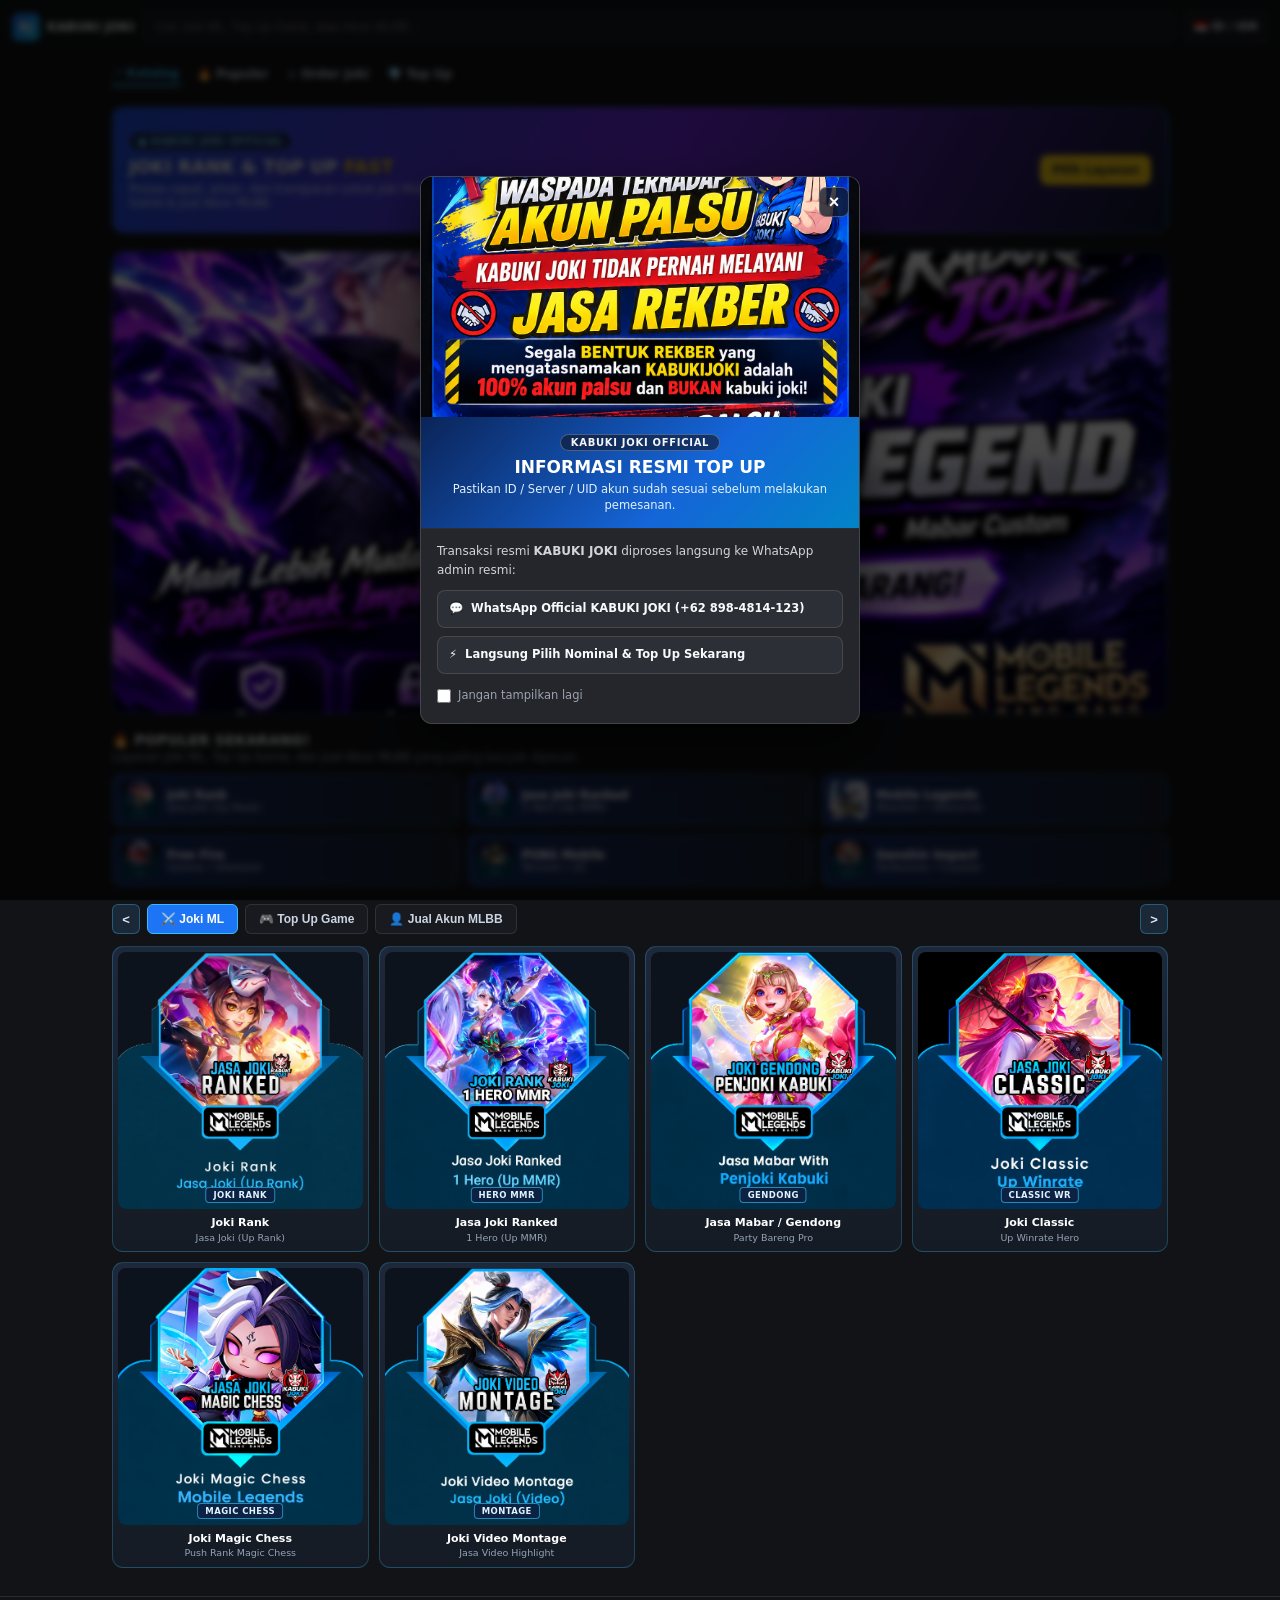
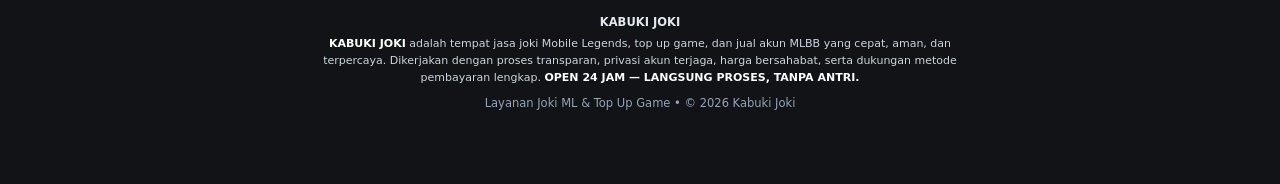
<file: index.html>
<!DOCTYPE html>
<html lang="id">
<head>
  <meta charset="UTF-8" />
  <meta name="viewport" content="width=device-width, initial-scale=1.0" />
  <title>KABUKI JOKI - Joki ML &amp; Top Up Game</title>
  <style>
    :root {
      --bg-main: #121316;
      --bg-panel: #181a1f;
      --bg-card: #19202b;
      --blue-main: #1d74f5;
      --blue-bright: #3b82f6;
      --cyan-accent: #38bdf8;
      --text-main: #f8fafc;
      --text-muted: #94a3b8;
      --border-soft: rgba(255, 255, 255, 0.1);
    }

    * {
      box-sizing: border-box;
      margin: 0;
      padding: 0;
    }

    html {
      scroll-behavior: smooth;
    }

    body {
      font-family: system-ui, -apple-system, BlinkMacSystemFont, "Segoe UI", Roboto, sans-serif;
      background: var(--bg-main);
      color: var(--text-main);
      min-height: 100vh;
      padding-bottom: 56px;
    }

    /* Header */
    .topbar {
      position: sticky;
      top: 0;
      z-index: 30;
      display: flex;
      align-items: center;
      gap: 9px;
      padding: 10px 12px;
      background: rgba(18, 19, 22, 0.95);
      backdrop-filter: blur(10px);
      border-bottom: 1px solid var(--border-soft);
    }

    .brand {
      display: flex;
      align-items: center;
      gap: 7px;
      text-decoration: none;
      color: var(--text-main);
      font-weight: 900;
      font-size: 12.5px;
      flex-shrink: 0;
    }

    .brand-badge {
      width: 28px;
      height: 28px;
      border-radius: 7px;
      background: linear-gradient(135deg, #2563eb, #06b6d4);
      display: grid;
      place-items: center;
      font-size: 12px;
      font-weight: 900;
      color: #fff;
    }

    .search-box {
      flex: 1;
      min-width: 0;
    }

    .search-input {
      width: 100%;
      height: 33px;
      padding: 0 11px;
      border-radius: 6px;
      border: 1px solid var(--border-soft);
      background: var(--bg-panel);
      color: var(--text-main);
      font-size: 12.5px;
      outline: none;
    }

    .search-input:focus {
      border-color: var(--cyan-accent);
    }

    .region-pill {
      height: 33px;
      padding: 0 9px;
      border-radius: 6px;
      border: 1px solid var(--border-soft);
      background: var(--bg-panel);
      font-size: 11px;
      font-weight: 700;
      display: inline-flex;
      align-items: center;
      flex-shrink: 0;
    }

    /* Quick Sub-Nav */
    .subnav {
      max-width: 1080px;
      margin: 0 auto;
      padding: 8px 12px;
      display: flex;
      align-items: center;
      gap: 14px;
      border-bottom: 1px solid rgba(255, 255, 255, 0.06);
      font-size: 12px;
      overflow-x: auto;
      scrollbar-width: none;
    }

    .subnav::-webkit-scrollbar {
      display: none;
    }

    .subnav a {
      color: #cbd5e1;
      text-decoration: none;
      font-weight: 600;
      white-space: nowrap;
      display: inline-flex;
      align-items: center;
      gap: 5px;
      padding: 4px 2px;
    }

    .subnav a.active-link {
      color: var(--cyan-accent);
      border-bottom: 2px solid var(--cyan-accent);
    }

    /* Container */
    .container {
      max-width: 1080px;
      margin: 0 auto;
      padding: 12px 12px 0;
    }

    /* Promo Banner */
    .promo-banner {
      position: relative;
      border-radius: 12px;
      overflow: hidden;
      border: 1px solid rgba(56, 189, 248, 0.35);
      background: linear-gradient(120deg, #1d4ed8 0%, #6d28d9 52%, #0f172a 100%);
      padding: 18px 16px;
      margin-bottom: 18px;
      display: flex;
      align-items: center;
      justify-content: space-between;
      gap: 12px;
      min-height: 126px;
    }

    .promo-tag {
      display: inline-block;
      background: rgba(15, 23, 42, 0.75);
      border: 1px solid rgba(125, 211, 252, 0.45);
      color: #7dd3fc;
      font-size: 10px;
      font-weight: 800;
      padding: 3px 8px;
      border-radius: 999px;
      margin-bottom: 6px;
      letter-spacing: 0.4px;
    }

    .promo-title {
      font-size: 18px;
      font-weight: 900;
      line-height: 1.15;
      color: #ffffff;
      text-transform: uppercase;
      margin-bottom: 4px;
      text-shadow: 0 2px 8px rgba(0, 0, 0, 0.45);
    }

    .promo-title span {
      color: #facc15;
    }

    .promo-sub {
      font-size: 11.5px;
      color: #e2e8f0;
      max-width: 420px;
    }

    .promo-cta {
      flex-shrink: 0;
      background: #facc15;
      color: #0f172a;
      text-decoration: none;
      font-size: 11.5px;
      font-weight: 900;
      padding: 8px 12px;
      border-radius: 8px;
      white-space: nowrap;
    }

    /* Interactive Image Slider Banner */
    .banner-slider {
      position: relative;
      width: 100%;
      margin: 0 auto 18px;
      overflow: hidden;
      border-radius: 12px;
      border: 1px solid rgba(56, 189, 248, 0.3);
      background: var(--bg-panel);
      touch-action: pan-y;
      user-select: none;
      cursor: grab;
    }

    .banner-slider:active {
      cursor: grabbing;
    }

    .slides-track {
      display: flex;
      transition: transform 0.4s ease;
    }

    .slide {
      min-width: 100%;
      display: block;
    }

    .slide img {
      width: 100%;
      aspect-ratio: 16 / 7;
      object-fit: cover;
      display: block;
      -webkit-user-drag: none;
      pointer-events: none;
    }

    .nav-btn {
      position: absolute;
      top: 50%;
      transform: translateY(-50%);
      background: rgba(15, 23, 42, 0.65);
      border: 1px solid rgba(255, 255, 255, 0.18);
      color: #fff;
      width: 34px;
      height: 34px;
      border-radius: 50%;
      cursor: pointer;
      font-size: 18px;
      line-height: 1;
      display: grid;
      place-items: center;
      z-index: 2;
    }

    .prev { left: 10px; }
    .next { right: 10px; }

    .dots {
      position: absolute;
      bottom: 10px;
      left: 50%;
      transform: translateX(-50%);
      display: flex;
      gap: 7px;
      z-index: 2;
    }

    .dot {
      width: 8px;
      height: 8px;
      border-radius: 50%;
      background: rgba(255, 255, 255, 0.5);
      border: none;
      cursor: pointer;
      padding: 0;
      transition: width 0.2s ease, background 0.2s ease;
    }

    .dot.active {
      background: var(--cyan-accent);
      width: 20px;
      border-radius: 999px;
    }

    /* Popular Section */
    .popular-head {
      margin-bottom: 10px;
    }

    .popular-title {
      font-size: 14px;
      font-weight: 900;
      letter-spacing: 0.3px;
      text-transform: uppercase;
    }

    .popular-desc {
      font-size: 11.5px;
      color: var(--text-muted);
      margin-top: 2px;
    }

    .popular-grid {
      display: grid;
      grid-template-columns: repeat(3, minmax(0, 1fr));
      gap: 8px;
      margin-bottom: 18px;
    }

    @media (max-width: 640px) {
      .popular-grid {
        grid-template-columns: repeat(2, minmax(0, 1fr));
      }
    }

    .pop-card {
      display: flex;
      align-items: center;
      gap: 8px;
      padding: 6px 8px;
      border-radius: 9px;
      text-decoration: none;
      background: linear-gradient(90deg, rgba(29, 78, 216, 0.42) 0%, rgba(25, 32, 43, 0.95) 100%);
      border: 1px solid rgba(56, 189, 248, 0.28);
      min-width: 0;
    }

    .pop-card:hover {
      border-color: var(--cyan-accent);
    }

    .pop-card img {
      width: 38px;
      height: 38px;
      border-radius: 7px;
      object-fit: cover;
      flex-shrink: 0;
      background: #0d131c;
    }

    .pop-info {
      min-width: 0;
    }

    .pop-name {
      font-size: 11.5px;
      font-weight: 800;
      color: #ffffff;
      white-space: nowrap;
      overflow: hidden;
      text-overflow: ellipsis;
    }

    .pop-sub {
      font-size: 10px;
      color: #cbd5e1;
      white-space: nowrap;
      overflow: hidden;
      text-overflow: ellipsis;
    }

    /* Category Tabs */
    .cat-bar {
      display: flex;
      align-items: center;
      gap: 7px;
      margin-bottom: 12px;
    }

    .arrow-btn {
      width: 28px;
      height: 30px;
      border-radius: 6px;
      border: 1px solid rgba(56, 189, 248, 0.35);
      background: #1b2838;
      color: #e2e8f0;
      font-size: 13px;
      font-weight: 800;
      cursor: pointer;
      flex-shrink: 0;
    }

    .tabs {
      display: flex;
      gap: 7px;
      overflow-x: auto;
      scrollbar-width: none;
      flex: 1;
    }

    .tabs::-webkit-scrollbar {
      display: none;
    }

    .tab-btn {
      height: 30px;
      padding: 0 13px;
      border-radius: 6px;
      border: 1px solid var(--border-soft);
      background: var(--bg-panel);
      color: #cbd5e1;
      font-size: 12px;
      font-weight: 700;
      cursor: pointer;
      white-space: nowrap;
    }

    .tab-btn.active {
      background: var(--blue-main);
      border-color: var(--cyan-accent);
      color: #ffffff;
    }

    /* Main Grid */
    .grid {
      display: grid;
      grid-template-columns: repeat(4, minmax(0, 1fr));
      gap: 10px;
    }

    @media (max-width: 768px) {
      .grid {
        grid-template-columns: repeat(3, minmax(0, 1fr));
        gap: 8px;
      }
    }

    .card {
      display: flex;
      flex-direction: column;
      text-decoration: none;
      background: linear-gradient(180deg, #1d283a 0%, #151b24 100%);
      border-radius: 11px;
      padding: 5px;
      border: 1px solid rgba(56, 189, 248, 0.25);
      transition: transform 0.14s ease, border-color 0.14s ease;
    }

    .card:hover {
      transform: translateY(-2px);
      border-color: var(--cyan-accent);
    }

    .thumb-wrap {
      position: relative;
      width: 100%;
      aspect-ratio: 4 / 4.2;
      border-radius: 8px;
      overflow: hidden;
      background: #0d131c;
    }

    .thumb-wrap img {
      width: 100%;
      height: 100%;
      object-fit: cover;
      display: block;
    }

    .thumb-label {
      position: absolute;
      left: 50%;
      bottom: 6px;
      transform: translateX(-50%);
      background: rgba(12, 34, 68, 0.92);
      border: 1px solid rgba(56, 189, 248, 0.65);
      color: #e0f2fe;
      font-size: 8.5px;
      font-weight: 800;
      letter-spacing: 0.4px;
      padding: 2px 7px;
      border-radius: 4px;
      white-space: nowrap;
      text-transform: uppercase;
    }

    .card-meta {
      padding: 7px 3px 3px;
      text-align: center;
    }

    .card-title {
      font-size: 11px;
      font-weight: 800;
      color: #ffffff;
      line-height: 1.25;
      margin-bottom: 2px;
    }

    .card-sub {
      font-size: 9.5px;
      color: var(--text-muted);
      line-height: 1.2;
    }

    /* Katalog 3: 4 Pilihan Budget Akun MLBB */
    .budget-grid {
      display: grid;
      grid-template-columns: repeat(2, minmax(0, 1fr));
      gap: 10px;
    }

    .budget-card {
      position: relative;
      border: 2px solid rgba(96, 165, 250, 0.55);
      border-radius: 12px;
      overflow: hidden;
      min-height: 124px;
      padding: 12px 10px;
      display: flex;
      flex-direction: column;
      align-items: center;
      justify-content: center;
      text-align: center;
      cursor: pointer;
      color: #fff;
      background-color: #132238;
      background-image: var(--budget-bg-img, none), var(--budget-bg, linear-gradient(135deg, #1d4ed8, #0f172a));
      background-size: cover, cover;
      background-position: center, center;
      background-repeat: no-repeat, no-repeat;
      box-shadow: 0 8px 20px rgba(0, 0, 0, 0.35);
      transition: transform 0.15s ease, border-color 0.15s ease;
    }

    .budget-card::before {
      content: "";
      position: absolute;
      inset: 0;
      background: linear-gradient(180deg, rgba(10, 16, 30, 0.35) 0%, rgba(10, 16, 30, 0.72) 100%);
      z-index: 0;
    }

    .budget-card > * {
      position: relative;
      z-index: 1;
    }

    .budget-card:hover {
      transform: translateY(-2px);
      border-color: #facc15;
    }

    .budget-kicker {
      font-size: 10px;
      font-weight: 900;
      letter-spacing: 0.8px;
      text-transform: uppercase;
      color: #fde047;
      text-shadow: 0 2px 4px rgba(0, 0, 0, 0.9);
      margin-bottom: 2px;
    }

    .budget-main-title {
      font-size: 20px;
      font-weight: 900;
      line-height: 1.05;
      letter-spacing: 0.5px;
      text-transform: uppercase;
      color: #ffffff;
      text-shadow:
        0 2px 0 #0f172a,
        0 4px 12px rgba(0, 0, 0, 0.92);
      margin-bottom: 7px;
    }

    @media (max-width: 520px) {
      .budget-card {
        min-height: 108px;
      }

      .budget-main-title {
        font-size: 16.5px;
      }
    }

    .budget-range-pill {
      display: inline-block;
      background: #facc15;
      color: #0f172a;
      border: 1.5px solid #0f172a;
      border-radius: 999px;
      padding: 3px 10px;
      font-size: 10.5px;
      font-weight: 900;
      letter-spacing: 0.4px;
      box-shadow: 0 2px 6px rgba(0, 0, 0, 0.55);
    }

    /* Katalog 3: Daftar Akun setelah Budget Diklik */
    .akun-header-bar {
      display: flex;
      align-items: center;
      justify-content: space-between;
      gap: 10px;
      margin-bottom: 12px;
      flex-wrap: wrap;
    }

    .akun-section-title {
      display: inline-flex;
      align-items: center;
      gap: 8px;
      font-size: 14.5px;
      font-weight: 900;
      color: #ffffff;
    }

    .akun-section-title::before {
      content: "";
      width: 4px;
      height: 16px;
      border-radius: 999px;
      background: #38bdf8;
      display: inline-block;
    }

    .btn-back-budget {
      height: 30px;
      padding: 0 11px;
      border-radius: 6px;
      border: 1px solid rgba(56, 189, 248, 0.4);
      background: #1b2838;
      color: #e0f2fe;
      font-size: 11.5px;
      font-weight: 800;
      cursor: pointer;
    }

    .btn-back-budget:hover {
      background: #24364d;
    }

    .akun-list-grid {
      display: grid;
      grid-template-columns: repeat(2, minmax(0, 1fr));
      gap: 12px;
    }

    .akun-card {
      display: flex;
      flex-direction: column;
      text-decoration: none;
      background: linear-gradient(180deg, #1b2d52 0%, #101b33 100%);
      border: 1px solid rgba(56, 189, 248, 0.28);
      border-radius: 12px;
      overflow: hidden;
      transition: transform 0.14s ease, border-color 0.14s ease;
    }

    .akun-card:hover {
      transform: translateY(-2px);
      border-color: #38bdf8;
    }

    .akun-preview-wrap {
      position: relative;
      background: linear-gradient(160deg, #1597bb 0%, #1e63b8 65%, #163a70 100%);
      padding: 10px;
    }

    .akun-top-badge-row {
      display: flex;
      align-items: center;
      justify-content: space-between;
      gap: 6px;
      margin-bottom: 8px;
    }

    .akun-mini-tag {
      background: rgba(15, 23, 42, 0.72);
      border: 1px solid rgba(255, 255, 255, 0.25);
      color: #e0f2fe;
      font-size: 8.5px;
      font-weight: 800;
      padding: 2px 7px;
      border-radius: 999px;
      letter-spacing: 0.4px;
    }

    .akun-status-pill {
      background: #0f2942;
      color: #e2e8f0;
      font-size: 9.5px;
      font-weight: 800;
      padding: 3px 9px;
      border-radius: 999px;
      border: 1px solid rgba(255, 255, 255, 0.18);
      white-space: nowrap;
    }

    .akun-status-pill.ready {
      background: #14532d;
      color: #bbf7d0;
      border-color: rgba(74, 222, 128, 0.45);
    }

    .akun-img-box {
      border-radius: 8px;
      overflow: hidden;
      border: 1px solid rgba(255, 255, 255, 0.22);
      background: #0b1324;
      aspect-ratio: 16 / 10;
    }

    .akun-img-box img {
      width: 100%;
      height: 100%;
      object-fit: cover;
      display: block;
    }

    .akun-meta {
      padding: 10px 11px 12px;
      background: #0d1930;
      flex: 1;
      display: flex;
      flex-direction: column;
      justify-content: space-between;
      gap: 6px;
    }

    .akun-game-label {
      font-size: 9px;
      font-weight: 800;
      letter-spacing: 0.8px;
      color: #7dd3fc;
      text-transform: uppercase;
    }

    .akun-heroes {
      font-size: 12.5px;
      font-weight: 900;
      line-height: 1.25;
      color: #ffffff;
      text-transform: uppercase;
    }

    .akun-price {
      font-size: 14px;
      font-weight: 900;
      color: #f8fafc;
      margin-top: 2px;
    }

    .empty {
      grid-column: 1 / -1;
      text-align: center;
      padding: 30px 14px;
      background: var(--bg-panel);
      border-radius: 10px;
      border: 1px solid var(--border-soft);
      color: var(--text-muted);
      font-size: 12.5px;
    }

    .footer {
      text-align: center;
      margin-top: 28px;
      padding: 18px 12px;
      border-top: 1px solid var(--border-soft);
      color: var(--text-muted);
      font-size: 11.5px;
    }

    .footer strong {
      display: block;
      color: #e2e8f0;
      margin-bottom: 3px;
    }

    .footer-desc {
      max-width: 680px;
      margin: 6px auto 10px;
      line-height: 1.55;
      color: #cbd5e1;
      font-size: 11px;
    }

    .footer-desc strong {
      display: inline;
      color: #ffffff;
    }
  </style>
</head>
<body>
  <header class="topbar">
    <a href="#" class="brand">
      <div class="brand-badge">KJ</div>
      <span>KABUKI JOKI</span>
    </a>
    <div class="search-box">
      <input
        id="search-input"
        type="search"
        class="search-input"
        placeholder="Cari Joki ML, Top Up Game, atau Akun MLBB..."
        autocomplete="off"
      />
    </div>
    <div class="region-pill">🇮🇩 ID / IDR</div>
  </header>

  <nav class="subnav">
    <a href="#katalog-utama" class="active-link">⚡ Katalog</a>
    <a href="#populer">🔥 Populer</a>
    <a href="joki.html">⚔️ Order Joki</a>
    <a href="order.html?id=topup-mlbb">💎 Top Up</a>
  </nav>

  <main class="container">
    <!-- Banner Promo -->
    <section class="promo-banner">
      <div>
        <div class="promo-tag">● KABUKI JOKI OFFICIAL</div>
        <div class="promo-title">JOKI RANK &amp; TOP UP <span>FAST</span></div>
        <div class="promo-sub">Proses cepat, aman, dan transparan untuk Joki Mobile Legends, Top Up Game &amp; Jual Akun MLBB.</div>
      </div>
      <a href="#katalog-utama" class="promo-cta">Pilih Layanan</a>
    </section>

    <!-- Banner Slider Bergerak (Otomatis & Manual) -->
    <section class="banner-slider" id="bannerSlider" aria-label="Banner Promo Slider">
      <div class="slides-track" id="slidesTrack">
        <a href="joki.html" class="slide">
          <img src="file_00000000c2448211adbc1a26ff563eef.webp" alt="Banner Promo 1" />
        </a>
        <a href="order.html?id=topup-mlbb" class="slide">
          <img src="file_000000004cc0821182b1050aa195c83d.webp" alt="Banner Promo 2" />
        </a>
        <a href="#katalog-utama" class="slide">
          <img src="file_000000008d44821182671a3c692a2153.webp" alt="Banner Promo 3" />
        </a>
      </div>

      <button type="button" class="nav-btn prev" id="prevBtn" aria-label="Sebelumnya">&lsaquo;</button>
      <button type="button" class="nav-btn next" id="nextBtn" aria-label="Berikutnya">&rsaquo;</button>
      <div class="dots" id="dots"></div>
    </section>

    <!-- Populer Sekarang -->
    <section id="populer">
      <div class="popular-head">
        <div class="popular-title">🔥 POPULER SEKARANG!</div>
        <div class="popular-desc">Layanan Joki ML, Top Up Game, dan Jual Akun MLBB yang paling banyak dipesan.</div>
      </div>
      <div id="popular-grid" class="popular-grid"></div>
    </section>

    <!-- 3 Katalog Utama -->
    <section id="katalog-utama">
      <div class="cat-bar">
        <button type="button" id="btn-prev" class="arrow-btn" aria-label="Sebelumnya">&lt;</button>
        <div class="tabs">
          <button type="button" class="tab-btn active" data-cat="joki-ml">⚔️ Joki ML</button>
          <button type="button" class="tab-btn" data-cat="topup-game">🎮 Top Up Game</button>
          <button type="button" class="tab-btn" data-cat="jual-akun-mlbb">👤 Jual Akun MLBB</button>
        </div>
        <button type="button" id="btn-next" class="arrow-btn" aria-label="Berikutnya">&gt;</button>
      </div>

      <div id="catalog-grid" class="grid"></div>
    </section>
  </main>

  <footer class="footer">
    <strong>KABUKI JOKI</strong>
    <p class="footer-desc">
      <strong>KABUKI JOKI</strong> adalah tempat jasa joki Mobile Legends, top up game, dan jual akun MLBB yang cepat, aman, dan terpercaya. Dikerjakan dengan proses transparan, privasi akun terjaga, harga bersahabat, serta dukungan metode pembayaran lengkap. <strong>OPEN 24 JAM — LANGSUNG PROSES, TANPA ANTRI.</strong>
    </p>
    <div>Layanan Joki ML &amp; Top Up Game • © 2026 Kabuki Joki</div>
  </footer>

  <script>
    const FALLBACK_ART =
      "data:image/svg+xml;charset=UTF-8," +
      encodeURIComponent(`<svg xmlns="http://www.w3.org/2000/svg" width="320" height="340" viewBox="0 0 320 340">
        <defs><linearGradient id="g" x1="0" y1="0" x2="1" y2="1"><stop offset="0%" stop-color="#1e3a8a"/><stop offset="100%" stop-color="#090d16"/></linearGradient></defs>
        <rect width="320" height="340" fill="url(#g)"/>
        <text x="160" y="175" text-anchor="middle" font-family="system-ui,sans-serif" font-size="22" font-weight="900" fill="#e2e8f0">KABUKI JOKI</text>
      </svg>`);

    const ITEMS = [
      // KATALOG 1: JOKI ML
      {
        id: "joki-rank",
        cat: "joki-ml",
        popular: true,
        label: "JOKI RANK",
        title: "Joki Rank",
        sub: "Jasa Joki (Up Rank)",
        image: "1795684016988.png"
      },
      {
        id: "joki-hero-mmr",
        cat: "joki-ml",
        popular: true,
        label: "HERO MMR",
        title: "Jasa Joki Ranked",
        sub: "1 Hero (Up MMR)",
        image: "1795684363565.png"
      },
      {
        id: "jasa-gendong",
        cat: "joki-ml",
        popular: false,
        label: "GENDONG",
        title: "Jasa Mabar / Gendong",
        sub: "Party Bareng Pro",
        image: "1795684340955.png"
      },
      {
        id: "joki-classic",
        cat: "joki-ml",
        popular: false,
        label: "CLASSIC WR",
        title: "Joki Classic",
        sub: "Up Winrate Hero",
        image: "file_00000000fde082118279351be4988263.webp"
      },
      {
        id: "joki-magic-chess",
        cat: "joki-ml",
        popular: false,
        label: "MAGIC CHESS",
        title: "Joki Magic Chess",
        sub: "Push Rank Magic Chess",
        image: "1795684487111.png"
      },
      {
        id: "joki-montage",
        cat: "joki-ml",
        popular: false,
        label: "MONTAGE",
        title: "Joki Video Montage",
        sub: "Jasa Video Highlight",
        image: "1795684433125.png"
      },

      // KATALOG 2: TOP UP GAME
      {
        id: "topup-mlbb",
        cat: "topup-game",
        popular: true,
        label: "DIAMONDS",
        title: "Mobile Legends",
        sub: "Moonton • Diamonds",
        image: "logomlbbck-ezgif.jpeg"
      },
      {
        id: "topup-ff",
        cat: "topup-game",
        popular: true,
        label: "TOP UP",
        title: "Free Fire",
        sub: "Garena • Diamond",
        image: "a70bfa08-7d18-4c76-927f-409c9c9da0cd.webp"
      },
      {
        id: "topup-ff-max",
        cat: "topup-game",
        popular: false,
        label: "TOP UP",
        title: "Free Fire Max",
        sub: "Garena • Diamond",
        image: "1b0847af-a218-4ded-a904-3a6d069dd02e.webp"
      },
      {
        id: "topup-pubgm",
        cat: "topup-game",
        popular: true,
        label: "TOP UP",
        title: "PUBG Mobile",
        sub: "Tencent • UC",
        image: "3367aa44-bc91-4717-a618-cee872f62b6a.webp"
      },
      {
        id: "topup-hok",
        cat: "topup-game",
        popular: false,
        label: "TOKENS",
        title: "Honor of Kings",
        sub: "Level Infinite • Tokens",
        image: "661737a7-9770-4086-b8ee-8ecb3311113d.webp"
      },
      {
        id: "topup-genshin",
        cat: "topup-game",
        popular: true,
        label: "GENESIS",
        title: "Genshin Impact",
        sub: "HoYoverse • Crystals",
        image: "9b0b6393-7fa9-4f8a-ae30-130b2a421d48.webp"
      }
    ];

    // KATALOG 3: JUAL AKUN MLBB (4 Pilihan Budget -> Daftar Akun)
    const AKUN_MLBB_BUDGETS = [
      {
        id: "budget-pelajar",
        kicker: "BUDGET",
        title: "PELAJAR",
        range: "300-1,999K",
        bg: "linear-gradient(135deg, rgba(14, 116, 144, 0.92), rgba(29, 78, 216, 0.92))",
        image: "3FxXujDyOW8RDqN0Ez5njM3FdHKjd3jiiYbxNFPg.webp",
        accounts: [
          {
            id: "akun-pelajar-01",
            status: "Ready",
            isReady: true,
            heroes: "SUYOU NARUTO",
            price: "Rp 549.000",
            image: "3FxXujDyOW8RDqN0Ez5njM3FdHKjd3jiiYbxNFPg.webp"
          },
          {
            id: "akun-pelajar-02",
            status: "Ready",
            isReady: true,
            heroes: "FANNY AOT",
            price: "Rp 899.000",
            image: "3FxXujDyOW8RDqN0Ez5njM3FdHKjd3jiiYbxNFPg.webp"
          },
          {
            id: "akun-pelajar-03",
            status: "Promo Selesai",
            isReady: false,
            heroes: "CLAUDE SANRIO",
            price: "Rp 1.399.000",
            image: "3FxXujDyOW8RDqN0Ez5njM3FdHKjd3jiiYbxNFPg.webp"
          },
          {
            id: "akun-pelajar-04",
            status: "Ready",
            isReady: true,
            heroes: "CHOU KOF",
            price: "Rp 1.799.000",
            image: "3FxXujDyOW8RDqN0Ez5njM3FdHKjd3jiiYbxNFPg.webp"
          }
        ]
      },
      {
        id: "budget-umr",
        kicker: "BUDGET",
        title: "UMR",
        range: "2JT - 5,9JT",
        bg: "linear-gradient(135deg, rgba(120, 53, 15, 0.92), rgba(180, 83, 9, 0.92))",
        image: "VebtuIzjHTG18rkrLAfRPw1jYqn9Gad2vPFojEmB.webp",
        accounts: [
          {
            id: "akun-umr-01",
            status: "Ready",
            isReady: true,
            heroes: "LAYLA FREYA JOHNSON",
            price: "Rp 3.100.000",
            image: "VebtuIzjHTG18rkrLAfRPw1jYqn9Gad2vPFojEmB.webp"
          },
          {
            id: "akun-umr-02",
            status: "Ready",
            isReady: true,
            heroes: "FREYA LUNOX",
            price: "Rp 3.375.000",
            image: "VebtuIzjHTG18rkrLAfRPw1jYqn9Gad2vPFojEmB.webp"
          },
          {
            id: "akun-umr-03",
            status: "Promo Selesai",
            isReady: false,
            heroes: "FANNY LING GRANGER",
            price: "Rp 4.500.000",
            image: "VebtuIzjHTG18rkrLAfRPw1jYqn9Gad2vPFojEmB.webp"
          },
          {
            id: "akun-umr-04",
            status: "Ready",
            isReady: true,
            heroes: "CHOU KAGURA SELENA",
            price: "Rp 5.400.000",
            image: "VebtuIzjHTG18rkrLAfRPw1jYqn9Gad2vPFojEmB.webp"
          }
        ]
      },
      {
        id: "budget-sultan",
        kicker: "BUDGET",
        title: "SULTAN",
        range: "6JT - 19,9JT",
        bg: "linear-gradient(135deg, rgba(153, 27, 27, 0.92), rgba(127, 29, 29, 0.94))",
        image: "ObPsPsESkF86aZxaZiAi4xjgaPvLI6Y1Enm22wTx.webp",
        accounts: [
          {
            id: "akun-sultan-01",
            status: "Ready",
            isReady: true,
            heroes: "FANNY FRANCO GRANGER",
            price: "Rp 7.800.000",
            image: "ObPsPsESkF86aZxaZiAi4xjgaPvLI6Y1Enm22wTx.webp"
          },
          {
            id: "akun-sultan-02",
            status: "Ready",
            isReady: true,
            heroes: "CHOU FANNY LING",
            price: "Rp 11.500.000",
            image: "ObPsPsESkF86aZxaZiAi4xjgaPvLI6Y1Enm22wTx.webp"
          },
          {
            id: "akun-sultan-03",
            status: "Promo Selesai",
            isReady: false,
            heroes: "GUSION LUNOX BEATRIX",
            price: "Rp 14.900.000",
            image: "ObPsPsESkF86aZxaZiAi4xjgaPvLI6Y1Enm22wTx.webp"
          },
          {
            id: "akun-sultan-04",
            status: "Ready",
            isReady: true,
            heroes: "ALL ROLE KOLEKSI SKIN",
            price: "Rp 18.500.000",
            image: "ObPsPsESkF86aZxaZiAi4xjgaPvLI6Y1Enm22wTx.webp"
          }
        ]
      },
      {
        id: "financial-freedom",
        kicker: "FINANCIAL",
        title: "FREEDOM",
        range: "20JT-50JT",
        bg: "linear-gradient(135deg, rgba(161, 98, 7, 0.92), rgba(30, 58, 138, 0.92))",
        image: "OhqJDEHFCdJhw5VnjdkLsPfNKScGAZWVyhU8aSyT.webp",
        accounts: [
          {
            id: "akun-ff-01",
            status: "Ready",
            isReady: true,
            heroes: "MEGA KOLEKSI SKIN LIMIT",
            price: "Rp 22.000.000",
            image: "OhqJDEHFCdJhw5VnjdkLsPfNKScGAZWVyhU8aSyT.webp"
          },
          {
            id: "akun-ff-02",
            status: "Ready",
            isReady: true,
            heroes: "FANNY LING CHOU LEGEND",
            price: "Rp 31.500.000",
            image: "OhqJDEHFCdJhw5VnjdkLsPfNKScGAZWVyhU8aSyT.webp"
          },
          {
            id: "akun-ff-03",
            status: "Promo Selesai",
            isReady: false,
            heroes: "PRIME + LEGEND + ZODIAC",
            price: "Rp 39.000.000",
            image: "OhqJDEHFCdJhw5VnjdkLsPfNKScGAZWVyhU8aSyT.webp"
          },
          {
            id: "akun-ff-04",
            status: "Ready",
            isReady: true,
            heroes: "SULTAN TIER ENDGAME MLBB",
            price: "Rp 48.000.000",
            image: "OhqJDEHFCdJhw5VnjdkLsPfNKScGAZWVyhU8aSyT.webp"
          }
        ]
      }
    ];

    function getTargetUrl(item) {
      if (item.cat === "joki-ml") {
        return `joki.html?layanan=${encodeURIComponent(item.id)}`;
      }
      return `order.html?id=${encodeURIComponent(item.id)}`;
    }

    const catOrder = ["joki-ml", "topup-game", "jual-akun-mlbb"];
    let currentCat = "joki-ml";
    let selectedBudgetId = null;
    let keyword = "";

    const popularGrid = document.getElementById("popular-grid");
    const catalogGrid = document.getElementById("catalog-grid");
    const tabs = Array.from(document.querySelectorAll(".tab-btn"));
    const searchInput = document.getElementById("search-input");
    const btnPrev = document.getElementById("btn-prev");
    const btnNext = document.getElementById("btn-next");

    function renderPopular() {
      const popularItems = ITEMS.filter((item) => item.popular);
      popularGrid.innerHTML = popularItems
        .map(
          (item) => `
          <a href="${getTargetUrl(item)}" class="pop-card">
            <img src="${item.image}" alt="${item.title}" loading="lazy" onerror="this.onerror=null;this.src=FALLBACK_ART;" />
            <div class="pop-info">
              <div class="pop-name">${item.title}</div>
              <div class="pop-sub">${item.sub}</div>
            </div>
          </a>
        `
        )
        .join("");
    }

    function renderAkunMlbbCatalog(q) {
      catalogGrid.className = "";

      if (q) {
        const matches = [];
        AKUN_MLBB_BUDGETS.forEach((b) => {
          b.accounts.forEach((acc) => {
            const matchText =
              acc.heroes.toLowerCase().includes(q) ||
              acc.price.toLowerCase().includes(q) ||
              b.title.toLowerCase().includes(q) ||
              b.range.toLowerCase().includes(q);
            if (matchText) {
              matches.push({ ...acc, budgetTitle: `${b.kicker} ${b.title}` });
            }
          });
        });

        if (!matches.length) {
          catalogGrid.className = "grid";
          catalogGrid.innerHTML = `<div class="empty">Akun MLBB tidak ditemukan. Coba kata kunci lain.</div>`;
          return;
        }

        catalogGrid.innerHTML = `
          <div class="akun-header-bar">
            <div class="akun-section-title">Hasil Pencarian Akun MLBB</div>
          </div>
          <div class="akun-list-grid">
            ${matches
              .map(
                (acc) => `
              <a href="order.html?id=${encodeURIComponent(acc.id)}" class="akun-card">
                <div class="akun-preview-wrap">
                  <div class="akun-top-badge-row">
                    <span class="akun-mini-tag">${acc.budgetTitle}</span>
                    <span class="akun-status-pill ${acc.isReady ? "ready" : ""}">${acc.status}</span>
                  </div>
                  <div class="akun-img-box">
                    <img src="${acc.image}" alt="${acc.heroes}" loading="lazy" onerror="this.onerror=null;this.src=FALLBACK_ART;" />
                  </div>
                </div>
                <div class="akun-meta">
                  <div>
                    <div class="akun-game-label">MOBILE LEGENDS</div>
                    <div class="akun-heroes">${acc.heroes}</div>
                  </div>
                  <div class="akun-price">${acc.price}</div>
                </div>
              </a>
            `
              )
              .join("")}
          </div>
        `;
        return;
      }

      if (selectedBudgetId) {
        const budget = AKUN_MLBB_BUDGETS.find((b) => b.id === selectedBudgetId);
        if (budget) {
          catalogGrid.innerHTML = `
            <div class="akun-header-bar">
              <div class="akun-section-title">Daftar Akun • ${budget.kicker} ${budget.title} (${budget.range})</div>
              <button type="button" id="btn-back-budget" class="btn-back-budget">← Pilihan Budget</button>
            </div>
            <div class="akun-list-grid">
              ${budget.accounts
                .map(
                  (acc) => `
                <a href="order.html?id=${encodeURIComponent(acc.id)}" class="akun-card">
                  <div class="akun-preview-wrap">
                    <div class="akun-top-badge-row">
                      <span class="akun-mini-tag">KABUKI MLBB</span>
                      <span class="akun-status-pill ${acc.isReady ? "ready" : ""}">${acc.status}</span>
                    </div>
                    <div class="akun-img-box">
                      <img src="${acc.image}" alt="${acc.heroes}" loading="lazy" onerror="this.onerror=null;this.src=FALLBACK_ART;" />
                    </div>
                  </div>
                  <div class="akun-meta">
                    <div>
                      <div class="akun-game-label">MOBILE LEGENDS</div>
                      <div class="akun-heroes">${acc.heroes}</div>
                    </div>
                    <div class="akun-price">${acc.price}</div>
                  </div>
                </a>
              `
                )
                .join("")}
            </div>
          `;

          document.getElementById("btn-back-budget")?.addEventListener("click", () => {
            selectedBudgetId = null;
            renderCatalog();
          });
          return;
        }
      }

      catalogGrid.innerHTML = `
        <div class="budget-grid">
          ${AKUN_MLBB_BUDGETS.map(
            (b) => `
            <button
              type="button"
              class="budget-card"
              data-budget="${b.id}"
              style="--budget-bg-img:url('${b.image}');--budget-bg:${b.bg};"
            >
              <span class="budget-kicker">${b.kicker}</span>
              <span class="budget-main-title">${b.title}</span>
              <span class="budget-range-pill">${b.range}</span>
            </button>
          `
          ).join("")}
        </div>
      `;

      catalogGrid.querySelectorAll(".budget-card").forEach((btn) => {
        btn.addEventListener("click", () => {
          selectedBudgetId = btn.dataset.budget;
          renderCatalog();
        });
      });
    }

    function renderCatalog() {
      const q = keyword.trim().toLowerCase();

      if (!q && currentCat === "jual-akun-mlbb") {
        renderAkunMlbbCatalog("");
        return;
      }

      if (q && currentCat === "jual-akun-mlbb") {
        renderAkunMlbbCatalog(q);
        return;
      }

      catalogGrid.className = "grid";

      const filtered = ITEMS.filter((item) => {
        const matchCat = q ? true : item.cat === currentCat;
        const matchText =
          !q ||
          item.title.toLowerCase().includes(q) ||
          item.sub.toLowerCase().includes(q) ||
          item.label.toLowerCase().includes(q);
        return matchCat && matchText;
      });

      if (!filtered.length) {
        catalogGrid.innerHTML = `<div class="empty">Katalog tidak ditemukan. Coba kata kunci lain.</div>`;
        return;
      }

      catalogGrid.innerHTML = filtered
        .map(
          (item) => `
          <a href="${getTargetUrl(item)}" class="card">
            <div class="thumb-wrap">
              <img src="${item.image}" alt="${item.title}" loading="lazy" onerror="this.onerror=null;this.src=FALLBACK_ART;" />
              <span class="thumb-label">${item.label}</span>
            </div>
            <div class="card-meta">
              <div class="card-title">${item.title}</div>
              <div class="card-sub">${item.sub}</div>
            </div>
          </a>
        `
        )
        .join("");
    }

    function setCategory(cat) {
      currentCat = cat;
      if (cat !== "jual-akun-mlbb") {
        selectedBudgetId = null;
      }
      tabs.forEach((btn) => btn.classList.toggle("active", btn.dataset.cat === cat));
      renderCatalog();
    }

    tabs.forEach((btn) => {
      btn.addEventListener("click", () => {
        keyword = "";
        searchInput.value = "";
        setCategory(btn.dataset.cat);
      });
    });

    btnPrev.addEventListener("click", () => {
      const idx = catOrder.indexOf(currentCat);
      const prevIdx = (idx - 1 + catOrder.length) % catOrder.length;
      keyword = "";
      searchInput.value = "";
      setCategory(catOrder[prevIdx]);
    });

    btnNext.addEventListener("click", () => {
      const idx = catOrder.indexOf(currentCat);
      const nextIdx = (idx + 1) % catOrder.length;
      keyword = "";
      searchInput.value = "";
      setCategory(catOrder[nextIdx]);
    });

    searchInput.addEventListener("input", (e) => {
      keyword = e.target.value;
      renderCatalog();
    });

    renderPopular();
    renderCatalog();

    // --- BANNER SLIDER (AUTO + SWIPE + DRAG + INFINITE LOOP) ---
    (function initBannerSlider() {
      const slider = document.getElementById("bannerSlider");
      const track = document.getElementById("slidesTrack");
      const originalSlides = Array.from(track.querySelectorAll(".slide"));
      const prevBtn = document.getElementById("prevBtn");
      const nextBtn = document.getElementById("nextBtn");
      const dotsContainer = document.getElementById("dots");

      if (!slider || !track || originalSlides.length === 0) return;

      const totalOriginal = originalSlides.length;
      const firstClone = originalSlides[0].cloneNode(true);
      const lastClone = originalSlides[totalOriginal - 1].cloneNode(true);
      track.appendChild(firstClone);
      track.insertBefore(lastClone, originalSlides[0]);

      const allSlides = track.querySelectorAll(".slide");

      let index = 1;
      let startX = 0;
      let currentX = 0;
      let isDragging = false;
      let hasMoved = false;
      let isTransitioning = false;
      let autoSlideTimer;

      track.style.transform = `translateX(-${index * 100}%)`;

      originalSlides.forEach((_, i) => {
        const dot = document.createElement("button");
        dot.type = "button";
        dot.className = "dot" + (i === 0 ? " active" : "");
        dot.setAttribute("aria-label", `Slide ${i + 1}`);
        dot.addEventListener("click", () => {
          if (isTransitioning) return;
          goToSlide(i + 1);
          resetAutoSlide();
        });
        dotsContainer.appendChild(dot);
      });

      const dots = dotsContainer.querySelectorAll(".dot");

      function updateDots() {
        let realIndex = index - 1;
        if (index === 0) realIndex = totalOriginal - 1;
        if (index === totalOriginal + 1) realIndex = 0;
        dots.forEach((d, idx) => d.classList.toggle("active", idx === realIndex));
      }

      function goToSlide(targetIndex) {
        if (isTransitioning) return;
        isTransitioning = true;
        index = targetIndex;
        track.style.transition = "transform 0.4s ease";
        track.style.transform = `translateX(-${index * 100}%)`;
        updateDots();
      }

      track.addEventListener("transitionend", () => {
        isTransitioning = false;

        if (index === totalOriginal + 1) {
          track.style.transition = "none";
          index = 1;
          track.style.transform = `translateX(-${index * 100}%)`;
        } else if (index === 0) {
          track.style.transition = "none";
          index = totalOriginal;
          track.style.transform = `translateX(-${index * 100}%)`;
        }
      });

      prevBtn.addEventListener("click", () => {
        goToSlide(index - 1);
        resetAutoSlide();
      });

      nextBtn.addEventListener("click", () => {
        goToSlide(index + 1);
        resetAutoSlide();
      });

      function startDrag(clientX) {
        if (isTransitioning) return;
        startX = clientX;
        currentX = clientX;
        isDragging = true;
        hasMoved = false;
        track.style.transition = "none";
        clearInterval(autoSlideTimer);
      }

      function moveDrag(clientX) {
        if (!isDragging) return;
        currentX = clientX;
        const diffX = currentX - startX;

        if (Math.abs(diffX) > 8) {
          hasMoved = true;
        }

        const slideWidth = slider.offsetWidth;
        const baseOffset = -index * slideWidth;
        track.style.transform = `translateX(${baseOffset + diffX}px)`;
      }

      function endDrag() {
        if (!isDragging) return;
        isDragging = false;

        const diffX = currentX - startX;
        const threshold = 50;

        if (diffX < -threshold) {
          goToSlide(index + 1);
        } else if (diffX > threshold) {
          goToSlide(index - 1);
        } else {
          track.style.transition = "transform 0.3s ease";
          track.style.transform = `translateX(-${index * 100}%)`;
        }

        resetAutoSlide();

        setTimeout(() => {
          hasMoved = false;
        }, 0);
      }

      slider.addEventListener("touchstart", (e) => {
        startDrag(e.touches[0].clientX);
      }, { passive: true });

      slider.addEventListener("touchmove", (e) => {
        moveDrag(e.touches[0].clientX);
      }, { passive: true });

      slider.addEventListener("touchend", endDrag);

      slider.addEventListener("mousedown", (e) => {
        if (e.button !== 0) return;
        startDrag(e.clientX);
      });

      window.addEventListener("mousemove", (e) => {
        if (!isDragging) return;
        moveDrag(e.clientX);
      });

      window.addEventListener("mouseup", endDrag);

      allSlides.forEach((slide) => {
        slide.addEventListener("click", (e) => {
          if (hasMoved) {
            e.preventDefault();
          }
        });
      });

      function startAutoSlide() {
        clearInterval(autoSlideTimer);
        autoSlideTimer = setInterval(() => {
          if (!document.hidden) {
            goToSlide(index + 1);
          }
        }, 4000);
      }

      function resetAutoSlide() {
        clearInterval(autoSlideTimer);
        startAutoSlide();
      }

      document.addEventListener("visibilitychange", () => {
        if (document.hidden) {
          clearInterval(autoSlideTimer);
        } else {
          isTransitioning = false;
          startAutoSlide();
        }
      });

      startAutoSlide();
    })();
  </script>

  <!-- MULAI BLOK POP-UP KABUKI JOKI -->
  <div id="welcome-popup" class="popup-backdrop" role="dialog" aria-modal="true" aria-labelledby="popup-title">
    <div class="popup-card">
      <button type="button" id="popup-close" class="popup-close" aria-label="Tutup">×</button>

      <div class="popup-media">
        <img id="welcome-popup-img" src="file_0000000013f0821184e49e5ddbb38530.png" alt="KABUKI JOKI Info Resmi" />
        <div class="popup-banner-text">
          <span class="popup-badge">KABUKI JOKI OFFICIAL</span>
          <h2 id="popup-title">INFORMASI RESMI TOP UP</h2>
          <p>Pastikan ID / Server / UID akun sudah sesuai sebelum melakukan pemesanan.</p>
        </div>
      </div>

      <div class="popup-body">
        <p class="popup-lead">
          Transaksi resmi <strong>KABUKI JOKI</strong> diproses langsung ke WhatsApp admin resmi:
        </p>

        <div class="popup-links">
          <a href="https://wa.me/628984814123" target="_blank" rel="noopener noreferrer" class="popup-link-item">
            <span>💬</span>
            <span>WhatsApp Official KABUKI JOKI (+62 898-4814-123)</span>
          </a>
          <a href="topup.html#langkah-2" id="popup-order-now" class="popup-link-item">
            <span>⚡</span>
            <span>Langsung Pilih Nominal &amp; Top Up Sekarang</span>
          </a>
        </div>

        <label class="popup-dont-show">
          <input type="checkbox" id="popup-hide-forever" />
          <span>Jangan tampilkan lagi</span>
        </label>
      </div>
    </div>
  </div>

  <style>
    .popup-backdrop {
      position: fixed;
      inset: 0;
      z-index: 100;
      background: rgba(0, 0, 0, 0.72);
      backdrop-filter: blur(3px);
      display: flex;
      align-items: center;
      justify-content: center;
      padding: 14px;
    }

    .popup-backdrop.is-hidden {
      display: none;
    }

    .popup-card {
      position: relative;
      width: 100%;
      max-width: 440px;
      max-height: 88vh;
      overflow-y: auto;
      background: #24262b;
      border: 1px solid rgba(255, 255, 255, 0.14);
      border-radius: 12px;
      box-shadow: 0 20px 50px rgba(0, 0, 0, 0.6);
      color: #f3f4f6;
      font-family: system-ui, -apple-system, BlinkMacSystemFont, "Segoe UI", Roboto, sans-serif;
    }

    .popup-close {
      position: absolute;
      top: 10px;
      right: 10px;
      z-index: 2;
      width: 30px;
      height: 30px;
      border-radius: 7px;
      border: 1px solid rgba(255, 255, 255, 0.25);
      background: rgba(17, 24, 39, 0.8);
      color: #fff;
      font-size: 18px;
      font-weight: 700;
      line-height: 1;
      cursor: pointer;
    }

    .popup-close:hover {
      background: #ef4444;
      border-color: #ef4444;
    }

    .popup-media {
      background: #14161a;
      border-bottom: 1px solid rgba(255, 255, 255, 0.1);
    }

    .popup-media img {
      width: 100%;
      max-height: 240px;
      object-fit: cover;
      display: block;
    }

    .popup-banner-text {
      background: linear-gradient(135deg, #0b2458 0%, #1565d8 60%, #0284c7 100%);
      padding: 14px 16px;
      text-align: center;
    }

    .popup-badge {
      display: inline-block;
      font-size: 10px;
      font-weight: 800;
      letter-spacing: 0.7px;
      background: rgba(15, 23, 42, 0.6);
      border: 1px solid rgba(255, 255, 255, 0.25);
      padding: 2px 10px;
      border-radius: 999px;
      margin-bottom: 6px;
    }

    .popup-banner-text h2 {
      font-size: 17px;
      font-weight: 900;
      color: #fff;
      margin-bottom: 4px;
    }

    .popup-banner-text p {
      font-size: 11.5px;
      color: #e0f2fe;
      line-height: 1.45;
    }

    .popup-body {
      padding: 13px 16px 15px;
      font-size: 12px;
      line-height: 1.55;
    }

    .popup-lead {
      color: #d1d5db;
      margin-bottom: 11px;
    }

    .popup-links {
      display: flex;
      flex-direction: column;
      gap: 8px;
      margin-bottom: 13px;
    }

    .popup-link-item {
      display: flex;
      align-items: center;
      gap: 8px;
      padding: 9px 11px;
      border-radius: 8px;
      background: #2c2f36;
      border: 1px solid rgba(255, 255, 255, 0.12);
      color: #f9fafb;
      text-decoration: none;
      font-size: 11.5px;
      font-weight: 700;
    }

    .popup-link-item:hover {
      border-color: #4ea8ff;
      background: #25334a;
    }

    .popup-dont-show {
      display: inline-flex;
      align-items: center;
      gap: 7px;
      font-size: 11.5px;
      color: #9ca3af;
      cursor: pointer;
      user-select: none;
    }

    .popup-dont-show input {
      width: 14px;
      height: 14px;
      accent-color: #1565d8;
      cursor: pointer;
    }
  </style>

  <script>
    (function () {
      const STORAGE_KEY = "kabuki_hide_welcome_popup";
      const popup = document.getElementById("welcome-popup");
      const closeBtn = document.getElementById("popup-close");
      const hideCheckbox = document.getElementById("popup-hide-forever");
      const orderNowLink = document.getElementById("popup-order-now");
      const popupImg = document.getElementById("welcome-popup-img");

      if (!popup) return;

      if (popupImg) {
        popupImg.addEventListener("error", () => {
          popupImg.remove();
        }, { once: true });
      }

      if (localStorage.getItem(STORAGE_KEY) === "1") {
        popup.classList.add("is-hidden");
      }

      function closePopup() {
        if (hideCheckbox && hideCheckbox.checked) {
          localStorage.setItem(STORAGE_KEY, "1");
        }
        popup.classList.add("is-hidden");
      }

      closeBtn.addEventListener("click", closePopup);

      popup.addEventListener("click", (e) => {
        if (e.target === popup) {
          closePopup();
        }
      });

      if (orderNowLink) {
        orderNowLink.addEventListener("click", closePopup);
      }
    })();
  </script>
  <!-- AKHIR BLOK POP-UP KABUKI JOKI -->
</body>
</html>
</file>
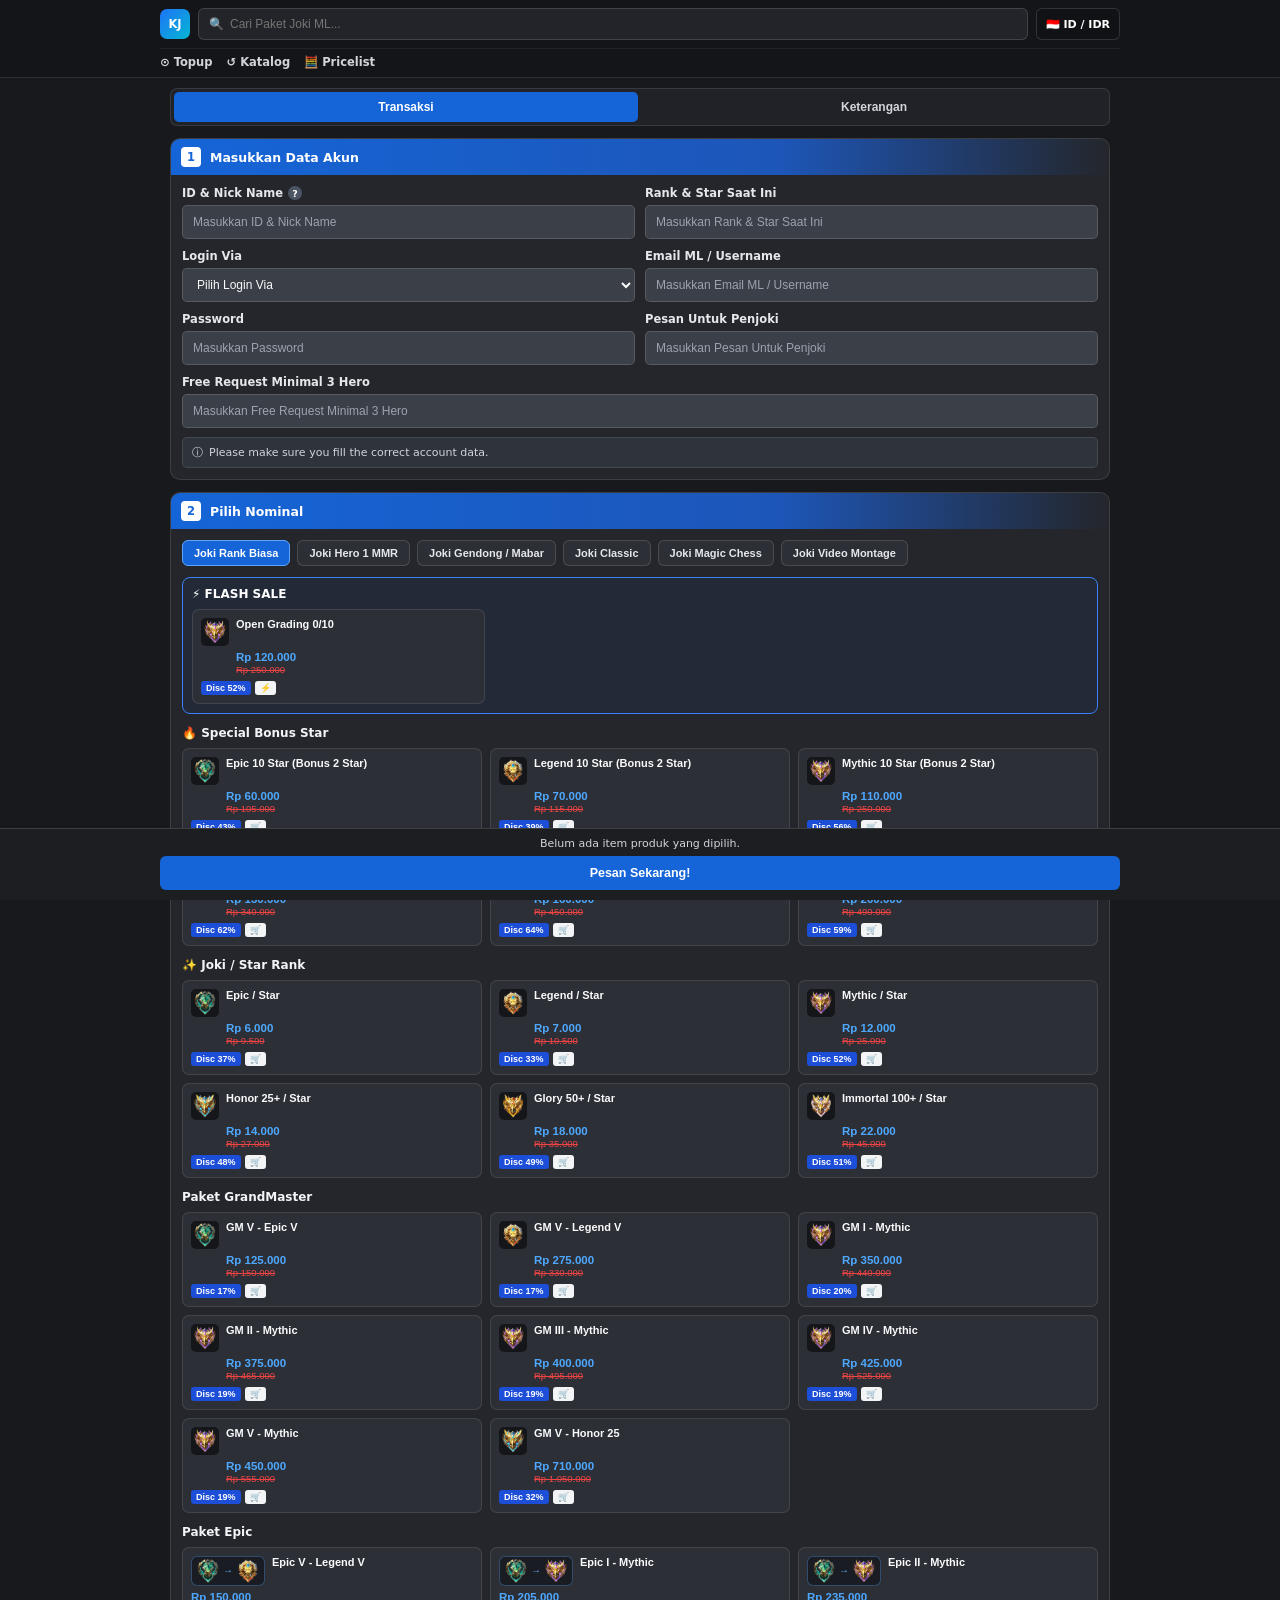
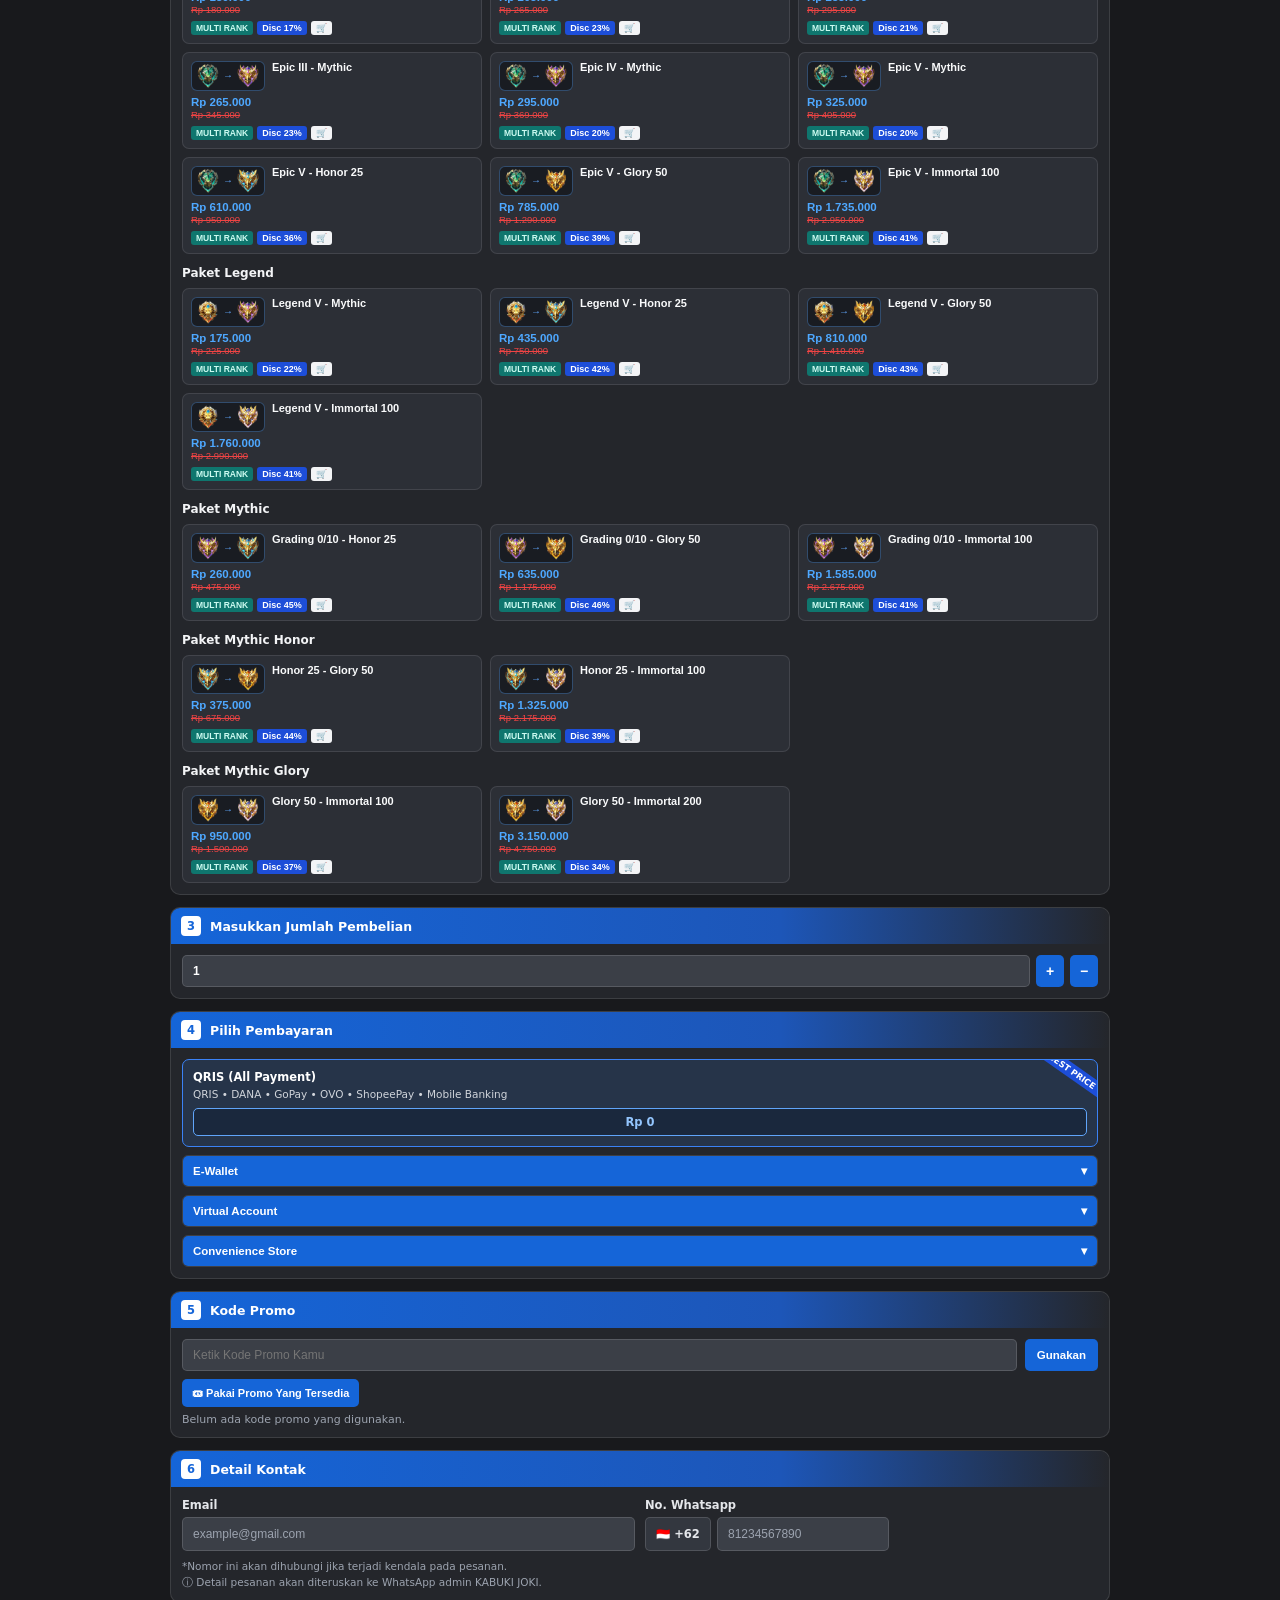
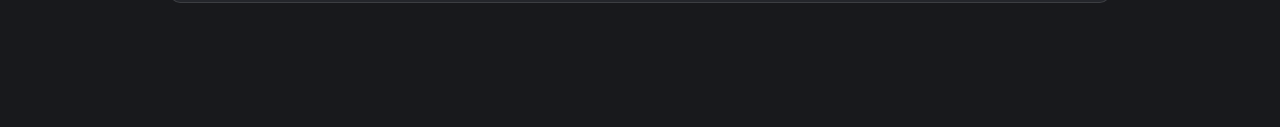
<file: joki.html>
<!DOCTYPE html>
<html lang="id">
<head>
  <meta charset="UTF-8" />
  <meta name="viewport" content="width=device-width, initial-scale=1.0" />
  <title>Joki Mobile Legends - KABUKI JOKI</title>
  <style>
    :root {
      --bg-page: #18191c;
      --bg-panel: #24262b;
      --bg-card: #2c2f36;
      --bg-input: #3b3f47;
      --blue-bar: #1565d8;
      --blue-bright: #2575fc;
      --blue-price: #4ea8ff;
      --red-strike: #ef4444;
      --green-wa: #16a34a;
      --green-wa-hover: #22c55e;
      --text-main: #f3f4f6;
      --text-muted: #9ca3af;
      --border-line: rgba(255, 255, 255, 0.11);
    }

    * {
      box-sizing: border-box;
      margin: 0;
      padding: 0;
    }

    body {
      font-family: system-ui, -apple-system, BlinkMacSystemFont, "Segoe UI", Roboto, sans-serif;
      background: var(--bg-page);
      color: var(--text-main);
      min-height: 100vh;
      padding-bottom: 112px;
    }

    /* Top Search & Brand Bar */
    .topbar {
      position: sticky;
      top: 0;
      z-index: 40;
      background: #141518;
      border-bottom: 1px solid var(--border-line);
      padding: 8px 12px;
    }

    .topbar-inner {
      max-width: 960px;
      margin: 0 auto;
    }

    .search-row {
      display: flex;
      align-items: center;
      gap: 8px;
    }

    .brand-icon {
      width: 30px;
      height: 30px;
      border-radius: 7px;
      background: linear-gradient(135deg, #1d74f5, #06b6d4);
      display: grid;
      place-items: center;
      font-size: 11.5px;
      font-weight: 900;
      color: #fff;
      text-decoration: none;
      flex-shrink: 0;
    }

    .search-box {
      flex: 1;
      height: 32px;
      background: #222429;
      border: 1px solid rgba(255, 255, 255, 0.14);
      border-radius: 6px;
      display: flex;
      align-items: center;
      padding: 0 10px;
      gap: 6px;
      min-width: 0;
    }

    .search-box span {
      font-size: 12px;
      color: var(--text-muted);
    }

    .search-box input {
      width: 100%;
      background: transparent;
      border: none;
      color: var(--text-main);
      font-size: 12px;
      outline: none;
    }

    .region-badge {
      height: 32px;
      padding: 0 9px;
      border-radius: 6px;
      background: #111215;
      border: 1px solid rgba(255, 255, 255, 0.14);
      color: #fff;
      font-size: 11px;
      font-weight: 800;
      display: inline-flex;
      align-items: center;
      gap: 5px;
      flex-shrink: 0;
    }

    .quick-links {
      display: flex;
      align-items: center;
      gap: 14px;
      margin-top: 8px;
      padding-top: 6px;
      border-top: 1px solid rgba(255, 255, 255, 0.06);
      font-size: 11.5px;
    }

    .quick-links a {
      color: #d1d5db;
      text-decoration: none;
      font-weight: 600;
      display: inline-flex;
      align-items: center;
      gap: 4px;
    }

    .quick-links a:hover {
      color: var(--blue-price);
    }

    /* Container */
    .container {
      max-width: 960px;
      margin: 0 auto;
      padding: 10px 10px 0;
    }

    /* Service Hero Banner */
    .service-hero {
      background: var(--bg-panel);
      border: 1px solid var(--border-line);
      border-radius: 10px;
      overflow: hidden;
      margin-bottom: 10px;
    }

    .service-banner {
      background: linear-gradient(135deg, #0d2b6b 0%, #1565d8 52%, #0891b2 100%);
      padding: 18px 14px;
      text-align: center;
      border-bottom: 1px solid var(--border-line);
    }

    .service-banner-badge {
      display: inline-block;
      background: rgba(15, 23, 42, 0.65);
      border: 1px solid rgba(255, 255, 255, 0.25);
      color: #e0f2fe;
      font-size: 10px;
      font-weight: 800;
      letter-spacing: 0.6px;
      padding: 3px 9px;
      border-radius: 999px;
      margin-bottom: 6px;
    }

    .service-banner h1 {
      font-size: 19px;
      font-weight: 900;
      color: #fff;
      text-shadow: 0 2px 8px rgba(0, 0, 0, 0.4);
    }

    .service-banner p {
      font-size: 11.5px;
      color: #e0f2fe;
      margin-top: 3px;
    }

    .service-meta {
      display: flex;
      align-items: center;
      gap: 11px;
      padding: 10px 12px;
      background: #202227;
    }

    .service-thumb {
      width: 52px;
      height: 54px;
      border-radius: 7px;
      background: linear-gradient(160deg, #1d4ed8, #0284c7);
      border: 1px solid rgba(255, 255, 255, 0.18);
      display: grid;
      place-items: center;
      font-size: 9px;
      font-weight: 900;
      color: #fff;
      text-align: center;
      line-height: 1.15;
      flex-shrink: 0;
    }

    .service-title {
      font-size: 13px;
      font-weight: 900;
      color: #fff;
    }

    .service-sub {
      font-size: 11px;
      color: var(--text-muted);
      margin-top: 1px;
    }

    .service-perks {
      display: flex;
      flex-wrap: wrap;
      gap: 12px;
      padding: 8px 12px;
      font-size: 11px;
      font-weight: 700;
      color: #e5e7eb;
      border-top: 1px solid rgba(255, 255, 255, 0.06);
    }

    /* Top Mode Tabs (Transaksi / Keterangan) */
    .mode-tabs {
      display: grid;
      grid-template-columns: 1fr 1fr;
      background: #202227;
      border-radius: 7px;
      padding: 3px;
      gap: 4px;
      margin-bottom: 12px;
      border: 1px solid var(--border-line);
    }

    .mode-tab {
      height: 30px;
      border: none;
      border-radius: 5px;
      background: transparent;
      color: #d1d5db;
      font-size: 12px;
      font-weight: 700;
      cursor: pointer;
    }

    .mode-tab.active {
      background: var(--blue-bar);
      color: #fff;
    }

    .info-box {
      background: var(--bg-panel);
      border: 1px solid var(--border-line);
      border-radius: 10px;
      padding: 14px;
      margin-bottom: 12px;
      font-size: 12.5px;
      line-height: 1.6;
      color: #d1d5db;
    }

    .info-box h3 {
      color: #fff;
      font-size: 14px;
      margin-bottom: 6px;
    }

    .info-box ul {
      padding-left: 18px;
    }

    /* Step Section Card */
    .step-card {
      background: var(--bg-panel);
      border: 1px solid var(--border-line);
      border-radius: 10px;
      overflow: hidden;
      margin-bottom: 12px;
    }

    .step-header {
      display: flex;
      align-items: center;
      gap: 9px;
      padding: 8px 10px;
      background: linear-gradient(90deg, #1565d8 0%, #1d56b8 65%, #24262b 100%);
    }

    .step-num {
      width: 20px;
      height: 20px;
      border-radius: 4px;
      background: #ffffff;
      color: #1565d8;
      font-size: 11.5px;
      font-weight: 900;
      display: grid;
      place-items: center;
      flex-shrink: 0;
    }

    .step-title {
      font-size: 12.5px;
      font-weight: 800;
      color: #ffffff;
    }

    .step-body {
      padding: 11px;
    }

    /* Layanan Switcher */
    .joki-switch {
      display: flex;
      gap: 7px;
      margin-bottom: 11px;
      flex-wrap: wrap;
    }

    .switch-btn {
      padding: 6px 11px;
      border-radius: 6px;
      border: 1px solid rgba(255, 255, 255, 0.14);
      background: var(--bg-card);
      color: #e5e7eb;
      font-size: 11px;
      font-weight: 800;
      cursor: pointer;
    }

    .switch-btn.active {
      background: var(--blue-bar);
      border-color: #60a5fa;
      color: #fff;
    }

    /* Form Grid */
    .grid-2 {
      display: grid;
      grid-template-columns: repeat(2, minmax(0, 1fr));
      gap: 10px;
    }

    @media (max-width: 620px) {
      .grid-2 {
        grid-template-columns: 1fr;
      }
    }

    .field {
      display: flex;
      flex-direction: column;
      gap: 5px;
    }

    .field-full {
      grid-column: 1 / -1;
    }

    .field label {
      font-size: 11.5px;
      font-weight: 700;
      color: #e5e7eb;
      display: inline-flex;
      align-items: center;
      gap: 5px;
    }

    .q-icon {
      width: 14px;
      height: 14px;
      border-radius: 50%;
      background: #4b5563;
      color: #fff;
      font-size: 9.5px;
      font-weight: 800;
      display: inline-grid;
      place-items: center;
    }

    .field input,
    .field select {
      height: 34px;
      padding: 0 10px;
      border-radius: 5px;
      border: 1px solid rgba(255, 255, 255, 0.14);
      background: var(--bg-input);
      color: #f9fafb;
      font-size: 12px;
      outline: none;
    }

    .field input::placeholder {
      color: #9ca3af;
    }

    .field input:focus,
    .field select:focus {
      border-color: var(--blue-price);
    }

    .account-tip {
      margin-top: 9px;
      background: #2f333b;
      border: 1px solid rgba(255, 255, 255, 0.1);
      border-radius: 5px;
      padding: 7px 9px;
      font-size: 11px;
      color: #d1d5db;
      display: flex;
      align-items: center;
      gap: 6px;
    }

    /* Flash Sale Box */
    .flash-box {
      border: 1.5px solid #3b82f6;
      border-radius: 8px;
      padding: 9px;
      margin-bottom: 12px;
      background: rgba(21, 101, 216, 0.07);
    }

    .flash-label {
      font-size: 12px;
      font-weight: 900;
      color: #ffffff;
      margin-bottom: 8px;
      display: flex;
      align-items: center;
      gap: 5px;
    }

    /* Group & Nominal Cards */
    .cat-block {
      margin-bottom: 12px;
    }

    .cat-block:last-child {
      margin-bottom: 0;
    }

    .cat-heading {
      font-size: 12px;
      font-weight: 800;
      color: #f3f4f6;
      margin-bottom: 8px;
      display: flex;
      align-items: center;
      gap: 5px;
    }

    .nominal-grid {
      display: grid;
      grid-template-columns: repeat(2, minmax(0, 1fr));
      gap: 8px;
    }

    @media (min-width: 760px) {
      .nominal-grid {
        grid-template-columns: repeat(3, minmax(0, 1fr));
      }
    }

    .nom-card {
      background: var(--bg-card);
      border: 1px solid rgba(255, 255, 255, 0.1);
      border-radius: 7px;
      padding: 8px;
      text-align: left;
      cursor: pointer;
      color: var(--text-main);
      transition: border-color 0.14s ease, background 0.14s ease;
      display: flex;
      flex-direction: column;
      justify-content: space-between;
    }

    .nom-card:hover {
      border-color: #60a5fa;
    }

    .nom-card.active {
      border: 1.5px solid #3b82f6;
      background: #25334a;
    }

    .nom-top {
      display: flex;
      align-items: flex-start;
      gap: 7px;
      margin-bottom: 5px;
    }

    .nom-img {
      width: 28px;
      height: 28px;
      border-radius: 5px;
      object-fit: contain;
      background: #14161a;
      padding: 2px;
      flex-shrink: 0;
    }

    .nom-multi-box {
      display: inline-flex;
      align-items: center;
      gap: 3px;
      background: #191c22;
      border: 1px solid rgba(96, 165, 250, 0.35);
      border-radius: 6px;
      padding: 2px 4px;
      flex-shrink: 0;
    }

    .nom-multi-box .nom-img {
      width: 24px;
      height: 24px;
      background: transparent;
      padding: 0;
    }

    .nom-multi-arrow {
      font-size: 10px;
      font-weight: 900;
      color: #60a5fa;
      line-height: 1;
    }

    .nom-name {
      font-size: 11px;
      font-weight: 700;
      line-height: 1.25;
      color: #f9fafb;
    }

    .nom-price {
      font-size: 11.5px;
      font-weight: 800;
      color: var(--blue-price);
      padding-left: 35px;
    }

    .nom-card.no-logo .nom-price,
    .nom-card.no-logo .nom-strike,
    .nom-card.is-multi .nom-price,
    .nom-card.is-multi .nom-strike {
      padding-left: 0;
    }

    .nom-strike {
      font-size: 9.5px;
      color: var(--red-strike);
      text-decoration: line-through;
      padding-left: 35px;
      margin-top: 1px;
    }

    .nom-badges {
      display: flex;
      justify-content: flex-end;
      align-items: center;
      gap: 4px;
      margin-top: 6px;
      flex-wrap: wrap;
    }

    .badge-multi {
      background: #0f766e;
      color: #ccfbf1;
      font-size: 8.5px;
      font-weight: 800;
      padding: 2px 5px;
      border-radius: 3px;
    }

    .badge-disc {
      background: #1d4ed8;
      color: #fff;
      font-size: 9px;
      font-weight: 800;
      padding: 2px 5px;
      border-radius: 3px;
    }

    .badge-tag {
      background: #f3f4f6;
      color: #111827;
      font-size: 9px;
      font-weight: 800;
      padding: 2px 5px;
      border-radius: 3px;
    }

    /* Step 3 Quantity */
    .qty-row {
      display: flex;
      align-items: center;
      gap: 6px;
    }

    .qty-input {
      flex: 1;
      height: 32px;
      background: var(--bg-input);
      border: 1px solid rgba(255, 255, 255, 0.14);
      border-radius: 5px;
      padding: 0 10px;
      color: #fff;
      font-size: 12px;
      font-weight: 700;
      outline: none;
    }

    .qty-btn {
      width: 28px;
      height: 32px;
      border-radius: 5px;
      border: none;
      background: var(--blue-bar);
      color: #fff;
      font-size: 14px;
      font-weight: 900;
      cursor: pointer;
      flex-shrink: 0;
    }

    /* Step 4 Payment */
    .qris-box {
      position: relative;
      background: #33373f;
      border: 1px solid rgba(255, 255, 255, 0.14);
      border-radius: 7px;
      padding: 10px;
      margin-bottom: 8px;
      cursor: pointer;
      overflow: hidden;
    }

    .qris-box.active {
      border: 1.5px solid #3b82f6;
      background: #263449;
    }

    .best-ribbon {
      position: absolute;
      top: 0;
      right: 0;
      background: #1d4ed8;
      color: #fff;
      font-size: 8.5px;
      font-weight: 900;
      padding: 2px 14px;
      transform: rotate(35deg) translate(16px, -6px);
    }

    .qris-title {
      font-size: 11.5px;
      font-weight: 800;
      color: #fff;
      margin-bottom: 4px;
    }

    .qris-sub {
      font-size: 10.5px;
      color: #d1d5db;
    }

    .qris-price-box {
      margin-top: 8px;
      padding: 6px 10px;
      border-radius: 5px;
      background: #22252b;
      border: 1px solid rgba(255, 255, 255, 0.12);
      text-align: center;
      font-size: 11.5px;
      font-weight: 800;
      color: #f9fafb;
    }

    .qris-box.active .qris-price-box {
      background: #1a283d;
      border-color: #60a5fa;
      color: #93c5fd;
    }

    .pay-group {
      margin-bottom: 8px;
      border-radius: 6px;
      overflow: hidden;
      border: 1px solid rgba(255, 255, 255, 0.12);
    }

    .pay-group:last-child {
      margin-bottom: 0;
    }

    .pay-bar {
      width: 100%;
      background: var(--blue-bar);
      border: none;
      color: #fff;
      padding: 8px 10px;
      font-size: 11.5px;
      font-weight: 800;
      display: flex;
      align-items: center;
      justify-content: space-between;
      cursor: pointer;
    }

    .pay-panel {
      display: none;
      background: #2c2f36;
      padding: 8px;
      gap: 6px;
      flex-wrap: wrap;
    }

    .pay-group.open .pay-panel {
      display: flex;
    }

    .pay-item {
      padding: 6px 10px;
      border-radius: 5px;
      border: 1px solid rgba(255, 255, 255, 0.15);
      background: #3b3f47;
      color: #f3f4f6;
      font-size: 11px;
      font-weight: 700;
      cursor: pointer;
      display: inline-flex;
      align-items: center;
      gap: 6px;
    }

    .pay-item .pay-price {
      color: #93c5fd;
      font-weight: 800;
    }

    .pay-item.active {
      background: var(--blue-bar);
      border-color: #60a5fa;
      color: #fff;
    }

    .pay-item.active .pay-price {
      color: #fff;
    }

    /* Step 5 Promo */
    .promo-top {
      display: flex;
      gap: 8px;
      margin-bottom: 8px;
    }

    .promo-top input {
      flex: 1;
      height: 32px;
      background: var(--bg-input);
      border: 1px solid rgba(255, 255, 255, 0.14);
      border-radius: 5px;
      padding: 0 10px;
      color: #fff;
      font-size: 12px;
      outline: none;
    }

    .btn-use {
      height: 32px;
      padding: 0 12px;
      border-radius: 5px;
      border: none;
      background: var(--blue-bar);
      color: #fff;
      font-size: 11.5px;
      font-weight: 800;
      cursor: pointer;
    }

    .btn-promo-list {
      height: 28px;
      padding: 0 10px;
      border-radius: 5px;
      border: none;
      background: var(--blue-bar);
      color: #fff;
      font-size: 11px;
      font-weight: 700;
      cursor: pointer;
      display: inline-flex;
      align-items: center;
      gap: 5px;
    }

    .promo-status {
      font-size: 11px;
      color: #9ca3af;
      margin-top: 6px;
    }

    /* Step 6 Contact */
    .wa-prefix-wrap {
      display: flex;
      gap: 6px;
    }

    .wa-code {
      width: 66px;
      height: 34px;
      background: #33373f;
      border: 1px solid rgba(255, 255, 255, 0.14);
      border-radius: 5px;
      display: grid;
      place-items: center;
      font-size: 11.5px;
      font-weight: 700;
      color: #e5e7eb;
      flex-shrink: 0;
    }

    .contact-note {
      margin-top: 8px;
      font-size: 10.5px;
      color: #9ca3af;
      line-height: 1.5;
    }

    /* Sticky Bottom Bar */
    .bottom-bar {
      position: fixed;
      left: 0;
      right: 0;
      bottom: 0;
      z-index: 50;
      background: #1c1e22;
      border-top: 1px solid rgba(255, 255, 255, 0.14);
      padding: 8px 12px 10px;
    }

    .bottom-inner {
      max-width: 960px;
      margin: 0 auto;
    }

    .bottom-summary {
      text-align: center;
      font-size: 11px;
      color: #d1d5db;
      margin-bottom: 6px;
      white-space: nowrap;
      overflow: hidden;
      text-overflow: ellipsis;
    }

    .btn-pesan {
      width: 100%;
      height: 34px;
      border: none;
      border-radius: 6px;
      background: #1565d8;
      color: #fff;
      font-size: 12.5px;
      font-weight: 800;
      cursor: pointer;
    }

    .btn-pesan.ready {
      background: var(--green-wa);
    }

    .btn-pesan.ready:hover {
      background: var(--green-wa-hover);
      color: #052010;
    }

    .hidden {
      display: none;
    }
  </style>
</head>
<body>
  <!-- Header Bar -->
  <header class="topbar">
    <div class="topbar-inner">
      <div class="search-row">
        <a href="index.html" class="brand-icon" title="Kembali ke Beranda">KJ</a>
        <div class="search-box">
          <span>🔍</span>
          <input id="filter-paket" type="text" placeholder="Cari Paket Joki ML..." autocomplete="off" />
        </div>
        <div class="region-badge">🇮🇩 ID / IDR</div>
      </div>
      <div class="quick-links">
        <a href="order.html?id=topup-mlbb">⊙ Topup</a>
        <a href="index.html">↺ Katalog</a>
        <a href="#langkah-2">🧮 Pricelist</a>
      </div>
    </div>
  </header>

  <main class="container">
    <!-- Banner Khusus Mode Joki Gendong / Mabar, Joki Classic, Joki Magic Chess, atau Joki Video Montage -->
    <section id="service-hero" class="service-hero hidden">
      <div class="service-banner">
        <span id="hero-badge" class="service-banner-badge">KABUKI JOKI</span>
        <h1 id="hero-heading">JOKI VIDEO MONTAGE</h1>
        <p id="hero-desc">Jasa rekaman &amp; edit video montage gameplay Mobile Legends</p>
      </div>
      <div class="service-meta">
        <div id="hero-thumb" class="service-thumb">VIDEO<br />MONTAGE</div>
        <div>
          <div id="hero-title" class="service-title">JOKI VIDEO MONTAGE</div>
          <div class="service-sub">Mobile Legends</div>
        </div>
      </div>
      <div class="service-perks">
        <span>⚡ Proses Cepat</span>
        <span>💬 Layanan Chat 24/7</span>
        <span>🛡️ Pembayaran Aman</span>
      </div>
    </section>

    <!-- Transaksi / Keterangan Tabs -->
    <div class="mode-tabs">
      <button type="button" id="tab-transaksi" class="mode-tab active">Transaksi</button>
      <button type="button" id="tab-keterangan" class="mode-tab">Keterangan</button>
    </div>

    <!-- Keterangan Panel -->
    <section id="panel-keterangan" class="info-box hidden">
      <h3>Ketentuan Joki Mobile Legends - KABUKI JOKI</h3>
      <ul>
        <li>Logo rank dan label <strong>MULTI RANK</strong> (<code>Awal → Tujuan</code>) diterapkan pada <strong>Joki Rank Biasa</strong>, <strong>Joki Hero 1 MMR</strong>, dan <strong>Joki Gendong / Mabar</strong>.</li>
        <li>Untuk <strong>Joki Gendong / Mabar</strong>, tidak perlu memberikan email maupun password akun. Siapkan jadwal main dan role kamu.</li>
        <li>Untuk <strong>Joki Rank / 1 Hero MMR / Classic / Magic Chess / Video Montage</strong>, matikan sementara verifikasi akun dua langkah (2FA) saat proses login berlangsung.</li>
        <li>Setelah klik <strong>Pesan Sekarang!</strong>, detail pesanan otomatis tersusun untuk dikirim ke WhatsApp admin.</li>
      </ul>
    </section>

    <form id="form-joki">
      <!-- 1. Masukkan Data Akun -->
      <section class="step-card">
        <div class="step-header">
          <span class="step-num">1</span>
          <h2 class="step-title">Masukkan Data Akun</h2>
        </div>
        <div class="step-body">
          <div id="account-fields" class="grid-2"></div>
          <div class="account-tip">
            <span>ⓘ</span>
            <span>Please make sure you fill the correct account data.</span>
          </div>
        </div>
      </section>

      <!-- 2. Pilih Nominal -->
      <section id="langkah-2" class="step-card">
        <div class="step-header">
          <span class="step-num">2</span>
          <h2 class="step-title">Pilih Nominal</h2>
        </div>
        <div class="step-body">
          <div class="joki-switch">
            <button type="button" id="sw-rank" class="switch-btn">Joki Rank Biasa</button>
            <button type="button" id="sw-mmr" class="switch-btn">Joki Hero 1 MMR</button>
            <button type="button" id="sw-gendong" class="switch-btn">Joki Gendong / Mabar</button>
            <button type="button" id="sw-classic" class="switch-btn">Joki Classic</button>
            <button type="button" id="sw-magic-chess" class="switch-btn">Joki Magic Chess</button>
            <button type="button" id="sw-montage" class="switch-btn">Joki Video Montage</button>
          </div>

          <!-- Flash Sale Box (khusus Joki Rank Biasa) -->
          <div id="flash-box-wrap" class="flash-box">
            <div class="flash-label">⚡ FLASH SALE</div>
            <div id="flash-grid" class="nominal-grid"></div>
          </div>

          <!-- Kategori Paket -->
          <div id="regular-groups"></div>
        </div>
      </section>

      <!-- 3. Masukkan Jumlah Pembelian -->
      <section class="step-card">
        <div class="step-header">
          <span class="step-num">3</span>
          <h2 class="step-title">Masukkan Jumlah Pembelian</h2>
        </div>
        <div class="step-body">
          <div class="qty-row">
            <input id="f-qty" type="number" min="1" value="1" class="qty-input" />
            <button type="button" id="btn-plus" class="qty-btn">+</button>
            <button type="button" id="btn-minus" class="qty-btn">−</button>
          </div>
        </div>
      </section>

      <!-- 4. Pilih Pembayaran -->
      <section class="step-card">
        <div class="step-header">
          <span class="step-num">4</span>
          <h2 class="step-title">Pilih Pembayaran</h2>
        </div>
        <div class="step-body">
          <div id="qris-card" class="qris-box active" data-pay="QRIS (All Payment)" data-fee="0">
            <span class="best-ribbon">BEST PRICE</span>
            <div class="qris-title">QRIS (All Payment)</div>
            <div class="qris-sub">QRIS • DANA • GoPay • OVO • ShopeePay • Mobile Banking</div>
            <div id="qris-price" class="qris-price-box">Rp 0</div>
          </div>

          <div class="pay-group">
            <button type="button" class="pay-bar" data-acc>
              <span>E-Wallet</span>
              <span>▾</span>
            </button>
            <div class="pay-panel">
              <button type="button" class="pay-item" data-pay="DANA" data-fee="500">DANA <span class="pay-price">Rp 0</span></button>
              <button type="button" class="pay-item" data-pay="OVO" data-fee="500">OVO <span class="pay-price">Rp 0</span></button>
              <button type="button" class="pay-item" data-pay="GoPay" data-fee="500">GoPay <span class="pay-price">Rp 0</span></button>
              <button type="button" class="pay-item" data-pay="ShopeePay" data-fee="500">ShopeePay <span class="pay-price">Rp 0</span></button>
            </div>
          </div>

          <div class="pay-group">
            <button type="button" class="pay-bar" data-acc>
              <span>Virtual Account</span>
              <span>▾</span>
            </button>
            <div class="pay-panel">
              <button type="button" class="pay-item" data-pay="BCA Virtual Account" data-fee="1500">BCA <span class="pay-price">Rp 0</span></button>
              <button type="button" class="pay-item" data-pay="Mandiri Virtual Account" data-fee="1500">Mandiri <span class="pay-price">Rp 0</span></button>
              <button type="button" class="pay-item" data-pay="BRI Virtual Account" data-fee="1500">BRI <span class="pay-price">Rp 0</span></button>
              <button type="button" class="pay-item" data-pay="BNI Virtual Account" data-fee="1500">BNI <span class="pay-price">Rp 0</span></button>
            </div>
          </div>

          <div class="pay-group">
            <button type="button" class="pay-bar" data-acc>
              <span>Convenience Store</span>
              <span>▾</span>
            </button>
            <div class="pay-panel">
              <button type="button" class="pay-item" data-pay="Alfamart" data-fee="2500">Alfamart <span class="pay-price">Rp 0</span></button>
              <button type="button" class="pay-item" data-pay="Indomaret" data-fee="2500">Indomaret <span class="pay-price">Rp 0</span></button>
            </div>
          </div>
        </div>
      </section>

      <!-- 5. Kode Promo -->
      <section class="step-card">
        <div class="step-header">
          <span class="step-num">5</span>
          <h2 class="step-title">Kode Promo</h2>
        </div>
        <div class="step-body">
          <div class="promo-top">
            <input id="f-promo" type="text" placeholder="Ketik Kode Promo Kamu" />
            <button type="button" id="btn-promo" class="btn-use">Gunakan</button>
          </div>
          <button type="button" id="btn-promo-hint" class="btn-promo-list">🎟 Pakai Promo Yang Tersedia</button>
          <div id="promo-info" class="promo-status">Belum ada kode promo yang digunakan.</div>
        </div>
      </section>

      <!-- 6. Detail Kontak -->
      <section class="step-card">
        <div class="step-header">
          <span class="step-num">6</span>
          <h2 class="step-title">Detail Kontak</h2>
        </div>
        <div class="step-body">
          <div class="grid-2">
            <div class="field">
              <label for="f-email-buyer">Email</label>
              <input id="f-email-buyer" type="email" placeholder="example@gmail.com" />
            </div>
            <div class="field">
              <label for="f-wa-buyer">No. Whatsapp</label>
              <div class="wa-prefix-wrap">
                <div class="wa-code">🇮🇩 +62</div>
                <input id="f-wa-buyer" type="tel" placeholder="81234567890" required />
              </div>
            </div>
          </div>
          <div class="contact-note">
            *Nomor ini akan dihubungi jika terjadi kendala pada pesanan.<br />
            ⓘ Detail pesanan akan diteruskan ke WhatsApp admin KABUKI JOKI.
          </div>
        </div>
      </section>
    </form>
  </main>

  <!-- Sticky Bottom Bar -->
  <div class="bottom-bar">
    <div class="bottom-inner">
      <div id="bottom-summary" class="bottom-summary">Belum ada item produk yang dipilih.</div>
      <button type="button" id="btn-pesan" class="btn-pesan">Pesan Sekarang!</button>
    </div>
  </div>

  <script>
    const WA_NUMBER = "628984814123";

    // Logo Rank Mobile Legends (khusus Joki Rank Biasa, Joki Hero 1 MMR, dan Joki Gendong / Mabar)
    const RANK_IMG_EPIC = "1795693074925.png";
    const RANK_IMG_LEGEND = "1795693166692.png";
    const RANK_IMG_MYTHIC = "1795693214147.png";
    const RANK_IMG_HONOR = "1795693307661.png";
    const RANK_IMG_GLORY = "1795693346933.png";
    const RANK_IMG_IMMORTAL = "1795693390375.png";

    const FALLBACK_ART =
      "data:image/svg+xml;charset=UTF-8," +
      encodeURIComponent(`<svg xmlns="http://www.w3.org/2000/svg" width="120" height="120" viewBox="0 0 120 120">
        <rect width="120" height="120" rx="12" fill="#1e293b"/>
        <text x="60" y="66" text-anchor="middle" font-family="system-ui,sans-serif" font-size="16" font-weight="900" fill="#60a5fa">KJ ML</text>
      </svg>`);

    function resolveRankIcon(name, fallback = RANK_IMG_MYTHIC) {
      const text = String(name || "").toLowerCase();
      if (text.includes("immortal")) return RANK_IMG_IMMORTAL;
      if (text.includes("glory")) return RANK_IMG_GLORY;
      if (text.includes("honor")) return RANK_IMG_HONOR;
      if (text.includes("mythic") || text.includes("grading")) return RANK_IMG_MYTHIC;
      if (text.includes("legend")) return RANK_IMG_LEGEND;
      if (text.includes("epic")) return RANK_IMG_EPIC;
      return fallback;
    }

    function getMultiRankPair(name) {
      const parts = String(name || "").split(/\s*-\s*/);
      if (parts.length < 2) return null;
      const fromIcon = resolveRankIcon(parts[0], null);
      const toIcon = resolveRankIcon(parts[parts.length - 1], null);
      if (!fromIcon || !toIcon || fromIcon === toIcon) return null;
      return { fromIcon, toIcon };
    }

    function withRankIcons(groups, fallback = RANK_IMG_MYTHIC) {
      return groups.map((group) => ({
        ...group,
        items: group.items.map((item) => {
          const multiPair = getMultiRankPair(item.name);
          return {
            ...item,
            multiPair,
            icon: multiPair ? multiPair.toIcon : resolveRankIcon(item.name || group.title, fallback)
          };
        })
      }));
    }

    function withoutIcons(groups) {
      return groups.map((group) => ({
        ...group,
        items: group.items.map((item) => ({
          ...item,
          multiPair: null,
          icon: ""
        }))
      }));
    }

    // Mode: "rank" | "mmr" | "gendong" | "classic" | "magic-chess" | "montage"
    function detectInitialMode() {
      const hrefLower = window.location.href.toLowerCase();
      const params = new URLSearchParams(window.location.search);
      const raw = [
        params.get("layanan"),
        params.get("id"),
        params.get("mode"),
        params.get("joki"),
        params.get("paket")
      ]
        .filter(Boolean)
        .join(" ")
        .toLowerCase();

      if (raw.includes("montage") || hrefLower.includes("montage")) {
        return "montage";
      }
      if (raw.includes("magic") || raw.includes("chess") || hrefLower.includes("magic-chess") || hrefLower.includes("magic_chess")) {
        return "magic-chess";
      }
      if (raw.includes("classic") || hrefLower.includes("classic")) {
        return "classic";
      }
      if (raw.includes("gendong") || raw.includes("mabar") || hrefLower.includes("gendong") || hrefLower.includes("mabar")) {
        return "gendong";
      }
      if (
        raw.includes("mmr") ||
        raw.includes("1-hero") ||
        raw.includes("1_hero") ||
        raw.includes("hero-mmr") ||
        hrefLower.includes("joki-hero-mmr") ||
        hrefLower.includes("mmr")
      ) {
        return "mmr";
      }
      return "rank";
    }

    let currentMode = detectInitialMode();

    const FLASH_ITEMS = [
      {
        name: "Open Grading 0/10",
        price: 120000,
        strike: 250000,
        disc: "Disc 52%",
        tag: "⚡",
        multiPair: null,
        icon: RANK_IMG_MYTHIC
      }
    ];

    const HERO_MMR_GROUPS = withRankIcons([
      {
        title: "✨ Joki / Star Rank 1 Hero MMR",
        items: [
          { name: "Master / Star", price: 6000, strike: 10000, disc: "Disc 40%", tag: "🛒" },
          { name: "GrandMaster / Star", price: 7000, strike: 11000, disc: "Disc 36%", tag: "🛒" },
          { name: "Epic / Star", price: 9000, strike: 14000, disc: "Disc 36%", tag: "🛒" },
          { name: "Legend / Star", price: 10000, strike: 16000, disc: "Disc 37%", tag: "🛒" },
          { name: "Mythic / Star", price: 19000, strike: 25000, disc: "Disc 24%", tag: "🛒" },
          { name: "Honor 25+ / Star", price: 21000, strike: 29000, disc: "Disc 28%", tag: "🛒" },
          { name: "Glory 50+ / Star", price: 26000, strike: 36000, disc: "Disc 28%", tag: "🛒" },
          { name: "Immortal 100+ / Star", price: 30000, strike: 40000, disc: "Disc 25%", tag: "🛒" },
          { name: "Open Grading 0/10", price: 180000, strike: 260000, disc: "Disc 31%", tag: "🛒" }
        ]
      }
    ], RANK_IMG_MYTHIC);

    const GENDONG_GROUPS = withRankIcons([
      {
        title: "Joki Gendong / WIN",
        items: [
          { name: "Mabar Epic / Win", price: 7000, strike: 12000, disc: "Disc 42%", tag: "🛒" },
          { name: "Mabar Legend / Win", price: 8000, strike: 15000, disc: "Disc 47%", tag: "🛒" },
          { name: "Mabar Mythic / Win", price: 14000, strike: 25000, disc: "Disc 44%", tag: "🛒" },
          { name: "Mabar Honor / Win", price: 16000, strike: 28000, disc: "Disc 43%", tag: "🛒" },
          { name: "Mabar Glory / Win", price: 21000, strike: 35000, disc: "Disc 40%", tag: "🛒" },
          { name: "Mabar Immortal / Win", price: 35000, strike: 50000, disc: "Disc 30%", tag: "🛒" }
        ]
      }
    ], RANK_IMG_MYTHIC);

    const CLASSIC_GROUPS = withoutIcons([
      {
        title: "⚔️ Joki Classic / Match",
        items: [
          { name: "Classic / 1 Match", price: 5000, strike: 8000, disc: "Disc 38%", tag: "🛒" },
          { name: "Classic / 3 Match", price: 14000, strike: 22000, disc: "Disc 36%", tag: "🛒" },
          { name: "Classic / 5 Match", price: 22000, strike: 35000, disc: "Disc 37%", tag: "🛒" },
          { name: "Classic / 10 Match", price: 42000, strike: 65000, disc: "Disc 35%", tag: "🛒" },
          { name: "Classic Winrate / 5 Match", price: 28000, strike: 45000, disc: "Disc 38%", tag: "🛒" },
          { name: "Classic Winrate / 10 Match", price: 54000, strike: 85000, disc: "Disc 36%", tag: "🛒" }
        ]
      }
    ]);

    const MAGIC_CHESS_GROUPS = withoutIcons([
      {
        title: "Joki Magic Chess: Go Go",
        items: [
          { name: "GrandMaster / 4 Star", price: 7000, strike: 11000, disc: "Disc 36%", tag: "🛒" },
          { name: "Epic / 4 Star", price: 10000, strike: 15000, disc: "Disc 33%", tag: "🛒" },
          { name: "Legend / 4 Star", price: 11000, strike: 17000, disc: "Disc 35%", tag: "🛒" },
          { name: "Mythic / 4 Star", price: 15000, strike: 24000, disc: "Disc 38%", tag: "🛒" },
          { name: "Mythic Honor / 4 Star", price: 20000, strike: 32000, disc: "Disc 38%", tag: "🛒" }
        ]
      }
    ]);

    const MONTAGE_GROUPS = withoutIcons([
      {
        title: "Pilih Joki Video Montage",
        items: [
          { name: "Video Montage Polos (No Edit) / 1 Menit", price: 80000, strike: 120000, disc: "Disc 33%", tag: "🛒" },
          { name: "Video Montage (+ Edit) / 1 Menit", price: 100000, strike: 150000, disc: "Disc 33%", tag: "🛒" }
        ]
      }
    ]);

    const RANK_GROUPS = withRankIcons([
      {
        title: "🔥 Special Bonus Star",
        items: [
          { name: "Epic 10 Star (Bonus 2 Star)", price: 60000, strike: 105000, disc: "Disc 43%", tag: "🛒" },
          { name: "Legend 10 Star (Bonus 2 Star)", price: 70000, strike: 115000, disc: "Disc 39%", tag: "🛒" },
          { name: "Mythic 10 Star (Bonus 2 Star)", price: 110000, strike: 250000, disc: "Disc 56%", tag: "🛒" },
          { name: "Honor 10 Star (Bonus 2 Star)", price: 130000, strike: 340000, disc: "Disc 62%", tag: "🛒" },
          { name: "Glory 50+ (10 Star) Bonus 2 Star", price: 160000, strike: 450000, disc: "Disc 64%", tag: "🛒" },
          { name: "Immortal 100+ (10 Star) Bonus 1 Star", price: 200000, strike: 490000, disc: "Disc 59%", tag: "🛒" }
        ]
      },
      {
        title: "✨ Joki / Star Rank",
        items: [
          { name: "Epic / Star", price: 6000, strike: 9500, disc: "Disc 37%", tag: "🛒" },
          { name: "Legend / Star", price: 7000, strike: 10500, disc: "Disc 33%", tag: "🛒" },
          { name: "Mythic / Star", price: 12000, strike: 25000, disc: "Disc 52%", tag: "🛒" },
          { name: "Honor 25+ / Star", price: 14000, strike: 27000, disc: "Disc 48%", tag: "🛒" },
          { name: "Glory 50+ / Star", price: 18000, strike: 35000, disc: "Disc 49%", tag: "🛒" },
          { name: "Immortal 100+ / Star", price: 22000, strike: 45000, disc: "Disc 51%", tag: "🛒" }
        ]
      },
      {
        title: "Paket GrandMaster",
        items: [
          { name: "GM V - Epic V", price: 125000, strike: 150000, disc: "Disc 17%", tag: "🛒" },
          { name: "GM V - Legend V", price: 275000, strike: 330000, disc: "Disc 17%", tag: "🛒" },
          { name: "GM I - Mythic", price: 350000, strike: 440000, disc: "Disc 20%", tag: "🛒" },
          { name: "GM II - Mythic", price: 375000, strike: 465000, disc: "Disc 19%", tag: "🛒" },
          { name: "GM III - Mythic", price: 400000, strike: 495000, disc: "Disc 19%", tag: "🛒" },
          { name: "GM IV - Mythic", price: 425000, strike: 525000, disc: "Disc 19%", tag: "🛒" },
          { name: "GM V - Mythic", price: 450000, strike: 555000, disc: "Disc 19%", tag: "🛒" },
          { name: "GM V - Honor 25", price: 710000, strike: 1050000, disc: "Disc 32%", tag: "🛒" }
        ]
      },
      {
        title: "Paket Epic",
        items: [
          { name: "Epic V - Legend V", price: 150000, strike: 180000, disc: "Disc 17%", tag: "🛒" },
          { name: "Epic I - Mythic", price: 205000, strike: 265000, disc: "Disc 23%", tag: "🛒" },
          { name: "Epic II - Mythic", price: 235000, strike: 295000, disc: "Disc 21%", tag: "🛒" },
          { name: "Epic III - Mythic", price: 265000, strike: 345000, disc: "Disc 23%", tag: "🛒" },
          { name: "Epic IV - Mythic", price: 295000, strike: 369000, disc: "Disc 20%", tag: "🛒" },
          { name: "Epic V - Mythic", price: 325000, strike: 405000, disc: "Disc 20%", tag: "🛒" },
          { name: "Epic V - Honor 25", price: 610000, strike: 950000, disc: "Disc 36%", tag: "🛒" },
          { name: "Epic V - Glory 50", price: 785000, strike: 1290000, disc: "Disc 39%", tag: "🛒" },
          { name: "Epic V - Immortal 100", price: 1735000, strike: 2950000, disc: "Disc 41%", tag: "🛒" }
        ]
      },
      {
        title: "Paket Legend",
        items: [
          { name: "Legend V - Mythic", price: 175000, strike: 225000, disc: "Disc 22%", tag: "🛒" },
          { name: "Legend V - Honor 25", price: 435000, strike: 750000, disc: "Disc 42%", tag: "🛒" },
          { name: "Legend V - Glory 50", price: 810000, strike: 1410000, disc: "Disc 43%", tag: "🛒" },
          { name: "Legend V - Immortal 100", price: 1760000, strike: 2990000, disc: "Disc 41%", tag: "🛒" }
        ]
      },
      {
        title: "Paket Mythic",
        items: [
          { name: "Grading 0/10 - Honor 25", price: 260000, strike: 475000, disc: "Disc 45%", tag: "🛒" },
          { name: "Grading 0/10 - Glory 50", price: 635000, strike: 1175000, disc: "Disc 46%", tag: "🛒" },
          { name: "Grading 0/10 - Immortal 100", price: 1585000, strike: 2675000, disc: "Disc 41%", tag: "🛒" }
        ]
      },
      {
        title: "Paket Mythic Honor",
        items: [
          { name: "Honor 25 - Glory 50", price: 375000, strike: 675000, disc: "Disc 44%", tag: "🛒" },
          { name: "Honor 25 - Immortal 100", price: 1325000, strike: 2175000, disc: "Disc 39%", tag: "🛒" }
        ]
      },
      {
        title: "Paket Mythic Glory",
        items: [
          { name: "Glory 50 - Immortal 100", price: 950000, strike: 1500000, disc: "Disc 37%", tag: "🛒" },
          { name: "Glory 50 - Immortal 200", price: 3150000, strike: 4750000, disc: "Disc 34%", tag: "🛒" }
        ]
      }
    ], RANK_IMG_MYTHIC);

    let selectedItem = null;
    let selectedPayment = "QRIS (All Payment)";
    let selectedFee = 0;
    let promoDiscount = 0;
    let searchFilter = "";

    const serviceHero = document.getElementById("service-hero");
    const heroBadge = document.getElementById("hero-badge");
    const heroHeading = document.getElementById("hero-heading");
    const heroDesc = document.getElementById("hero-desc");
    const heroThumb = document.getElementById("hero-thumb");
    const heroTitle = document.getElementById("hero-title");

    const accountFields = document.getElementById("account-fields");
    const flashBoxWrap = document.getElementById("flash-box-wrap");
    const flashGrid = document.getElementById("flash-grid");
    const regularGroups = document.getElementById("regular-groups");
    const filterPaketInput = document.getElementById("filter-paket");
    const qtyInput = document.getElementById("f-qty");
    const bottomSummary = document.getElementById("bottom-summary");
    const btnPesan = document.getElementById("btn-pesan");
    const qrisCard = document.getElementById("qris-card");
    const qrisPriceEl = document.getElementById("qris-price");
    const payItems = Array.from(document.querySelectorAll(".pay-item"));

    const swRank = document.getElementById("sw-rank");
    const swMmr = document.getElementById("sw-mmr");
    const swGendong = document.getElementById("sw-gendong");
    const swClassic = document.getElementById("sw-classic");
    const swMagicChess = document.getElementById("sw-magic-chess");
    const swMontage = document.getElementById("sw-montage");

    function getActiveGroups() {
      if (currentMode === "montage") return MONTAGE_GROUPS;
      if (currentMode === "magic-chess") return MAGIC_CHESS_GROUPS;
      if (currentMode === "classic") return CLASSIC_GROUPS;
      if (currentMode === "gendong") return GENDONG_GROUPS;
      if (currentMode === "mmr") return HERO_MMR_GROUPS;
      return RANK_GROUPS;
    }

    function renderAccountForm() {
      if (currentMode === "gendong") {
        accountFields.innerHTML = `
          <div class="field">
            <label for="f-id-nick">ID &amp; Nick Name <span class="q-icon">?</span></label>
            <input id="f-id-nick" type="text" placeholder="Masukkan ID &amp; Nick Name" required />
          </div>
          <div class="field">
            <label for="f-rank-now">Rank &amp; Star Saat Ini</label>
            <input id="f-rank-now" type="text" placeholder="Masukkan Rank &amp; Star Saat Ini" required />
          </div>
          <div class="field">
            <label for="f-jadwal-mabar">Tanggal &amp; Jam Booking Main</label>
            <input id="f-jadwal-mabar" type="text" placeholder="Masukkan Tanggal &amp; Jam Booking Main" />
          </div>
          <div class="field">
            <label for="f-role-kamu">Role Kamu</label>
            <select id="f-role-kamu">
              <option value="">Pilih Role Kamu</option>
              <option value="Gold Lane">Gold Lane</option>
              <option value="EXP Lane">EXP Lane</option>
              <option value="Mid Lane">Mid Lane</option>
              <option value="Roamer">Roamer</option>
              <option value="Jungler">Jungler</option>
            </select>
          </div>
          <div class="field field-full">
            <label for="f-pesan-joki">Pesan Untuk Penjoki</label>
            <input id="f-pesan-joki" type="text" placeholder="Masukkan Pesan Untuk Penjoki" />
          </div>
        `;
        return;
      }

      if (currentMode === "magic-chess") {
        accountFields.innerHTML = `
          <div class="field">
            <label for="f-id-nick">ID &amp; Nick Name <span class="q-icon">?</span></label>
            <input id="f-id-nick" type="text" placeholder="Masukkan ID &amp; Nick Name" required />
          </div>
          <div class="field">
            <label for="f-rank-now">Rank &amp; Star Saat Ini</label>
            <input id="f-rank-now" type="text" placeholder="Masukkan Rank &amp; Star Saat Ini" required />
          </div>
          <div class="field">
            <label for="f-login-via">Login Via</label>
            <select id="f-login-via">
              <option value="">Pilih Login Via</option>
              <option value="Moonton">Moonton</option>
              <option value="VK">VK</option>
              <option value="TikTok">TikTok</option>
              <option value="Mabar / Gendong">Mabar / Gendong</option>
            </select>
          </div>
          <div class="field">
            <label for="f-email-ml">Email ML</label>
            <input id="f-email-ml" type="text" placeholder="Masukkan Email ML" />
          </div>
          <div class="field">
            <label for="f-password">Password</label>
            <input id="f-password" type="text" placeholder="Masukkan Password" />
          </div>
          <div class="field">
            <label for="f-pesan-joki">Pesan Untuk Penjoki</label>
            <input id="f-pesan-joki" type="text" placeholder="Masukkan Pesan Untuk Penjoki" />
          </div>
        `;
        return;
      }

      if (currentMode === "montage") {
        accountFields.innerHTML = `
          <div class="field">
            <label for="f-id-nick">ID &amp; Nick Name <span class="q-icon">?</span></label>
            <input id="f-id-nick" type="text" placeholder="Masukkan ID &amp; Nick Name" required />
          </div>
          <div class="field">
            <label for="f-rank-now">Rank &amp; Star Saat Ini</label>
            <input id="f-rank-now" type="text" placeholder="Masukkan Rank &amp; Star Saat Ini" required />
          </div>
          <div class="field">
            <label for="f-login-via">Login Via</label>
            <select id="f-login-via">
              <option value="">Pilih Login Via</option>
              <option value="Moonton">Moonton</option>
              <option value="VK">VK</option>
              <option value="TikTok">TikTok</option>
              <option value="Mabar / Gendong">Mabar / Gendong</option>
            </select>
          </div>
          <div class="field">
            <label for="f-email-ml">Email ML</label>
            <input id="f-email-ml" type="text" placeholder="Masukkan Email ML" />
          </div>
          <div class="field">
            <label for="f-password">Password</label>
            <input id="f-password" type="text" placeholder="Masukkan Password" />
          </div>
          <div class="field">
            <label for="f-pesan-joki">Pesan Untuk Penjoki</label>
            <input id="f-pesan-joki" type="text" placeholder="Masukkan Pesan Untuk Penjoki" />
          </div>
          <div class="field">
            <label for="f-req-hero">Request Hero</label>
            <input id="f-req-hero" type="text" placeholder="Masukkan Request Hero" />
          </div>
          <div class="field">
            <label for="f-record-via">Record Via</label>
            <select id="f-record-via">
              <option value="">Pilih Record Via</option>
              <option value="In-Game Replay">In-Game Replay</option>
              <option value="Live Record / HD">Live Record / HD</option>
              <option value="Mabar / Spectate">Mabar / Spectate</option>
            </select>
          </div>
          <div class="field field-full">
            <label for="f-contoh-video">Contoh Video (Link TikTok, Instagram, DLL)</label>
            <input id="f-contoh-video" type="text" placeholder="Masukkan Contoh Video (Link TikTok, Instagram, DLL)" />
          </div>
        `;
        return;
      }

      const emailLabel = currentMode === "classic" ? "Email ML" : "Email ML / Username";
      const emailPlaceholder = currentMode === "classic" ? "Masukkan Email ML" : "Masukkan Email ML / Username";
      const reqLabel =
        currentMode === "mmr"
          ? "Request 1 Hero (Opsi jika di Ban/Pick) 1 Role"
          : currentMode === "classic"
          ? "Request Hero"
          : "Free Request Minimal 3 Hero";
      const reqPlaceholder =
        currentMode === "mmr"
          ? "Masukkan Request 1 Hero (Opsi jika di Ban/Pick) 1 Role"
          : currentMode === "classic"
          ? "Masukkan Request Hero"
          : "Masukkan Free Request Minimal 3 Hero";

      accountFields.innerHTML = `
        <div class="field">
          <label for="f-id-nick">ID &amp; Nick Name <span class="q-icon">?</span></label>
          <input id="f-id-nick" type="text" placeholder="Masukkan ID &amp; Nick Name" required />
        </div>
        <div class="field">
          <label for="f-rank-now">Rank &amp; Star Saat Ini</label>
          <input id="f-rank-now" type="text" placeholder="Masukkan Rank &amp; Star Saat Ini" required />
        </div>
        <div class="field">
          <label for="f-login-via">Login Via</label>
          <select id="f-login-via">
            <option value="">Pilih Login Via</option>
            <option value="Moonton">Moonton</option>
            <option value="VK">VK</option>
            <option value="TikTok">TikTok</option>
            <option value="Mabar / Gendong">Mabar / Gendong</option>
          </select>
        </div>
        <div class="field">
          <label for="f-email-ml">${emailLabel}</label>
          <input id="f-email-ml" type="text" placeholder="${emailPlaceholder}" />
        </div>
        <div class="field">
          <label for="f-password">Password</label>
          <input id="f-password" type="text" placeholder="Masukkan Password" />
        </div>
        <div class="field">
          <label for="f-pesan-joki">Pesan Untuk Penjoki</label>
          <input id="f-pesan-joki" type="text" placeholder="Masukkan Pesan Untuk Penjoki" />
        </div>
        <div class="field field-full">
          <label for="f-req-hero">${reqLabel}</label>
          <input id="f-req-hero" type="text" placeholder="${reqPlaceholder}" />
        </div>
      `;
    }

    function applyLayananMode() {
      swRank.classList.toggle("active", currentMode === "rank");
      swMmr.classList.toggle("active", currentMode === "mmr");
      swGendong.classList.toggle("active", currentMode === "gendong");
      swClassic.classList.toggle("active", currentMode === "classic");
      swMagicChess.classList.toggle("active", currentMode === "magic-chess");
      swMontage.classList.toggle("active", currentMode === "montage");

      const showHeroBanner =
        currentMode === "gendong" ||
        currentMode === "classic" ||
        currentMode === "magic-chess" ||
        currentMode === "montage";
      serviceHero.classList.toggle("hidden", !showHeroBanner);
      flashBoxWrap.classList.toggle("hidden", currentMode !== "rank");

      if (currentMode === "montage") {
        document.title = "Joki Video Montage ML - KABUKI JOKI";
        heroBadge.textContent = "KABUKI JOKI • VIDEO MONTAGE";
        heroHeading.textContent = "JOKI VIDEO MONTAGE";
        heroDesc.textContent = "Jasa rekaman & edit video montage gameplay Mobile Legends";
        heroThumb.innerHTML = "VIDEO<br />MONTAGE";
        heroTitle.textContent = "JOKI VIDEO MONTAGE";
      } else if (currentMode === "magic-chess") {
        document.title = "Joki Magic Chess: Go Go - KABUKI JOKI";
        heroBadge.textContent = "KABUKI JOKI • MAGIC CHESS: GO GO";
        heroHeading.textContent = "JOKI MAGIC CHESS: GO GO";
        heroDesc.textContent = "Joki star & rank Magic Chess: Go Go cepat, aman, dan terpercaya";
        heroThumb.innerHTML = "MAGIC<br />CHESS";
        heroTitle.textContent = "JOKI MAGIC CHESS: GO GO";
      } else if (currentMode === "classic") {
        document.title = "Joki Classic ML - KABUKI JOKI";
        heroBadge.textContent = "KABUKI JOKI • CLASSIC MODE";
        heroHeading.textContent = "JOKI CLASSIC";
        heroDesc.textContent = "Push winrate, mastery hero, dan latihan match mode Classic Mobile Legends";
        heroThumb.innerHTML = "ML<br />CLASSIC";
        heroTitle.textContent = "JOKI CLASSIC";
      } else if (currentMode === "gendong") {
        document.title = "Joki Gendong / Mabar ML - KABUKI JOKI";
        heroBadge.textContent = "KABUKI JOKI • MABAR / GENDONG";
        heroHeading.textContent = "JOKI GENDONG / MABAR";
        heroDesc.textContent = "Main bareng penjoki profesional Mobile Legends tanpa serahkan password akun";
        heroThumb.innerHTML = "ML<br />MABAR";
        heroTitle.textContent = "JOKI GENDONG / MABAR";
      } else if (currentMode === "mmr") {
        document.title = "Joki / Star Rank 1 Hero MMR - KABUKI JOKI";
      } else {
        document.title = "Joki Mobile Legends - KABUKI JOKI";
      }

      renderAccountForm();
    }

    function switchMode(nextMode) {
      if (currentMode === nextMode) return;
      currentMode = nextMode;
      selectedItem = null;
      applyLayananMode();
      renderNominals();
      updatePaymentPrices();
      updateSummary();
    }

    swRank.addEventListener("click", () => switchMode("rank"));
    swMmr.addEventListener("click", () => switchMode("mmr"));
    swGendong.addEventListener("click", () => switchMode("gendong"));
    swClassic.addEventListener("click", () => switchMode("classic"));
    swMagicChess.addEventListener("click", () => switchMode("magic-chess"));
    swMontage.addEventListener("click", () => switchMode("montage"));

    function rupiah(n) {
      return "Rp " + Number(n || 0).toLocaleString("id-ID");
    }

    function cardTemplate(item, sourceType, gIdx, iIdx) {
      const isSelected =
        selectedItem &&
        selectedItem.sourceType === sourceType &&
        selectedItem.gIdx === gIdx &&
        selectedItem.iIdx === iIdx;

      const isMulti = Boolean(item.multiPair);
      const hasLogo = Boolean(item.icon || isMulti);

      let visualHtml = "";
      if (isMulti) {
        visualHtml = `<div class="nom-multi-box" title="Paket Multi Rank">
          <img src="${item.multiPair.fromIcon}" alt="${item.name}" class="nom-img" onerror="this.onerror=null;this.src=FALLBACK_ART;" />
          <span class="nom-multi-arrow">→</span>
          <img src="${item.multiPair.toIcon}" alt="${item.name}" class="nom-img" onerror="this.onerror=null;this.src=FALLBACK_ART;" />
        </div>`;
      } else if (item.icon) {
        visualHtml = `<img src="${item.icon}" alt="${item.name}" class="nom-img" onerror="this.onerror=null;this.src=FALLBACK_ART;" />`;
      }

      const multiBadgeHtml = isMulti ? `<span class="badge-multi">MULTI RANK</span>` : "";
      const cardClasses = [
        "nom-card",
        !hasLogo ? "no-logo" : "",
        isMulti ? "is-multi" : "",
        isSelected ? "active" : ""
      ].filter(Boolean).join(" ");

      return `
        <button type="button" class="${cardClasses}" data-src="${sourceType}" data-g="${gIdx}" data-i="${iIdx}">
          <div class="nom-top">
            ${visualHtml}
            <span class="nom-name">${item.name}</span>
          </div>
          <div class="nom-price">${rupiah(item.price)}</div>
          <div class="nom-strike">${rupiah(item.strike)}</div>
          <div class="nom-badges">
            ${multiBadgeHtml}
            <span class="badge-disc">${item.disc}</span>
            <span class="badge-tag">${item.tag}</span>
          </div>
        </button>
      `;
    }

    function renderNominals() {
      const q = searchFilter.trim().toLowerCase();
      const activeGroups = getActiveGroups();

      if (currentMode === "rank") {
        const flashFiltered = FLASH_ITEMS.map((item, idx) => ({ item, idx })).filter(
          ({ item }) => !q || item.name.toLowerCase().includes(q)
        );

        flashGrid.innerHTML = flashFiltered.length
          ? flashFiltered.map(({ item, idx }) => cardTemplate(item, "flash", 0, idx)).join("")
          : `<div class="nom-name" style="grid-column:1/-1;color:#9ca3af;">Tidak ada paket flash sale sesuai pencarian.</div>`;
      }

      const groupsHtml = activeGroups
        .map((group, gIdx) => {
          const matched = group.items
            .map((item, iIdx) => ({ item, iIdx }))
            .filter(({ item }) => !q || item.name.toLowerCase().includes(q) || group.title.toLowerCase().includes(q));

          if (!matched.length) return "";
          return `
            <div class="cat-block">
              <div class="cat-heading">${group.title}</div>
              <div class="nominal-grid">
                ${matched.map(({ item, iIdx }) => cardTemplate(item, "reg", gIdx, iIdx)).join("")}
              </div>
            </div>
          `;
        })
        .join("");

      regularGroups.innerHTML = groupsHtml || `<div class="nom-name" style="color:#9ca3af;">Paket tidak ditemukan.</div>`;

      document.querySelectorAll(".nom-card").forEach((btn) => {
        btn.addEventListener("click", () => {
          const src = btn.dataset.src;
          const g = Number(btn.dataset.g);
          const i = Number(btn.dataset.i);
          const obj = src === "flash" ? FLASH_ITEMS[i] : getActiveGroups()[g].items[i];
          selectedItem = { ...obj, sourceType: src, gIdx: g, iIdx: i };
          renderNominals();
          updatePaymentPrices();
          updateSummary();
        });
      });
    }

    function getQty() {
      const v = parseInt(qtyInput.value, 10);
      return Number.isNaN(v) || v < 1 ? 1 : v;
    }

    function getSubtotalAfterPromo() {
      if (!selectedItem) return 0;
      return Math.round(selectedItem.price * getQty() * (1 - promoDiscount));
    }

    function getMethodTotal(fee) {
      if (!selectedItem) return 0;
      return Math.max(0, getSubtotalAfterPromo() + Number(fee || 0));
    }

    function getFinalTotal() {
      return getMethodTotal(selectedFee);
    }

    function updatePaymentPrices() {
      const qrisFee = Number(qrisCard.dataset.fee || 0);
      if (qrisPriceEl) {
        qrisPriceEl.textContent = selectedItem ? rupiah(getMethodTotal(qrisFee)) : "Rp 0";
      }

      payItems.forEach((item) => {
        const fee = Number(item.dataset.fee || 0);
        const priceEl = item.querySelector(".pay-price");
        if (priceEl) {
          priceEl.textContent = selectedItem ? rupiah(getMethodTotal(fee)) : "Rp 0";
        }
      });
    }

    function updateSummary() {
      if (!selectedItem) {
        bottomSummary.textContent = "Belum ada item produk yang dipilih.";
        btnPesan.classList.remove("ready");
        return;
      }
      const qty = getQty();
      const total = getFinalTotal();
      const tipeLabel = selectedItem.multiPair ? " [Multi Rank]" : "";
      bottomSummary.textContent = `${selectedItem.name}${tipeLabel} ×${qty} • ${rupiah(total)} • ${selectedPayment}`;
      btnPesan.classList.add("ready");
    }

    // Mode Tabs
    const tabTransaksi = document.getElementById("tab-transaksi");
    const tabKeterangan = document.getElementById("tab-keterangan");
    const formJoki = document.getElementById("form-joki");
    const panelKeterangan = document.getElementById("panel-keterangan");

    tabTransaksi.addEventListener("click", () => {
      tabTransaksi.classList.add("active");
      tabKeterangan.classList.remove("active");
      formJoki.classList.remove("hidden");
      panelKeterangan.classList.add("hidden");
    });

    tabKeterangan.addEventListener("click", () => {
      tabKeterangan.classList.add("active");
      tabTransaksi.classList.remove("active");
      panelKeterangan.classList.remove("hidden");
      formJoki.classList.add("hidden");
    });

    // Search filter
    filterPaketInput.addEventListener("input", (e) => {
      searchFilter = e.target.value;
      renderNominals();
    });

    // Qty buttons
    document.getElementById("btn-plus").addEventListener("click", () => {
      qtyInput.value = getQty() + 1;
      updatePaymentPrices();
      updateSummary();
    });

    document.getElementById("btn-minus").addEventListener("click", () => {
      qtyInput.value = Math.max(1, getQty() - 1);
      updatePaymentPrices();
      updateSummary();
    });

    qtyInput.addEventListener("input", () => {
      updatePaymentPrices();
      updateSummary();
    });

    // Payment selection
    qrisCard.addEventListener("click", () => {
      payItems.forEach((p) => p.classList.remove("active"));
      qrisCard.classList.add("active");
      selectedPayment = qrisCard.dataset.pay;
      selectedFee = Number(qrisCard.dataset.fee || 0);
      updateSummary();
    });

    document.querySelectorAll("[data-acc]").forEach((bar) => {
      bar.addEventListener("click", () => {
        bar.parentElement.classList.toggle("open");
      });
    });

    payItems.forEach((item) => {
      item.addEventListener("click", () => {
        qrisCard.classList.remove("active");
        payItems.forEach((p) => p.classList.remove("active"));
        item.classList.add("active");
        selectedPayment = item.dataset.pay;
        selectedFee = Number(item.dataset.fee || 0);
        updateSummary();
      });
    });

    // Promo
    const promoInput = document.getElementById("f-promo");
    const promoInfo = document.getElementById("promo-info");

    document.getElementById("btn-promo-hint").addEventListener("click", () => {
      promoInput.value = "KABUKI10";
      promoInfo.textContent = "Kode KABUKI10 diisi. Klik 'Gunakan' untuk menerapkan diskon 10%.";
    });

    document.getElementById("btn-promo").addEventListener("click", () => {
      const code = promoInput.value.trim().toUpperCase();
      if (!code) {
        promoDiscount = 0;
        promoInfo.textContent = "Masukkan kode promo terlebih dahulu.";
      } else if (code === "KABUKI10") {
        promoDiscount = 0.1;
        promoInfo.textContent = "Kode promo KABUKI10 diterapkan (diskon 10%).";
      } else {
        promoDiscount = 0;
        promoInfo.textContent = `Kode promo "${code}" tidak tersedia.`;
      }
      updatePaymentPrices();
      updateSummary();
    });

    // Submit WA
    btnPesan.addEventListener("click", () => {
      if (!selectedItem) {
        alert("Silakan pilih paket / nominal terlebih dahulu.");
        return;
      }

      const idNick = (document.getElementById("f-id-nick")?.value || "").trim();
      const rankNow = (document.getElementById("f-rank-now")?.value || "").trim();
      const pesanJoki = (document.getElementById("f-pesan-joki")?.value || "").trim() || "-";
      const promoCode = promoInput.value.trim() || "-";
      const emailBuyer = document.getElementById("f-email-buyer").value.trim() || "-";
      const waBuyer = document.getElementById("f-wa-buyer").value.trim();

      if (!idNick || !rankNow || !waBuyer) {
        alert("Mohon isi ID & Nick Name, Rank & Star Saat Ini, serta No. Whatsapp.");
        return;
      }

      const qty = getQty();
      const total = getFinalTotal();

      const modeLabel =
        currentMode === "montage"
          ? "JOKI VIDEO MONTAGE"
          : currentMode === "magic-chess"
          ? "JOKI MAGIC CHESS: GO GO"
          : currentMode === "classic"
          ? "JOKI CLASSIC"
          : currentMode === "gendong"
          ? "JOKI GENDONG / MABAR"
          : currentMode === "mmr"
          ? "JOKI 1 HERO MMR"
          : "JOKI ML";

      const lines = [
        `*ORDER ${modeLabel} - KABUKI JOKI*`,
        "-----------------------------",
        `Paket: *${selectedItem.name}*${selectedItem.multiPair ? " (Multi Rank)" : ""}`,
        `Jumlah: ${qty}`,
        `Biaya Metode: ${rupiah(selectedFee)}`,
        `Total: *${rupiah(total)}*`,
        `Pembayaran: ${selectedPayment}`,
        `Kode Promo: ${promoCode}`,
        "-----------------------------",
        `ID & Nick Name: ${idNick}`,
        `Rank & Star Saat Ini: ${rankNow}`
      ];

      if (currentMode === "gendong") {
        const jadwalMabar = (document.getElementById("f-jadwal-mabar")?.value || "").trim() || "-";
        const roleKamu = document.getElementById("f-role-kamu")?.value || "-";
        lines.push(`Tanggal & Jam Booking: ${jadwalMabar}`);
        lines.push(`Role Kamu: ${roleKamu}`);
        lines.push(`Pesan Untuk Penjoki: ${pesanJoki}`);
      } else if (currentMode === "montage") {
        const loginVia = document.getElementById("f-login-via")?.value || "-";
        const emailMl = (document.getElementById("f-email-ml")?.value || "").trim() || "-";
        const password = (document.getElementById("f-password")?.value || "").trim() || "-";
        const reqHero = (document.getElementById("f-req-hero")?.value || "").trim() || "-";
        const recordVia = document.getElementById("f-record-via")?.value || "-";
        const contohVideo = (document.getElementById("f-contoh-video")?.value || "").trim() || "-";
        lines.push(`Login Via: ${loginVia}`);
        lines.push(`Email ML: ${emailMl}`);
        lines.push(`Password: ${password}`);
        lines.push(`Pesan Untuk Penjoki: ${pesanJoki}`);
        lines.push(`Request Hero: ${reqHero}`);
        lines.push(`Record Via: ${recordVia}`);
        lines.push(`Contoh Video: ${contohVideo}`);
      } else if (currentMode === "magic-chess") {
        const loginVia = document.getElementById("f-login-via")?.value || "-";
        const emailMl = (document.getElementById("f-email-ml")?.value || "").trim() || "-";
        const password = (document.getElementById("f-password")?.value || "").trim() || "-";
        lines.push(`Login Via: ${loginVia}`);
        lines.push(`Email ML: ${emailMl}`);
        lines.push(`Password: ${password}`);
        lines.push(`Pesan Untuk Penjoki: ${pesanJoki}`);
      } else {
        const loginVia = document.getElementById("f-login-via")?.value || "-";
        const emailMl = (document.getElementById("f-email-ml")?.value || "").trim() || "-";
        const password = (document.getElementById("f-password")?.value || "").trim() || "-";
        const reqHero = (document.getElementById("f-req-hero")?.value || "").trim() || "-";
        lines.push(`Login Via: ${loginVia}`);
        lines.push(`Email ML: ${emailMl}`);
        lines.push(`Password: ${password}`);
        lines.push(`Pesan Untuk Penjoki: ${pesanJoki}`);
        lines.push(`${currentMode === "mmr" ? "Request 1 Hero & Role" : "Request Hero"}: ${reqHero}`);
      }

      lines.push("-----------------------------");
      lines.push(`No. WA: +62${waBuyer.replace(/^0+/, "")}`);
      lines.push(`Email: ${emailBuyer}`);

      window.open(
        `https://wa.me/${WA_NUMBER}?text=${encodeURIComponent(lines.join("\n"))}`,
        "_blank",
        "noopener,noreferrer"
      );
    });

    applyLayananMode();
    renderNominals();
    updatePaymentPrices();
    updateSummary();
  </script>
</body>
</html>
</file>
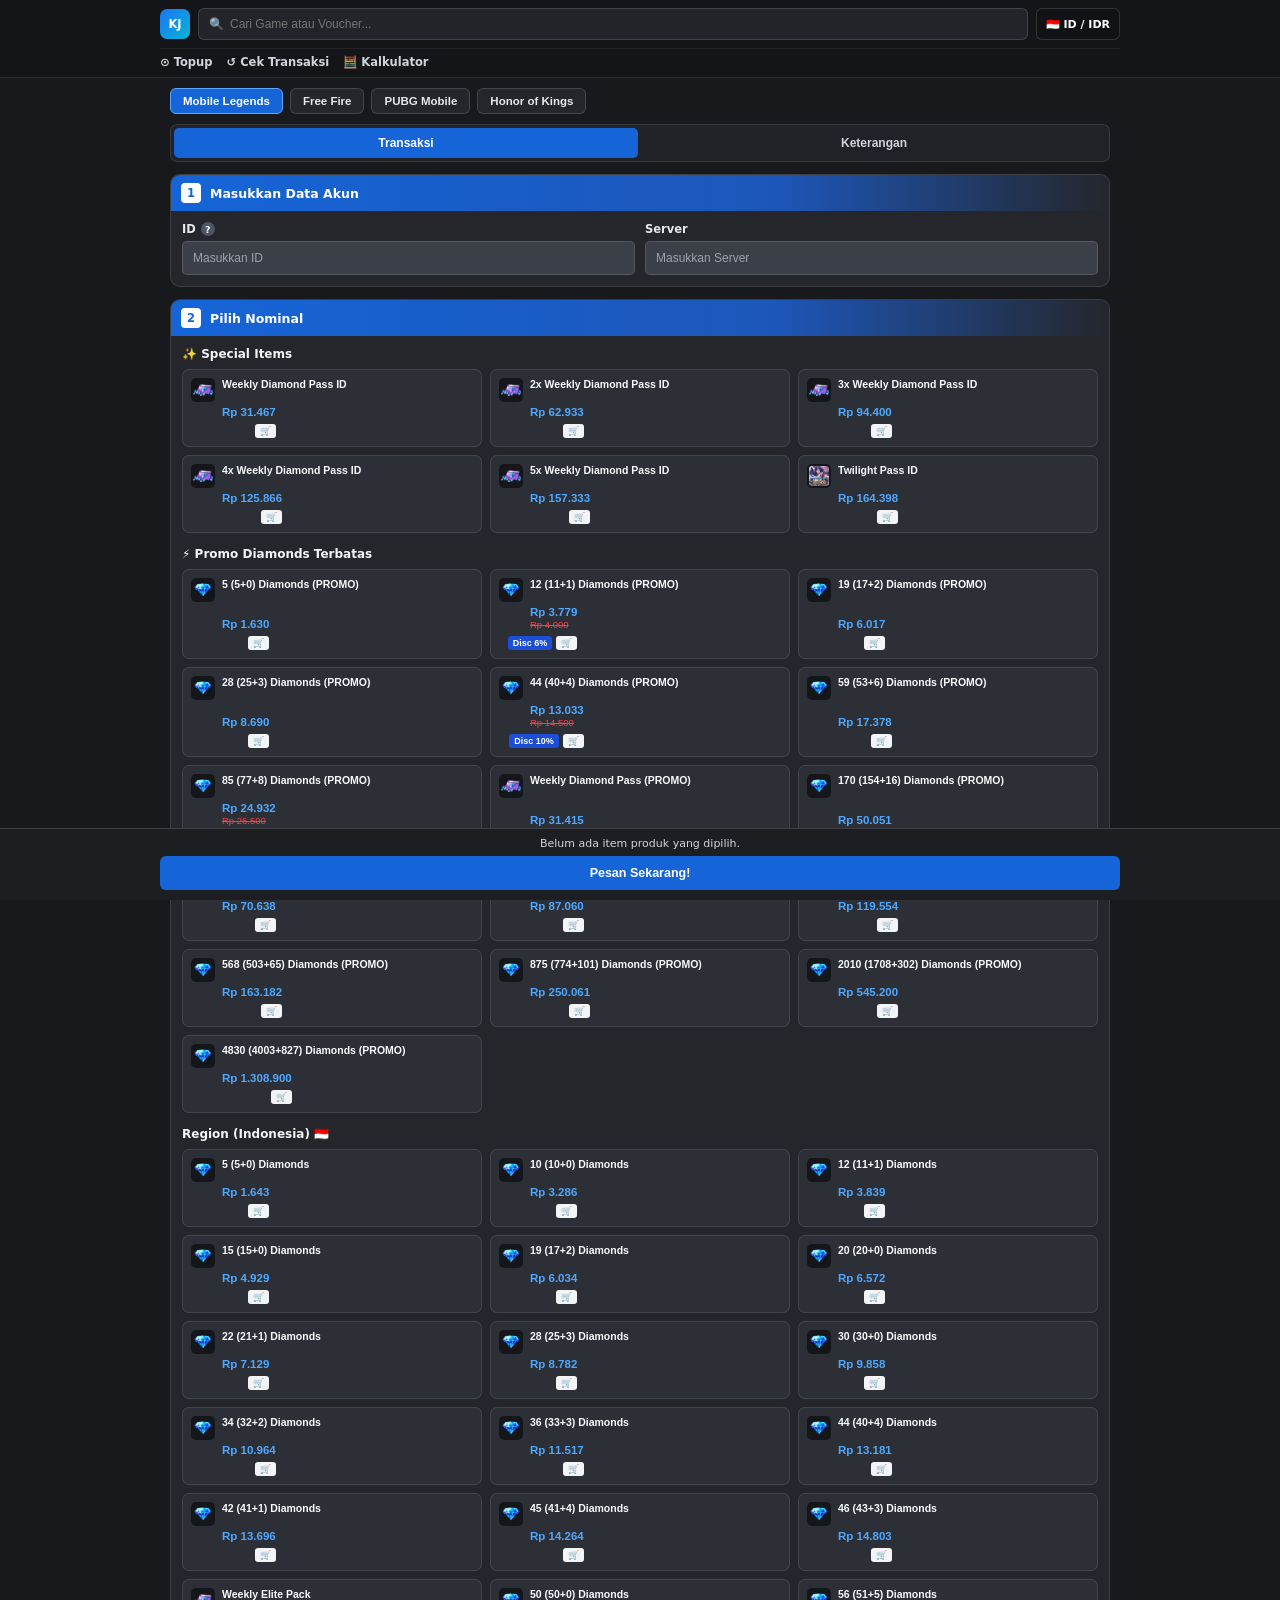
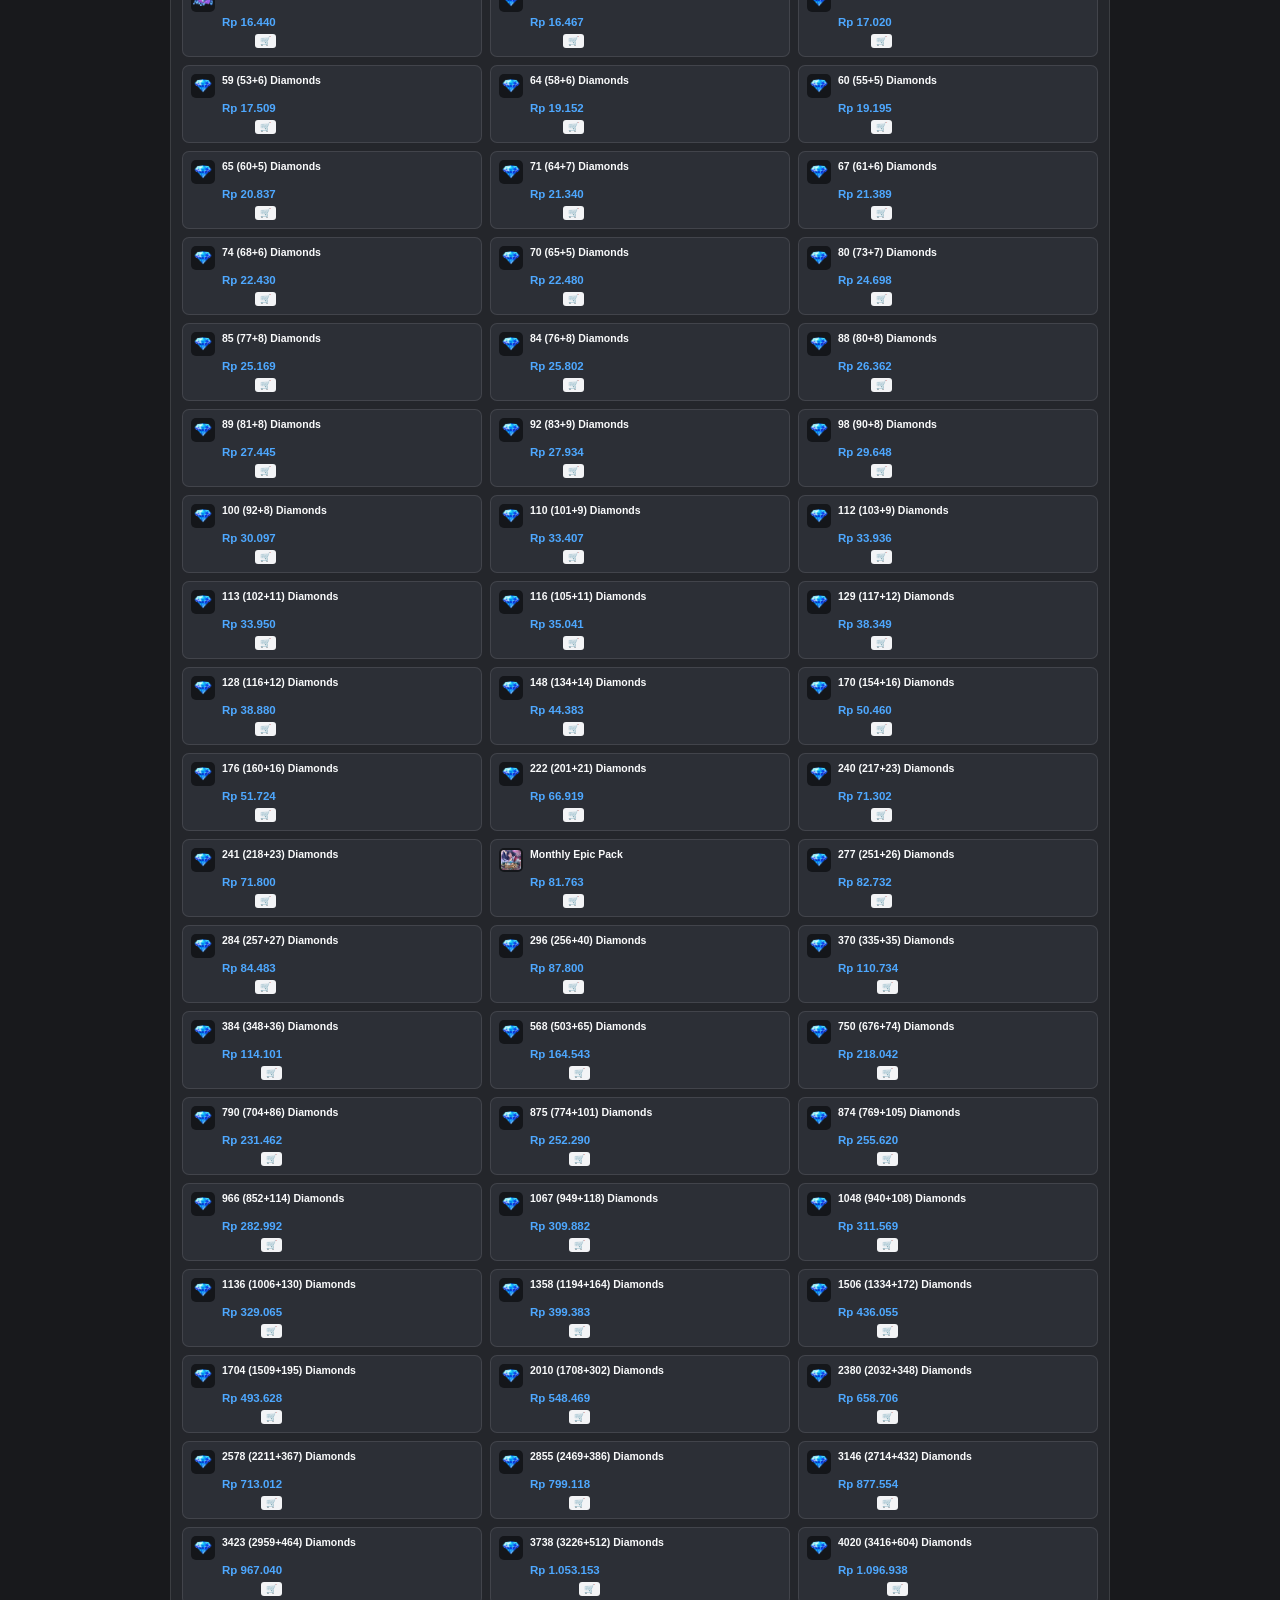
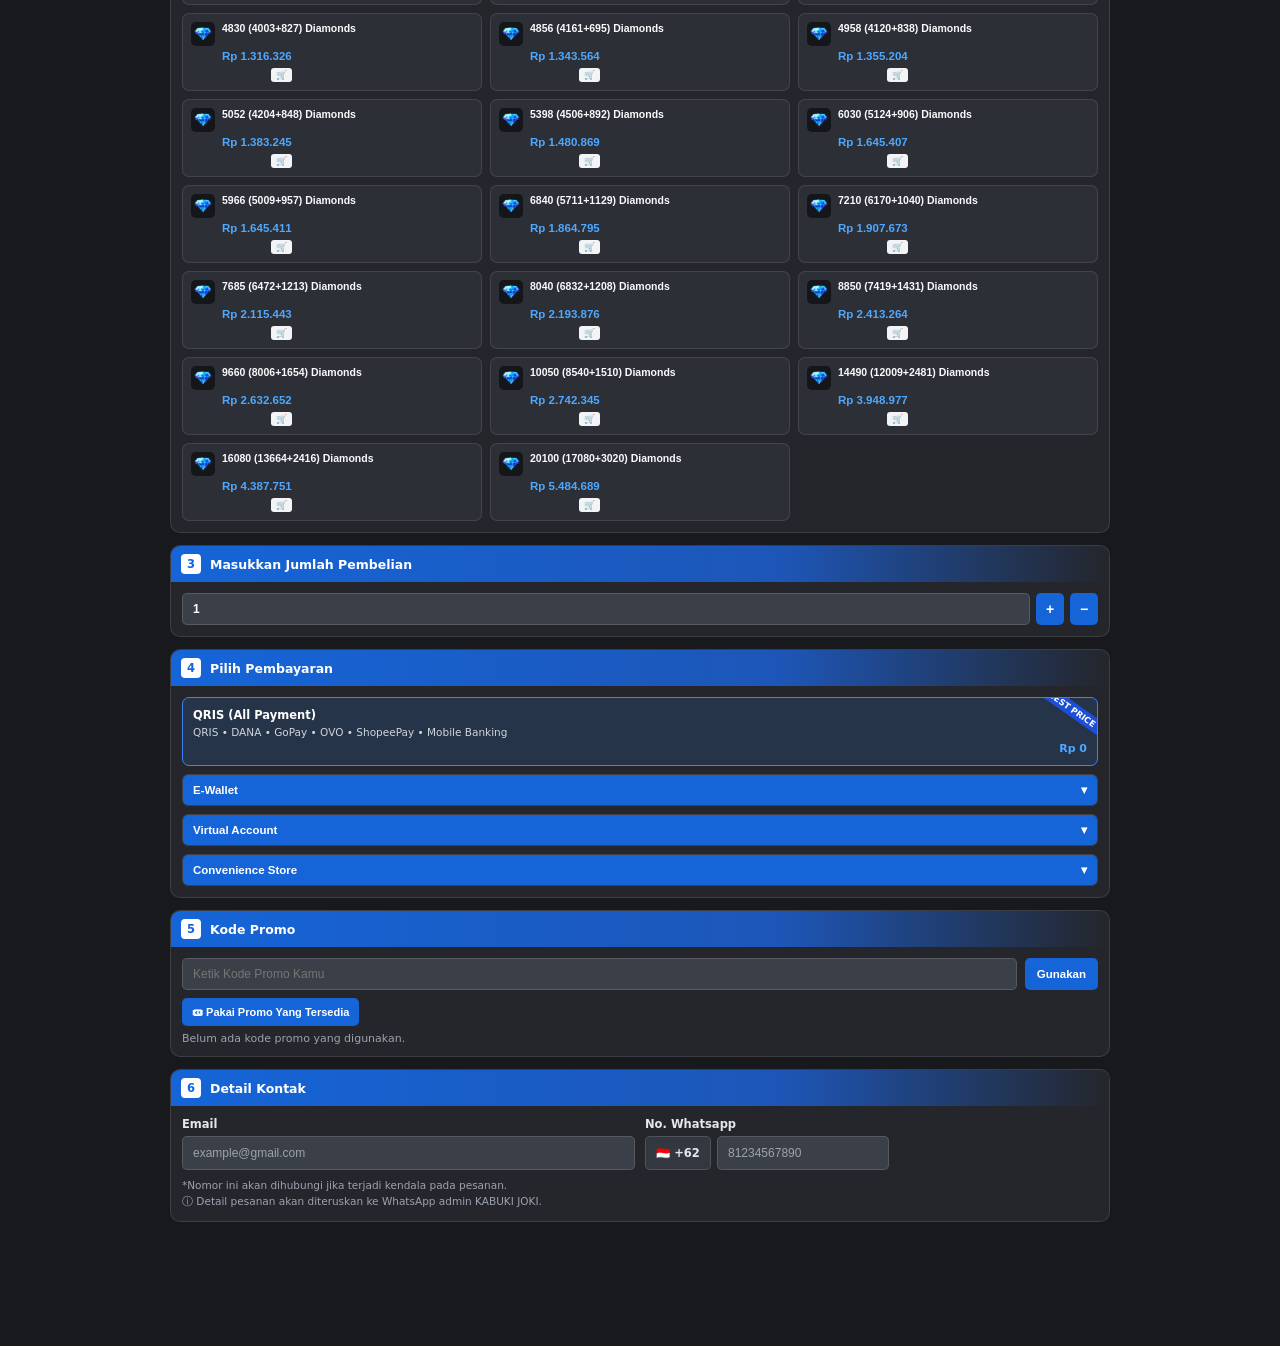
<file: order.html>
<!DOCTYPE html>
<html lang="id">
<head>
  <meta charset="UTF-8" />
  <meta name="viewport" content="width=device-width, initial-scale=1.0" />
  <title>Top Up Game - KABUKI JOKI</title>
  <style>
    :root {
      --bg-page: #18191c;
      --bg-panel: #24262b;
      --bg-card: #2c2f36;
      --bg-input: #3b3f47;
      --blue-bar: #1565d8;
      --blue-bright: #2575fc;
      --blue-price: #4ea8ff;
      --red-strike: #ef4444;
      --green-wa: #16a34a;
      --green-wa-hover: #22c55e;
      --text-main: #f3f4f6;
      --text-muted: #9ca3af;
      --border-line: rgba(255, 255, 255, 0.11);
    }

    * {
      box-sizing: border-box;
      margin: 0;
      padding: 0;
    }

    body {
      font-family: system-ui, -apple-system, BlinkMacSystemFont, "Segoe UI", Roboto, sans-serif;
      background: var(--bg-page);
      color: var(--text-main);
      min-height: 100vh;
      padding-bottom: 112px;
    }

    /* Top Search & Brand Bar */
    .topbar {
      position: sticky;
      top: 0;
      z-index: 40;
      background: #141518;
      border-bottom: 1px solid var(--border-line);
      padding: 8px 12px;
    }

    .topbar-inner {
      max-width: 960px;
      margin: 0 auto;
    }

    .search-row {
      display: flex;
      align-items: center;
      gap: 8px;
    }

    .brand-icon {
      width: 30px;
      height: 30px;
      border-radius: 7px;
      background: linear-gradient(135deg, #1d74f5, #06b6d4);
      display: grid;
      place-items: center;
      font-size: 11.5px;
      font-weight: 900;
      color: #fff;
      text-decoration: none;
      flex-shrink: 0;
    }

    .search-box {
      flex: 1;
      height: 32px;
      background: #222429;
      border: 1px solid rgba(255, 255, 255, 0.14);
      border-radius: 6px;
      display: flex;
      align-items: center;
      padding: 0 10px;
      gap: 6px;
      min-width: 0;
    }

    .search-box span {
      font-size: 12px;
      color: var(--text-muted);
    }

    .search-box input {
      width: 100%;
      background: transparent;
      border: none;
      color: var(--text-main);
      font-size: 12px;
      outline: none;
    }

    .region-badge {
      height: 32px;
      padding: 0 9px;
      border-radius: 6px;
      background: #111215;
      border: 1px solid rgba(255, 255, 255, 0.14);
      color: #fff;
      font-size: 11px;
      font-weight: 800;
      display: inline-flex;
      align-items: center;
      gap: 5px;
      flex-shrink: 0;
    }

    .quick-links {
      display: flex;
      align-items: center;
      gap: 14px;
      margin-top: 8px;
      padding-top: 6px;
      border-top: 1px solid rgba(255, 255, 255, 0.06);
      font-size: 11.5px;
    }

    .quick-links a {
      color: #d1d5db;
      text-decoration: none;
      font-weight: 600;
      display: inline-flex;
      align-items: center;
      gap: 4px;
    }

    .quick-links a:hover {
      color: var(--blue-price);
    }

    /* Container */
    .container {
      max-width: 960px;
      margin: 0 auto;
      padding: 10px 10px 0;
    }

    /* Mode Detail Akun MLBB */
    .acc-detail-layout {
      display: grid;
      grid-template-columns: 1.05fr 0.95fr;
      gap: 12px;
      align-items: start;
      margin-bottom: 12px;
    }

    @media (max-width: 760px) {
      .acc-detail-layout {
        grid-template-columns: 1fr;
      }
    }

    .acc-stage-wrap {
      position: relative;
      border-radius: 8px;
      overflow: hidden;
      background: #14161a;
      border: 1px solid rgba(255, 255, 255, 0.14);
      aspect-ratio: 4 / 5;
    }

    .acc-stage-wrap img {
      width: 100%;
      height: 100%;
      object-fit: cover;
      display: block;
    }

    .acc-gal-btn {
      position: absolute;
      top: 50%;
      transform: translateY(-50%);
      width: 32px;
      height: 32px;
      border-radius: 50%;
      border: 1px solid rgba(255, 255, 255, 0.25);
      background: rgba(15, 23, 42, 0.75);
      color: #fff;
      font-size: 18px;
      cursor: pointer;
      display: grid;
      place-items: center;
    }

    .acc-gal-prev { left: 8px; }
    .acc-gal-next { right: 8px; }

    .acc-gal-count {
      position: absolute;
      right: 8px;
      bottom: 8px;
      background: rgba(15, 23, 42, 0.85);
      border: 1px solid rgba(255, 255, 255, 0.2);
      color: #f8fafc;
      font-size: 10.5px;
      font-weight: 800;
      padding: 2px 8px;
      border-radius: 999px;
    }

    .acc-thumb-grid {
      display: grid;
      grid-template-columns: repeat(2, minmax(0, 1fr));
      gap: 8px;
      margin-top: 8px;
    }

    .acc-thumb-btn {
      border: 2px solid transparent;
      border-radius: 7px;
      overflow: hidden;
      padding: 0;
      background: #14161a;
      cursor: pointer;
      aspect-ratio: 16 / 9;
      opacity: 0.7;
      transition: opacity 0.15s ease, border-color 0.15s ease;
    }

    .acc-thumb-btn.active {
      border-color: var(--blue-price);
      opacity: 1;
    }

    .acc-thumb-btn img {
      width: 100%;
      height: 100%;
      object-fit: cover;
      display: block;
    }

    .acc-badge-row {
      display: flex;
      flex-wrap: wrap;
      gap: 6px;
      margin-bottom: 8px;
    }

    .acc-pill {
      font-size: 10.5px;
      font-weight: 800;
      padding: 3px 9px;
      border-radius: 999px;
      background: rgba(78, 168, 255, 0.16);
      color: #93c5fd;
      border: 1px solid rgba(78, 168, 255, 0.35);
    }

    .acc-pill.ready {
      background: rgba(22, 163, 74, 0.22);
      color: #86efac;
      border-color: rgba(74, 222, 128, 0.45);
    }

    .acc-pill.sold {
      background: rgba(239, 68, 68, 0.22);
      color: #fca5a5;
      border-color: rgba(248, 113, 113, 0.45);
    }

    .acc-heading-title {
      font-size: 18px;
      font-weight: 900;
      line-height: 1.25;
      color: #fff;
      text-transform: uppercase;
      margin-bottom: 6px;
    }

    .acc-heading-price {
      font-size: 20px;
      font-weight: 900;
      color: var(--blue-price);
      margin-bottom: 12px;
    }

    .acc-spec-grid {
      display: grid;
      grid-template-columns: repeat(3, minmax(0, 1fr));
      gap: 8px;
      margin-bottom: 12px;
    }

    .acc-spec-box {
      background: var(--bg-card);
      border: 1px solid rgba(255, 255, 255, 0.1);
      border-radius: 7px;
      padding: 8px;
    }

    .acc-spec-label {
      font-size: 10px;
      color: var(--text-muted);
      font-weight: 700;
      text-transform: uppercase;
    }

    .acc-spec-val {
      font-size: 12px;
      font-weight: 800;
      color: #fff;
      margin-top: 2px;
    }

    .acc-desc-text {
      white-space: pre-line;
      font-size: 12px;
      line-height: 1.65;
      color: #e5e7eb;
    }

    /* Game Switcher */
    .game-switch {
      display: flex;
      gap: 7px;
      margin-bottom: 10px;
      flex-wrap: wrap;
    }

    .game-btn {
      padding: 6px 12px;
      border-radius: 6px;
      border: 1px solid rgba(255, 255, 255, 0.14);
      background: var(--bg-panel);
      color: #e5e7eb;
      font-size: 11.5px;
      font-weight: 800;
      cursor: pointer;
    }

    .game-btn.active {
      background: var(--blue-bar);
      border-color: #60a5fa;
      color: #fff;
    }

    /* Game Hero Banner (Free Fire, PUBG Mobile, & Honor of Kings) */
    .game-hero {
      background: var(--bg-panel);
      border: 1px solid var(--border-line);
      border-radius: 10px;
      overflow: hidden;
      margin-bottom: 10px;
    }

    .game-hero-banner {
      background: linear-gradient(135deg, #0b2458 0%, #1565d8 55%, #0284c7 100%);
      padding: 16px 14px;
      text-align: center;
      border-bottom: 1px solid var(--border-line);
    }

    .game-hero-badge {
      display: inline-block;
      background: rgba(15, 23, 42, 0.65);
      border: 1px solid rgba(255, 255, 255, 0.25);
      color: #e0f2fe;
      font-size: 10px;
      font-weight: 800;
      letter-spacing: 0.6px;
      padding: 3px 9px;
      border-radius: 999px;
      margin-bottom: 6px;
    }

    .game-hero-banner h1 {
      font-size: 18px;
      font-weight: 900;
      color: #fff;
      text-shadow: 0 2px 8px rgba(0, 0, 0, 0.4);
    }

    .game-hero-banner p {
      font-size: 11.5px;
      color: #e0f2fe;
      margin-top: 3px;
    }

    .game-hero-meta {
      display: flex;
      align-items: center;
      gap: 11px;
      padding: 10px 12px;
      background: #202227;
    }

    .game-hero-thumb {
      width: 52px;
      height: 54px;
      border-radius: 7px;
      background: #14161a;
      border: 1px solid rgba(255, 255, 255, 0.18);
      padding: 4px;
      display: grid;
      place-items: center;
      flex-shrink: 0;
      overflow: hidden;
    }

    .game-hero-thumb img {
      width: 100%;
      height: 100%;
      object-fit: contain;
      display: block;
    }

    .game-hero-title {
      font-size: 13px;
      font-weight: 900;
      color: #fff;
    }

    .game-hero-sub {
      font-size: 11px;
      color: var(--text-muted);
      margin-top: 1px;
    }

    .game-hero-perks {
      display: flex;
      flex-wrap: wrap;
      gap: 12px;
      padding: 8px 12px;
      font-size: 11px;
      font-weight: 700;
      color: #e5e7eb;
      border-top: 1px solid rgba(255, 255, 255, 0.06);
    }

    /* Top Mode Tabs (Transaksi / Keterangan) */
    .mode-tabs {
      display: grid;
      grid-template-columns: 1fr 1fr;
      background: #202227;
      border-radius: 7px;
      padding: 3px;
      gap: 4px;
      margin-bottom: 12px;
      border: 1px solid var(--border-line);
    }

    .mode-tab {
      height: 30px;
      border: none;
      border-radius: 5px;
      background: transparent;
      color: #d1d5db;
      font-size: 12px;
      font-weight: 700;
      cursor: pointer;
    }

    .mode-tab.active {
      background: var(--blue-bar);
      color: #fff;
    }

    .info-box {
      background: var(--bg-panel);
      border: 1px solid var(--border-line);
      border-radius: 10px;
      padding: 14px;
      margin-bottom: 12px;
      font-size: 12.5px;
      line-height: 1.6;
      color: #d1d5db;
    }

    .info-box h3 {
      color: #fff;
      font-size: 14px;
      margin-bottom: 6px;
    }

    .info-box ul {
      padding-left: 18px;
    }

    /* Step Section Card */
    .step-card {
      background: var(--bg-panel);
      border: 1px solid var(--border-line);
      border-radius: 10px;
      overflow: hidden;
      margin-bottom: 12px;
    }

    .step-header {
      display: flex;
      align-items: center;
      gap: 9px;
      padding: 8px 10px;
      background: linear-gradient(90deg, #1565d8 0%, #1d56b8 65%, #24262b 100%);
    }

    .step-num {
      width: 20px;
      height: 20px;
      border-radius: 4px;
      background: #ffffff;
      color: #1565d8;
      font-size: 11.5px;
      font-weight: 900;
      display: grid;
      place-items: center;
      flex-shrink: 0;
    }

    .step-title {
      font-size: 12.5px;
      font-weight: 800;
      color: #ffffff;
    }

    .step-body {
      padding: 11px;
    }

    /* Form Grid */
    .grid-2 {
      display: grid;
      grid-template-columns: repeat(2, minmax(0, 1fr));
      gap: 10px;
    }

    .grid-1 {
      display: grid;
      grid-template-columns: 1fr;
      gap: 10px;
    }

    @media (max-width: 620px) {
      .grid-2 {
        grid-template-columns: 1fr;
      }
    }

    .field {
      display: flex;
      flex-direction: column;
      gap: 5px;
    }

    .field label {
      font-size: 11.5px;
      font-weight: 700;
      color: #e5e7eb;
      display: inline-flex;
      align-items: center;
      gap: 5px;
    }

    .q-icon {
      width: 14px;
      height: 14px;
      border-radius: 50%;
      background: #4b5563;
      color: #fff;
      font-size: 9.5px;
      font-weight: 800;
      display: inline-grid;
      place-items: center;
    }

    .field input,
    .field select {
      height: 34px;
      padding: 0 10px;
      border-radius: 5px;
      border: 1px solid rgba(255, 255, 255, 0.14);
      background: var(--bg-input);
      color: #f9fafb;
      font-size: 12px;
      outline: none;
    }

    .field input::placeholder {
      color: #9ca3af;
    }

    .field input:focus,
    .field select:focus {
      border-color: var(--blue-price);
    }

    /* Category & Nominal Cards */
    .cat-block {
      margin-bottom: 14px;
    }

    .cat-block:last-child {
      margin-bottom: 0;
    }

    .cat-heading {
      font-size: 12px;
      font-weight: 800;
      color: #f3f4f6;
      margin-bottom: 8px;
      display: flex;
      align-items: center;
      gap: 5px;
    }

    .nominal-grid {
      display: grid;
      grid-template-columns: repeat(2, minmax(0, 1fr));
      gap: 8px;
    }

    @media (min-width: 760px) {
      .nominal-grid {
        grid-template-columns: repeat(3, minmax(0, 1fr));
      }
    }

    .nom-card {
      background: var(--bg-card);
      border: 1px solid rgba(255, 255, 255, 0.1);
      border-radius: 7px;
      padding: 8px;
      text-align: left;
      cursor: pointer;
      color: var(--text-main);
      transition: border-color 0.14s ease, background 0.14s ease;
      display: flex;
      flex-direction: column;
      justify-content: space-between;
      min-height: 76px;
    }

    .nom-card:hover {
      border-color: #60a5fa;
    }

    .nom-card.active {
      border: 1.5px solid #3b82f6;
      background: #25334a;
    }

    .nom-top {
      display: flex;
      align-items: flex-start;
      gap: 7px;
      margin-bottom: 4px;
    }

    .nom-img {
      width: 24px;
      height: 24px;
      border-radius: 5px;
      object-fit: contain;
      background: #14161a;
      padding: 2px;
      flex-shrink: 0;
    }

    .nom-name {
      font-size: 10.5px;
      font-weight: 700;
      line-height: 1.25;
      color: #f9fafb;
    }

    .nom-price {
      font-size: 11.5px;
      font-weight: 800;
      color: var(--blue-price);
      padding-left: 31px;
    }

    .nom-strike {
      font-size: 9.5px;
      color: var(--red-strike);
      text-decoration: line-through;
      padding-left: 31px;
      margin-top: 1px;
    }

    .nom-badges {
      display: flex;
      justify-content: flex-end;
      align-items: center;
      gap: 4px;
      margin-top: 6px;
    }

    .badge-disc {
      background: #1d4ed8;
      color: #fff;
      font-size: 9px;
      font-weight: 800;
      padding: 2px 5px;
      border-radius: 3px;
    }

    .badge-tag {
      background: #f3f4f6;
      color: #111827;
      font-size: 9px;
      font-weight: 800;
      padding: 2px 5px;
      border-radius: 3px;
    }

    /* Step 3 Quantity */
    .qty-row {
      display: flex;
      align-items: center;
      gap: 6px;
    }

    .qty-input {
      flex: 1;
      height: 32px;
      background: var(--bg-input);
      border: 1px solid rgba(255, 255, 255, 0.14);
      border-radius: 5px;
      padding: 0 10px;
      color: #fff;
      font-size: 12px;
      font-weight: 700;
      outline: none;
    }

    .qty-btn {
      width: 28px;
      height: 32px;
      border-radius: 5px;
      border: none;
      background: var(--blue-bar);
      color: #fff;
      font-size: 14px;
      font-weight: 900;
      cursor: pointer;
      flex-shrink: 0;
    }

    /* Step 4 Payment */
    .qris-box {
      position: relative;
      background: #33373f;
      border: 1px solid rgba(255, 255, 255, 0.14);
      border-radius: 7px;
      padding: 10px;
      margin-bottom: 8px;
      cursor: pointer;
      overflow: hidden;
    }

    .qris-box.active {
      border: 1.5px solid #3b82f6;
      background: #263449;
    }

    .best-ribbon {
      position: absolute;
      top: 0;
      right: 0;
      background: #1d4ed8;
      color: #fff;
      font-size: 8.5px;
      font-weight: 900;
      padding: 2px 14px;
      transform: rotate(35deg) translate(16px, -6px);
    }

    .qris-title {
      font-size: 11.5px;
      font-weight: 800;
      color: #fff;
      margin-bottom: 4px;
    }

    .qris-sub {
      font-size: 10.5px;
      color: #d1d5db;
    }

    .qris-fee {
      text-align: right;
      font-size: 11px;
      font-weight: 800;
      color: var(--blue-price);
      margin-top: 4px;
    }

    .pay-group {
      margin-bottom: 8px;
      border-radius: 6px;
      overflow: hidden;
      border: 1px solid rgba(255, 255, 255, 0.12);
    }

    .pay-group:last-child {
      margin-bottom: 0;
    }

    .pay-bar {
      width: 100%;
      background: var(--blue-bar);
      border: none;
      color: #fff;
      padding: 8px 10px;
      font-size: 11.5px;
      font-weight: 800;
      display: flex;
      align-items: center;
      justify-content: space-between;
      cursor: pointer;
    }

    .pay-panel {
      display: none;
      background: #2c2f36;
      padding: 8px;
      gap: 6px;
      flex-wrap: wrap;
    }

    .pay-group.open .pay-panel {
      display: flex;
    }

    .pay-item {
      padding: 6px 10px;
      border-radius: 5px;
      border: 1px solid rgba(255, 255, 255, 0.15);
      background: #3b3f47;
      color: #f3f4f6;
      font-size: 11px;
      font-weight: 700;
      cursor: pointer;
      display: inline-flex;
      align-items: center;
      gap: 6px;
    }

    .pay-item .pay-price {
      color: #93c5fd;
      font-weight: 800;
    }

    .pay-item.active {
      background: var(--blue-bar);
      border-color: #60a5fa;
      color: #fff;
    }

    .pay-item.active .pay-price {
      color: #fff;
    }

    /* Step 5 Promo */
    .promo-top {
      display: flex;
      gap: 8px;
      margin-bottom: 8px;
    }

    .promo-top input {
      flex: 1;
      height: 32px;
      background: var(--bg-input);
      border: 1px solid rgba(255, 255, 255, 0.14);
      border-radius: 5px;
      padding: 0 10px;
      color: #fff;
      font-size: 12px;
      outline: none;
    }

    .btn-use {
      height: 32px;
      padding: 0 12px;
      border-radius: 5px;
      border: none;
      background: var(--blue-bar);
      color: #fff;
      font-size: 11.5px;
      font-weight: 800;
      cursor: pointer;
    }

    .btn-promo-list {
      height: 28px;
      padding: 0 10px;
      border-radius: 5px;
      border: none;
      background: var(--blue-bar);
      color: #fff;
      font-size: 11px;
      font-weight: 700;
      cursor: pointer;
      display: inline-flex;
      align-items: center;
      gap: 5px;
    }

    .promo-status {
      font-size: 11px;
      color: #9ca3af;
      margin-top: 6px;
    }

    /* Step 6 Contact */
    .wa-prefix-wrap {
      display: flex;
      gap: 6px;
    }

    .wa-code {
      width: 66px;
      height: 34px;
      background: #33373f;
      border: 1px solid rgba(255, 255, 255, 0.14);
      border-radius: 5px;
      display: grid;
      place-items: center;
      font-size: 11.5px;
      font-weight: 700;
      color: #e5e7eb;
      flex-shrink: 0;
    }

    .contact-note {
      margin-top: 8px;
      font-size: 10.5px;
      color: #9ca3af;
      line-height: 1.5;
    }

    /* Sticky Bottom Bar */
    .bottom-bar {
      position: fixed;
      left: 0;
      right: 0;
      bottom: 0;
      z-index: 50;
      background: #1c1e22;
      border-top: 1px solid rgba(255, 255, 255, 0.14);
      padding: 8px 12px 10px;
    }

    .bottom-inner {
      max-width: 960px;
      margin: 0 auto;
    }

    .bottom-summary {
      text-align: center;
      font-size: 11px;
      color: #d1d5db;
      margin-bottom: 6px;
      white-space: nowrap;
      overflow: hidden;
      text-overflow: ellipsis;
    }

    .btn-pesan {
      width: 100%;
      height: 34px;
      border: none;
      border-radius: 6px;
      background: #1565d8;
      color: #fff;
      font-size: 12.5px;
      font-weight: 800;
      cursor: pointer;
    }

    .btn-pesan.ready {
      background: var(--green-wa);
    }

    .btn-pesan.ready:hover {
      background: var(--green-wa-hover);
      color: #052010;
    }

    .hidden {
      display: none;
    }
  </style>
</head>
<body>
  <!-- Header Bar -->
  <header class="topbar">
    <div class="topbar-inner">
      <div class="search-row">
        <a href="index.html" class="brand-icon" title="Kembali ke Beranda">KJ</a>
        <div class="search-box">
          <span>🔍</span>
          <input id="filter-paket" type="text" placeholder="Cari Game atau Voucher..." autocomplete="off" />
        </div>
        <div class="region-badge">🇮🇩 ID / IDR</div>
      </div>
      <div class="quick-links">
        <a href="order.html?game=mlbb">⊙ Topup</a>
        <a href="index.html">↺ Cek Transaksi</a>
        <a href="#langkah-2">🧮 Kalkulator</a>
      </div>
    </div>
  </header>

  <main class="container">
    <!-- Mode Detail Akun MLBB (Aktif saat ?id=... dibuka dari Katalog Jual Akun MLBB) -->
    <section id="account-detail-section" class="hidden">
      <div class="acc-detail-layout">
        <div class="step-card" style="margin-bottom:0;">
          <div class="step-header">
            <span class="step-num">📷</span>
            <h1 class="step-title">Galeri Akun Mobile Legends</h1>
          </div>
          <div class="step-body">
            <div class="acc-stage-wrap">
              <img id="acc-main-img" src="file_00000000c4d482078d3bde42f15af968.png" alt="Preview Akun MLBB" />
              <button type="button" id="acc-gal-prev" class="acc-gal-btn acc-gal-prev" aria-label="Gambar sebelumnya">&lsaquo;</button>
              <button type="button" id="acc-gal-next" class="acc-gal-btn acc-gal-next" aria-label="Gambar berikutnya">&rsaquo;</button>
              <div id="acc-gal-count" class="acc-gal-count">1 / 2</div>
            </div>
            <div id="acc-thumb-grid" class="acc-thumb-grid"></div>
          </div>
        </div>

        <div class="step-card" style="margin-bottom:0;">
          <div class="step-header">
            <span class="step-num">🎮</span>
            <h2 class="step-title">Ringkasan Akun</h2>
          </div>
          <div class="step-body">
            <div class="acc-badge-row">
              <span id="acc-budget-pill" class="acc-pill">BUDGET PELAJAR</span>
              <span id="acc-status-pill" class="acc-pill ready">Ready</span>
            </div>
            <div id="acc-detail-title" class="acc-heading-title">AKUN MLBB</div>
            <div id="acc-detail-price" class="acc-heading-price">Rp 549.000</div>

            <div class="acc-spec-grid">
              <div class="acc-spec-box">
                <div class="acc-spec-label">Total Hero</div>
                <div id="acc-spec-hero" class="acc-spec-val">133 Hero</div>
              </div>
              <div class="acc-spec-box">
                <div class="acc-spec-label">Total Skin</div>
                <div id="acc-spec-skin" class="acc-spec-val">282 Skin</div>
              </div>
              <div class="acc-spec-box">
                <div class="acc-spec-label">Login</div>
                <div id="acc-spec-login" class="acc-spec-val">Moonton</div>
              </div>
            </div>

            <div class="contact-note" style="margin-top:0;">
              Klik tombol <strong>Pesan Sekarang!</strong> di bawah untuk langsung chat admin WhatsApp resmi KABUKI STORE.
            </div>
          </div>
        </div>
      </div>

      <div class="step-card">
        <div class="step-header">
          <span class="step-num">📄</span>
          <h2 class="step-title">Deskripsi Akun</h2>
        </div>
        <div class="step-body">
          <div id="acc-detail-desc" class="acc-desc-text"></div>
        </div>
      </div>
    </section>

    <!-- Switcher Game (Mobile Legends / Free Fire / PUBG Mobile / Honor of Kings) -->
    <div id="topup-controls-wrap">
    <div class="game-switch">
      <button type="button" id="btn-game-mlbb" class="game-btn">Mobile Legends</button>
      <button type="button" id="btn-game-ff" class="game-btn">Free Fire</button>
      <button type="button" id="btn-game-pubg" class="game-btn">PUBG Mobile</button>
      <button type="button" id="btn-game-hok" class="game-btn">Honor of Kings</button>
    </div>

    <!-- Banner Khusus Mode Free Fire -->
    <section id="ff-hero" class="game-hero hidden">
      <div class="game-hero-banner">
        <span class="game-hero-badge">KABUKI JOKI • GARENA FREE FIRE</span>
        <h1>FREE FIRE</h1>
        <p>Top Up Diamonds, Membership, &amp; Level Up Pass Free Fire cepat dan aman</p>
      </div>
      <div class="game-hero-meta">
        <div class="game-hero-thumb">
          <img id="ff-hero-img" src="file_00000000847882118a0b7240f460e3f9.webp" alt="Free Fire" />
        </div>
        <div>
          <div class="game-hero-title">FREE FIRE</div>
          <div class="game-hero-sub">Garena</div>
        </div>
      </div>
      <div class="game-hero-perks">
        <span>⚡ Proses Cepat</span>
        <span>💬 Layanan Chat 24/7</span>
        <span>🛡️ Pembayaran Aman</span>
      </div>
    </section>

    <!-- Banner Khusus Mode PUBG Mobile -->
    <section id="pubg-hero" class="game-hero hidden">
      <div class="game-hero-banner">
        <span class="game-hero-badge">KABUKI JOKI • PUBG MOBILE</span>
        <h1>PUBG MOBILE</h1>
        <p>Top Up UC Global &amp; Region Indonesia PUBG Mobile cepat dan aman</p>
      </div>
      <div class="game-hero-meta">
        <div class="game-hero-thumb">
          <img id="pubg-hero-img" src="file_000000008d2882079eb392497d561655.webp" alt="PUBG Mobile" />
        </div>
        <div>
          <div class="game-hero-title">PUBG MOBILE</div>
          <div class="game-hero-sub">Level Infinite</div>
        </div>
      </div>
      <div class="game-hero-perks">
        <span>⚡ Proses Cepat</span>
        <span>💬 Layanan Chat 24/7</span>
        <span>🛡️ Pembayaran Aman</span>
      </div>
    </section>

    <!-- Banner Khusus Mode Honor of Kings -->
    <section id="hok-hero" class="game-hero hidden">
      <div class="game-hero-banner">
        <span class="game-hero-badge">KABUKI JOKI • HONOR OF KINGS</span>
        <h1>HONOR OF KINGS</h1>
        <p>Top Up Tokens Honor of Kings cepat dan aman</p>
      </div>
      <div class="game-hero-meta">
        <div class="game-hero-thumb">
          <img id="hok-hero-img" src="file_0000000073a48207a660881771a2a3e9.png" alt="Honor of Kings" />
        </div>
        <div>
          <div class="game-hero-title">HONOR OF KINGS</div>
          <div class="game-hero-sub">Tencent Games</div>
        </div>
      </div>
      <div class="game-hero-perks">
        <span>⚡ Proses Cepat</span>
        <span>💬 Layanan Chat 24/7</span>
        <span>🛡️ Pembayaran Aman</span>
      </div>
    </section>

    <!-- Transaksi / Keterangan Tabs -->
    <div class="mode-tabs">
      <button type="button" id="tab-transaksi" class="mode-tab active">Transaksi</button>
      <button type="button" id="tab-keterangan" class="mode-tab">Keterangan</button>
    </div>

    <!-- Keterangan Panel -->
    <section id="panel-keterangan" class="info-box hidden">
      <h3>Ketentuan Top Up Game - KABUKI JOKI</h3>
      <ul>
        <li>Untuk <strong>Free Fire</strong>, cukup masukkan <strong>ID</strong> akun Free Fire kamu dengan benar.</li>
        <li>Untuk <strong>PUBG Mobile</strong>, cukup masukkan <strong>UID</strong> akun PUBG Mobile kamu dengan benar.</li>
        <li>Untuk <strong>Honor of Kings</strong>, cukup masukkan <strong>UID</strong> akun Honor of Kings kamu dengan benar.</li>
        <li>Untuk <strong>Mobile Legends</strong>, masukkan <strong>ID</strong> dan <strong>Server</strong> akun Mobile Legends dengan benar.</li>
        <li>Pesanan diproses sesuai antrean setelah pembayaran dikonfirmasi.</li>
      </ul>
    </section>

    <form id="form-topup">
      <!-- 1. Masukkan Data Akun -->
      <section class="step-card">
        <div class="step-header">
          <span class="step-num">1</span>
          <h2 class="step-title">Masukkan Data Akun</h2>
        </div>
        <div class="step-body">
          <div id="account-fields" class="grid-2"></div>
        </div>
      </section>

      <!-- 2. Pilih Nominal -->
      <section id="langkah-2" class="step-card">
        <div class="step-header">
          <span class="step-num">2</span>
          <h2 class="step-title">Pilih Nominal</h2>
        </div>
        <div class="step-body">
          <div id="nominal-groups"></div>
        </div>
      </section>

      <!-- 3. Masukkan Jumlah Pembelian -->
      <section class="step-card">
        <div class="step-header">
          <span class="step-num">3</span>
          <h2 class="step-title">Masukkan Jumlah Pembelian</h2>
        </div>
        <div class="step-body">
          <div class="qty-row">
            <input id="f-qty" type="number" min="1" value="1" class="qty-input" />
            <button type="button" id="btn-plus" class="qty-btn">+</button>
            <button type="button" id="btn-minus" class="qty-btn">−</button>
          </div>
        </div>
      </section>

      <!-- 4. Pilih Pembayaran -->
      <section class="step-card">
        <div class="step-header">
          <span class="step-num">4</span>
          <h2 class="step-title">Pilih Pembayaran</h2>
        </div>
        <div class="step-body">
          <div id="qris-card" class="qris-box active" data-pay="QRIS (All Payment)" data-fee="0">
            <span class="best-ribbon">BEST PRICE</span>
            <div class="qris-title">QRIS (All Payment)</div>
            <div class="qris-sub">QRIS • DANA • GoPay • OVO • ShopeePay • Mobile Banking</div>
            <div id="qris-price" class="qris-fee">Rp 0</div>
          </div>

          <div class="pay-group">
            <button type="button" class="pay-bar" data-acc>
              <span>E-Wallet</span>
              <span>▾</span>
            </button>
            <div class="pay-panel">
              <button type="button" class="pay-item" data-pay="DANA" data-fee="500">DANA <span class="pay-price">Rp 0</span></button>
              <button type="button" class="pay-item" data-pay="OVO" data-fee="500">OVO <span class="pay-price">Rp 0</span></button>
              <button type="button" class="pay-item" data-pay="GoPay" data-fee="500">GoPay <span class="pay-price">Rp 0</span></button>
              <button type="button" class="pay-item" data-pay="ShopeePay" data-fee="500">ShopeePay <span class="pay-price">Rp 0</span></button>
            </div>
          </div>

          <div class="pay-group">
            <button type="button" class="pay-bar" data-acc>
              <span>Virtual Account</span>
              <span>▾</span>
            </button>
            <div class="pay-panel">
              <button type="button" class="pay-item" data-pay="BCA Virtual Account" data-fee="1500">BCA <span class="pay-price">Rp 0</span></button>
              <button type="button" class="pay-item" data-pay="Mandiri Virtual Account" data-fee="1500">Mandiri <span class="pay-price">Rp 0</span></button>
              <button type="button" class="pay-item" data-pay="BRI Virtual Account" data-fee="1500">BRI <span class="pay-price">Rp 0</span></button>
              <button type="button" class="pay-item" data-pay="BNI Virtual Account" data-fee="1500">BNI <span class="pay-price">Rp 0</span></button>
            </div>
          </div>

          <div class="pay-group">
            <button type="button" class="pay-bar" data-acc>
              <span>Convenience Store</span>
              <span>▾</span>
            </button>
            <div class="pay-panel">
              <button type="button" class="pay-item" data-pay="Alfamart" data-fee="2500">Alfamart <span class="pay-price">Rp 0</span></button>
              <button type="button" class="pay-item" data-pay="Indomaret" data-fee="2500">Indomaret <span class="pay-price">Rp 0</span></button>
            </div>
          </div>
        </div>
      </section>

      <!-- 5. Kode Promo -->
      <section class="step-card">
        <div class="step-header">
          <span class="step-num">5</span>
          <h2 class="step-title">Kode Promo</h2>
        </div>
        <div class="step-body">
          <div class="promo-top">
            <input id="f-promo" type="text" placeholder="Ketik Kode Promo Kamu" />
            <button type="button" id="btn-promo" class="btn-use">Gunakan</button>
          </div>
          <button type="button" id="btn-promo-hint" class="btn-promo-list">🎟 Pakai Promo Yang Tersedia</button>
          <div id="promo-info" class="promo-status">Belum ada kode promo yang digunakan.</div>
        </div>
      </section>

      <!-- 6. Detail Kontak -->
      <section class="step-card">
        <div class="step-header">
          <span class="step-num">6</span>
          <h2 class="step-title">Detail Kontak</h2>
        </div>
        <div class="step-body">
          <div class="grid-2">
            <div class="field">
              <label for="f-email-buyer">Email</label>
              <input id="f-email-buyer" type="email" placeholder="example@gmail.com" />
            </div>
            <div class="field">
              <label for="f-wa-buyer">No. Whatsapp</label>
              <div class="wa-prefix-wrap">
                <div class="wa-code">🇮🇩 +62</div>
                <input id="f-wa-buyer" type="tel" placeholder="81234567890" required />
              </div>
            </div>
          </div>
          <div class="contact-note">
            *Nomor ini akan dihubungi jika terjadi kendala pada pesanan.<br />
            ⓘ Detail pesanan akan diteruskan ke WhatsApp admin KABUKI JOKI.
          </div>
        </div>
      </section>
    </form>
    </div>
  </main>

  <!-- Sticky Bottom Bar -->
  <div class="bottom-bar">
    <div class="bottom-inner">
      <div id="bottom-summary" class="bottom-summary">Belum ada item produk yang dipilih.</div>
      <button type="button" id="btn-pesan" class="btn-pesan">Pesan Sekarang!</button>
    </div>
  </div>

  <script>
    const WA_NUMBER = "628984814123";

    // Logo Mobile Legends
    const IMG_DIAMOND = "1795689988582.png";
    const IMG_WDP = "IMG_9437.webp";
    const IMG_TWILIGHT = "8a146325-ef40-4ac0-8e09-47911ec4d46b.png.webp";

    // Logo Khusus Free Fire
    const FF_IMG_DIAMOND = "file_00000000847882118a0b7240f460e3f9.webp";
    const FF_IMG_WEEKLY = "file_000000003bfc8207a27076d26c311ca1.webp";
    const FF_IMG_LEVEL_UP = "file_00000000d4ac82119bc17c5107f7d0d8.webp";
    const FF_IMG_MONTHLY = "file_0000000063f082118919f31d903f3815.webp";
    const FF_IMG_BP_CARD = "file_00000000479c821199a5e83e4456e29d.webp";

    // Logo Khusus PUBG Mobile
    const PUBG_IMG_GLOBAL = "file_000000008d2882079eb392497d561655.webp";
    const PUBG_IMG_INDO = "file_00000000d1dc8211aa022d70fea60957.webp";

    // Logo Token Khusus Honor of Kings
    const HOK_IMG_TOKEN = "file_0000000073a48207a660881771a2a3e9.png";

    const FALLBACK_ART =
      "data:image/svg+xml;charset=UTF-8," +
      encodeURIComponent(`<svg xmlns="http://www.w3.org/2000/svg" width="120" height="120" viewBox="0 0 120 120">
        <rect width="120" height="120" rx="14" fill="#1d4ed8"/>
        <polygon points="60,20 96,52 60,100 24,52" fill="#93c5fd"/>
      </svg>`);

    // Data Detail Akun MLBB (2 Gambar + Deskripsi)
    const ACC_IMG_1 = "file_00000000c4d482078d3bde42f15af968.png";
    const ACC_IMG_2 = "file_00000000111c8211a6ccaa34610deb3b.png";

    const ACC_899K_IMG_1 = "file_00000000cf908211b66fdaaddb5f0307.png";
    const ACC_899K_IMG_2 = "file_00000000c7d48207810fecc9feed5646.png";

    const ACC_1399K_IMG_1 = "file_00000000aed48207a9fece10ad0d29ad.png";
    const ACC_1399K_IMG_2 = "file_00000000dbf0820793fa7312f38a9ab9.png";

    const ACC_1799K_IMG_1 = "file_00000000f26c8211915e9165d4db170a.png";
    const ACC_1799K_IMG_2 = "file_0000000020a08207bd71016e581ecd21.png";

    const ACC_3099K_IMG_1 = "file_0000000089348207baee59e2d2c2cc31.png";
    const ACC_3099K_IMG_2 = "file_000000000a648207bdcf91714bc47605.png";

    const ACC_3699K_IMG_1 = "file_0000000087208207b85d314aa8f4d939.png";
    const ACC_3699K_IMG_2 = "file_000000003b208207b8e41d11ef48cbb4.png";

    const ACC_3699K_DESCRIPTION = `KABUKI STORE SELALU ON POINT! 🎮

📌 Detail Akun Mobile Legends

🔐 Login: Moonton
💰 Harga: Rp 3.699.000
✅ No Minus
✅ Aman & siap langsung digunakan
✅ Garansi Seumur Hidup

🔥 Spesifikasi Akun ML

⭐ Skin Highlight: -
🎮 Total Skin: 498 Skin
🦸 Total Hero: 133 Hero

🛡️ Ketentuan Garansi Akun

Garansi berlaku selama data akun tidak diubah oleh customer.

Garansi akan hangus apabila customer melakukan:
• Mengganti password akun.
• Mengganti email.
• Menghubungkan akun ke media sosial lain.
• Mengubah data keamanan akun.
• Melakukan perubahan data akun lainnya yang dapat memengaruhi akses atau keamanan akun.

Apabila perubahan tersebut dilakukan, seluruh risiko dan tanggung jawab menjadi milik customer.

📲 Cara Membeli Akun Mobile Legends

Untuk membeli akun Mobile Legends di KABUKI STORE, hubungi Customer Service KABUKI STORE melalui WhatsApp untuk melakukan pemesanan dan pengecekan stok.

⚡ Stok akun terbatas, jadi segera lakukan reservasi sebelum akun dibeli customer lain.`;

    const ACC_3099K_DESCRIPTION = `KABUKI STORE SELALU ON POINT! 🎮

📌 Detail Akun Mobile Legends

🔐 Login: Moonton
💰 Harga: Rp 3.099.000
✅ No Minus
✅ Aman & siap langsung digunakan
✅ Garansi Seumur Hidup

🔥 Spesifikasi Akun ML

⭐ Skin Highlight: -
🎮 Total Skin: 468 Skin
🦸 Total Hero: 133 Hero

🛡️ Ketentuan Garansi Akun

Garansi berlaku selama data akun tidak diubah oleh customer.

Garansi akan hangus apabila customer melakukan:
• Mengganti password akun.
• Mengganti email.
• Menghubungkan akun ke media sosial lain.
• Mengubah data keamanan akun.
• Melakukan perubahan data akun lainnya yang dapat memengaruhi akses atau keamanan akun.

Apabila perubahan tersebut dilakukan, seluruh risiko dan tanggung jawab menjadi milik customer.

📲 Cara Membeli Akun Mobile Legends

Untuk membeli akun Mobile Legends di KABUKI STORE, hubungi Customer Service KABUKI STORE melalui WhatsApp untuk melakukan pemesanan dan pengecekan stok.

⚡ Stok akun terbatas, jadi segera lakukan reservasi sebelum akun dibeli customer lain.`;

    const ACC_1799K_DESCRIPTION = `KABUKI STORE SELALU ON POINT! 🎮

📌 Detail Akun Mobile Legends

🔐 Login: Moonton
💰 Harga: Rp 1.799.000
✅ No Minus
✅ Aman & siap langsung digunakan
✅ Garansi Seumur Hidup

🔥 Spesifikasi Akun ML

⭐ Skin Highlight: -
🎮 Total Skin: 428 Skin
🦸 Total Hero: 133 Hero

🛡️ Ketentuan Garansi Akun

Garansi berlaku selama data akun tidak diubah oleh customer.

Garansi akan hangus apabila customer melakukan:
• Mengganti password akun.
• Mengganti email.
• Menghubungkan akun ke media sosial lain.
• Mengubah data keamanan akun.
• Melakukan perubahan data akun lainnya yang dapat memengaruhi akses atau keamanan akun.

Apabila perubahan tersebut dilakukan, seluruh risiko dan tanggung jawab menjadi milik customer.

📲 Cara Membeli Akun Mobile Legends

Untuk membeli akun Mobile Legends di KABUKI STORE, hubungi Customer Service KABUKI STORE melalui WhatsApp untuk melakukan pemesanan dan pengecekan stok.

⚡ Stok akun terbatas, jadi segera lakukan reservasi sebelum akun dibeli customer lain.`;

    const ACC_1399K_DESCRIPTION = `KABUKI STORE SELALU ON POINT! 🎮

📌 Detail Akun Mobile Legends

🔐 Login: Moonton
💰 Harga: Rp 1.399.000
✅ No Minus
✅ Aman & siap langsung digunakan
✅ Garansi Seumur Hidup

🔥 Spesifikasi Akun ML

⭐ Skin Highlight: -
🎮 Total Skin: 498 Skin
🦸 Total Hero: 133 Hero

🛡️ Ketentuan Garansi Akun

Garansi berlaku selama data akun tidak diubah oleh customer.

Garansi akan hangus apabila customer melakukan:
• Mengganti password akun.
• Mengganti email.
• Menghubungkan akun ke media sosial lain.
• Mengubah data keamanan akun.
• Melakukan perubahan data akun lainnya yang dapat memengaruhi akses atau keamanan akun.

Apabila perubahan tersebut dilakukan, seluruh risiko dan tanggung jawab menjadi milik customer.

📲 Cara Membeli Akun Mobile Legends

Untuk membeli akun Mobile Legends di KABUKI STORE, hubungi Customer Service KABUKI STORE melalui WhatsApp untuk melakukan pemesanan dan pengecekan stok.

⚡ Stok akun terbatas, jadi segera lakukan reservasi sebelum akun dibeli customer lain.`;

    const ACC_899K_DESCRIPTION = `KABUKI STORE SELALU ON POINT! 🎮

📌 Detail Akun Mobile Legends

🔐 Login: Moonton
💰 Harga: Rp 899.000
✅ No Minus
✅ Aman & siap langsung digunakan
✅ Garansi Seumur Hidup

🔥 Spesifikasi Akun ML

⭐ Skin Highlight: -
🎮 Total Skin: 257 Skin
🦸 Total Hero: 120 Hero

🛡️ Ketentuan Garansi Akun

Garansi berlaku selama data akun tidak diubah oleh customer.

Garansi akan hangus apabila customer melakukan:
• Mengganti password akun.
• Mengganti email.
• Menghubungkan akun ke media sosial lain.
• Mengubah data keamanan akun.
• Melakukan perubahan data akun lainnya yang dapat memengaruhi akses atau keamanan akun.

Apabila perubahan tersebut dilakukan, seluruh risiko dan tanggung jawab menjadi milik customer.

📲 Cara Membeli Akun Mobile Legends

Untuk membeli akun Mobile Legends di Kabuki store, hubungi Customer Service Kabuki melalui WhatsApp untuk melakukan pemesanan dan pengecekan stok.

⚡ Stok akun terbatas, jadi segera lakukan reservasi sebelum akun dibeli customer lain.`;

    const DEFAULT_ACC_DESCRIPTION = `KABUKI STORE SELALU ON POINT! 🎮

📌 Detail Akun Mobile Legends

🔐 Login: Moonton
💰 Harga: Rp 549.000
✅ No Minus
✅ Aman & siap langsung digunakan
✅ Garansi Seumur Hidup

🔥 Spesifikasi Akun ML

⭐ Skin Highlight: -
🎮 Total Skin: 282 Skin
🦸 Total Hero: 133 Hero

🛡️ Ketentuan Garansi Akun

Garansi berlaku selama data akun tidak diubah oleh customer.

Garansi akan hangus apabila customer melakukan:
• Mengganti password akun.
• Mengganti email.
• Menghubungkan akun ke media sosial lain.
• Mengubah data keamanan akun.
• Melakukan perubahan data akun lainnya yang dapat memengaruhi akses atau keamanan akun.

Apabila perubahan tersebut dilakukan, seluruh risiko dan tanggung jawab menjadi milik customer.

📲 Cara Membeli Akun Mobile Legends

Untuk membeli akun Mobile Legends di KABUKI STORE, hubungi Customer Service KABUKI STORE melalui WhatsApp untuk melakukan pemesanan dan pengecekan stok.

⚡ Stok akun terbatas, jadi segera lakukan reservasi sebelum akun dibeli customer lain.`;

    const ACC_899K_DATA = {
      title: "AKUN MLBB • 120 HERO • 257 SKIN",
      budget: "BUDGET PELAJAR (300-1,999K)",
      status: "Ready",
      isReady: true,
      priceText: "Rp 899.000",
      hero: "120 Hero",
      skin: "257 Skin",
      login: "Moonton",
      images: [ACC_899K_IMG_1, ACC_899K_IMG_2],
      description: ACC_899K_DESCRIPTION
    };

    const ACC_1399K_DATA = {
      title: "AKUN MLBB • 133 HERO • 498 SKIN",
      budget: "BUDGET PELAJAR (300-1,999K)",
      status: "Ready",
      isReady: true,
      priceText: "Rp 1.399.000",
      hero: "133 Hero",
      skin: "498 Skin",
      login: "Moonton",
      images: [ACC_1399K_IMG_1, ACC_1399K_IMG_2],
      description: ACC_1399K_DESCRIPTION
    };

    const ACC_1799K_DATA = {
      title: "AKUN MLBB • 133 HERO • 428 SKIN",
      budget: "BUDGET PELAJAR (300-1,999K)",
      status: "Ready",
      isReady: true,
      priceText: "Rp 1.799.000",
      hero: "133 Hero",
      skin: "428 Skin",
      login: "Moonton",
      images: [ACC_1799K_IMG_1, ACC_1799K_IMG_2],
      description: ACC_1799K_DESCRIPTION
    };

    const ACC_3099K_DATA = {
      title: "PAQUITO STREET FIGHTER • 133 HERO • 468 SKIN",
      budget: "BUDGET UMR (2JT - 5,9JT)",
      status: "Ready",
      isReady: true,
      priceText: "Rp 3.099.000",
      hero: "133 Hero",
      skin: "468 Skin",
      login: "Moonton",
      images: [ACC_3099K_IMG_1, ACC_3099K_IMG_2],
      description: ACC_3099K_DESCRIPTION
    };

    const ACC_3699K_DATA = {
      title: "FANNY ASPIRANTS • 133 HERO • 498 SKIN",
      budget: "BUDGET UMR (2JT - 5,9JT)",
      status: "Ready",
      isReady: true,
      priceText: "Rp 3.699.000",
      hero: "133 Hero",
      skin: "498 Skin",
      login: "Moonton",
      images: [ACC_3699K_IMG_1, ACC_3699K_IMG_2],
      description: ACC_3699K_DESCRIPTION
    };

    const MLBB_ACCOUNTS = {
      "akun-pelajar-01": {
        title: "LING CHOU KAGURA • 133 HERO • 282 SKIN",
        budget: "BUDGET PELAJAR (300-1,999K)",
        status: "Ready",
        isReady: true,
        priceText: "Rp 549.000",
        hero: "133 Hero",
        skin: "282 Skin",
        login: "Moonton",
        images: [ACC_IMG_1, ACC_IMG_2],
        description: DEFAULT_ACC_DESCRIPTION
      },
      "akun-pelajar-02": ACC_899K_DATA,
      "akun-899k": ACC_899K_DATA,
      "akun-pelajar-03": ACC_1399K_DATA,
      "akun-1399k": ACC_1399K_DATA,
      "akun-pelajar-04": ACC_1799K_DATA,
      "akun-1799k": ACC_1799K_DATA,
      "akun-umr-01": ACC_3099K_DATA,
      "akun-3099k": ACC_3099K_DATA,
      "akun-umr-02": ACC_3699K_DATA,
      "akun-3699k": ACC_3699K_DATA
    };

    function getAccountFromUrl() {
      const params = new URLSearchParams(window.location.search);
      const id = (params.get("id") || "").trim();
      if (!id || !id.startsWith("akun-")) return null;
      return (
        MLBB_ACCOUNTS[id] || {
          title: `FANNY ASPIRANTS (${id.toUpperCase()}) • 133 HERO • 498 SKIN`,
          budget: "BUDGET UMR (2JT - 5,9JT)",
          status: "Ready",
          isReady: true,
          priceText: "Rp 3.699.000",
          hero: "133 Hero",
          skin: "498 Skin",
          login: "Moonton",
          images: [ACC_3699K_IMG_1, ACC_3699K_IMG_2],
          description: ACC_3699K_DESCRIPTION
        }
      );
    }

    const activeAccountDetail = getAccountFromUrl();

    const ffHeroImg = document.getElementById("ff-hero-img");
    if (ffHeroImg) {
      ffHeroImg.addEventListener("error", () => {
        ffHeroImg.src = FALLBACK_ART;
      }, { once: true });
    }

    const pubgHeroImg = document.getElementById("pubg-hero-img");
    if (pubgHeroImg) {
      pubgHeroImg.addEventListener("error", () => {
        pubgHeroImg.src = FALLBACK_ART;
      }, { once: true });
    }

    const hokHeroImg = document.getElementById("hok-hero-img");
    if (hokHeroImg) {
      hokHeroImg.addEventListener("error", () => {
        hokHeroImg.src = FALLBACK_ART;
      }, { once: true });
    }

    function detectInitialGame() {
      const hrefLower = window.location.href.toLowerCase();
      const params = new URLSearchParams(window.location.search);
      const raw = [
        params.get("game"),
        params.get("layanan"),
        params.get("id"),
        params.get("mode")
      ]
        .filter(Boolean)
        .join(" ")
        .toLowerCase();

      if (raw.includes("hok") || raw.includes("honor") || hrefLower.includes("hok") || hrefLower.includes("honor-of-kings") || hrefLower.includes("honor_of_kings")) {
        return "hok";
      }
      if (raw.includes("pubg") || hrefLower.includes("pubg")) {
        return "pubg";
      }
      if (raw.includes("ff") || raw.includes("free") || hrefLower.includes("/fr") || hrefLower.includes("free-fire") || hrefLower.includes("free_fire")) {
        return "ff";
      }
      return "mlbb";
    }

    let currentGame = detectInitialGame();

    const MLBB_GROUPS = [
      {
        title: "✨ Special Items",
        items: [
          { name: "Weekly Diamond Pass ID", price: 31467, strike: 0, disc: "", tag: "🛒", icon: IMG_WDP },
          { name: "2x Weekly Diamond Pass ID", price: 62933, strike: 0, disc: "", tag: "🛒", icon: IMG_WDP },
          { name: "3x Weekly Diamond Pass ID", price: 94400, strike: 0, disc: "", tag: "🛒", icon: IMG_WDP },
          { name: "4x Weekly Diamond Pass ID", price: 125866, strike: 0, disc: "", tag: "🛒", icon: IMG_WDP },
          { name: "5x Weekly Diamond Pass ID", price: 157333, strike: 0, disc: "", tag: "🛒", icon: IMG_WDP },
          { name: "Twilight Pass ID", price: 164398, strike: 0, disc: "", tag: "🛒", icon: IMG_TWILIGHT }
        ]
      },
      {
        title: "⚡ Promo Diamonds Terbatas",
        items: [
          { name: "5 (5+0) Diamonds (PROMO)", price: 1630, strike: 0, disc: "", tag: "🛒", icon: IMG_DIAMOND },
          { name: "12 (11+1) Diamonds (PROMO)", price: 3779, strike: 4000, disc: "Disc 6%", tag: "🛒", icon: IMG_DIAMOND },
          { name: "19 (17+2) Diamonds (PROMO)", price: 6017, strike: 0, disc: "", tag: "🛒", icon: IMG_DIAMOND },
          { name: "28 (25+3) Diamonds (PROMO)", price: 8690, strike: 0, disc: "", tag: "🛒", icon: IMG_DIAMOND },
          { name: "44 (40+4) Diamonds (PROMO)", price: 13033, strike: 14500, disc: "Disc 10%", tag: "🛒", icon: IMG_DIAMOND },
          { name: "59 (53+6) Diamonds (PROMO)", price: 17378, strike: 0, disc: "", tag: "🛒", icon: IMG_DIAMOND },
          { name: "85 (77+8) Diamonds (PROMO)", price: 24932, strike: 26500, disc: "Disc 6%", tag: "🛒", icon: IMG_DIAMOND },
          { name: "Weekly Diamond Pass (PROMO)", price: 31415, strike: 0, disc: "", tag: "🛒", icon: IMG_WDP },
          { name: "170 (154+16) Diamonds (PROMO)", price: 50051, strike: 0, disc: "", tag: "🛒", icon: IMG_DIAMOND },
          { name: "240 (217+23) Diamonds (PROMO)", price: 70638, strike: 0, disc: "", tag: "🛒", icon: IMG_DIAMOND },
          { name: "296 (256+40) Diamonds (PROMO)", price: 87060, strike: 0, disc: "", tag: "🛒", icon: IMG_DIAMOND },
          { name: "408 (367+41) Diamonds (PROMO)", price: 119554, strike: 0, disc: "", tag: "🛒", icon: IMG_DIAMOND },
          { name: "568 (503+65) Diamonds (PROMO)", price: 163182, strike: 0, disc: "", tag: "🛒", icon: IMG_DIAMOND },
          { name: "875 (774+101) Diamonds (PROMO)", price: 250061, strike: 0, disc: "", tag: "🛒", icon: IMG_DIAMOND },
          { name: "2010 (1708+302) Diamonds (PROMO)", price: 545200, strike: 0, disc: "", tag: "🛒", icon: IMG_DIAMOND },
          { name: "4830 (4003+827) Diamonds (PROMO)", price: 1308900, strike: 0, disc: "", tag: "🛒", icon: IMG_DIAMOND }
        ]
      },
      {
        title: "Region (Indonesia) 🇮🇩",
        items: [
          { name: "5 (5+0) Diamonds", price: 1643, strike: 0, disc: "", tag: "🛒", icon: IMG_DIAMOND },
          { name: "10 (10+0) Diamonds", price: 3286, strike: 0, disc: "", tag: "🛒", icon: IMG_DIAMOND },
          { name: "12 (11+1) Diamonds", price: 3839, strike: 0, disc: "", tag: "🛒", icon: IMG_DIAMOND },
          { name: "15 (15+0) Diamonds", price: 4929, strike: 0, disc: "", tag: "🛒", icon: IMG_DIAMOND },
          { name: "19 (17+2) Diamonds", price: 6034, strike: 0, disc: "", tag: "🛒", icon: IMG_DIAMOND },
          { name: "20 (20+0) Diamonds", price: 6572, strike: 0, disc: "", tag: "🛒", icon: IMG_DIAMOND },
          { name: "22 (21+1) Diamonds", price: 7129, strike: 0, disc: "", tag: "🛒", icon: IMG_DIAMOND },
          { name: "28 (25+3) Diamonds", price: 8782, strike: 0, disc: "", tag: "🛒", icon: IMG_DIAMOND },
          { name: "30 (30+0) Diamonds", price: 9858, strike: 0, disc: "", tag: "🛒", icon: IMG_DIAMOND },
          { name: "34 (32+2) Diamonds", price: 10964, strike: 0, disc: "", tag: "🛒", icon: IMG_DIAMOND },
          { name: "36 (33+3) Diamonds", price: 11517, strike: 0, disc: "", tag: "🛒", icon: IMG_DIAMOND },
          { name: "44 (40+4) Diamonds", price: 13181, strike: 0, disc: "", tag: "🛒", icon: IMG_DIAMOND },
          { name: "42 (41+1) Diamonds", price: 13696, strike: 0, disc: "", tag: "🛒", icon: IMG_DIAMOND },
          { name: "45 (41+4) Diamonds", price: 14264, strike: 0, disc: "", tag: "🛒", icon: IMG_DIAMOND },
          { name: "46 (43+3) Diamonds", price: 14803, strike: 0, disc: "", tag: "🛒", icon: IMG_DIAMOND },
          { name: "Weekly Elite Pack", price: 16440, strike: 0, disc: "", tag: "🛒", icon: IMG_WDP },
          { name: "50 (50+0) Diamonds", price: 16467, strike: 0, disc: "", tag: "🛒", icon: IMG_DIAMOND },
          { name: "56 (51+5) Diamonds", price: 17020, strike: 0, disc: "", tag: "🛒", icon: IMG_DIAMOND },
          { name: "59 (53+6) Diamonds", price: 17509, strike: 0, disc: "", tag: "🛒", icon: IMG_DIAMOND },
          { name: "64 (58+6) Diamonds", price: 19152, strike: 0, disc: "", tag: "🛒", icon: IMG_DIAMOND },
          { name: "60 (55+5) Diamonds", price: 19195, strike: 0, disc: "", tag: "🛒", icon: IMG_DIAMOND },
          { name: "65 (60+5) Diamonds", price: 20837, strike: 0, disc: "", tag: "🛒", icon: IMG_DIAMOND },
          { name: "71 (64+7) Diamonds", price: 21340, strike: 0, disc: "", tag: "🛒", icon: IMG_DIAMOND },
          { name: "67 (61+6) Diamonds", price: 21389, strike: 0, disc: "", tag: "🛒", icon: IMG_DIAMOND },
          { name: "74 (68+6) Diamonds", price: 22430, strike: 0, disc: "", tag: "🛒", icon: IMG_DIAMOND },
          { name: "70 (65+5) Diamonds", price: 22480, strike: 0, disc: "", tag: "🛒", icon: IMG_DIAMOND },
          { name: "80 (73+7) Diamonds", price: 24698, strike: 0, disc: "", tag: "🛒", icon: IMG_DIAMOND },
          { name: "85 (77+8) Diamonds", price: 25169, strike: 0, disc: "", tag: "🛒", icon: IMG_DIAMOND },
          { name: "84 (76+8) Diamonds", price: 25802, strike: 0, disc: "", tag: "🛒", icon: IMG_DIAMOND },
          { name: "88 (80+8) Diamonds", price: 26362, strike: 0, disc: "", tag: "🛒", icon: IMG_DIAMOND },
          { name: "89 (81+8) Diamonds", price: 27445, strike: 0, disc: "", tag: "🛒", icon: IMG_DIAMOND },
          { name: "92 (83+9) Diamonds", price: 27934, strike: 0, disc: "", tag: "🛒", icon: IMG_DIAMOND },
          { name: "98 (90+8) Diamonds", price: 29648, strike: 0, disc: "", tag: "🛒", icon: IMG_DIAMOND },
          { name: "100 (92+8) Diamonds", price: 30097, strike: 0, disc: "", tag: "🛒", icon: IMG_DIAMOND },
          { name: "110 (101+9) Diamonds", price: 33407, strike: 0, disc: "", tag: "🛒", icon: IMG_DIAMOND },
          { name: "112 (103+9) Diamonds", price: 33936, strike: 0, disc: "", tag: "🛒", icon: IMG_DIAMOND },
          { name: "113 (102+11) Diamonds", price: 33950, strike: 0, disc: "", tag: "🛒", icon: IMG_DIAMOND },
          { name: "116 (105+11) Diamonds", price: 35041, strike: 0, disc: "", tag: "🛒", icon: IMG_DIAMOND },
          { name: "129 (117+12) Diamonds", price: 38349, strike: 0, disc: "", tag: "🛒", icon: IMG_DIAMOND },
          { name: "128 (116+12) Diamonds", price: 38880, strike: 0, disc: "", tag: "🛒", icon: IMG_DIAMOND },
          { name: "148 (134+14) Diamonds", price: 44383, strike: 0, disc: "", tag: "🛒", icon: IMG_DIAMOND },
          { name: "170 (154+16) Diamonds", price: 50460, strike: 0, disc: "", tag: "🛒", icon: IMG_DIAMOND },
          { name: "176 (160+16) Diamonds", price: 51724, strike: 0, disc: "", tag: "🛒", icon: IMG_DIAMOND },
          { name: "222 (201+21) Diamonds", price: 66919, strike: 0, disc: "", tag: "🛒", icon: IMG_DIAMOND },
          { name: "240 (217+23) Diamonds", price: 71302, strike: 0, disc: "", tag: "🛒", icon: IMG_DIAMOND },
          { name: "241 (218+23) Diamonds", price: 71800, strike: 0, disc: "", tag: "🛒", icon: IMG_DIAMOND },
          { name: "Monthly Epic Pack", price: 81763, strike: 0, disc: "", tag: "🛒", icon: IMG_TWILIGHT },
          { name: "277 (251+26) Diamonds", price: 82732, strike: 0, disc: "", tag: "🛒", icon: IMG_DIAMOND },
          { name: "284 (257+27) Diamonds", price: 84483, strike: 0, disc: "", tag: "🛒", icon: IMG_DIAMOND },
          { name: "296 (256+40) Diamonds", price: 87800, strike: 0, disc: "", tag: "🛒", icon: IMG_DIAMOND },
          { name: "370 (335+35) Diamonds", price: 110734, strike: 0, disc: "", tag: "🛒", icon: IMG_DIAMOND },
          { name: "384 (348+36) Diamonds", price: 114101, strike: 0, disc: "", tag: "🛒", icon: IMG_DIAMOND },
          { name: "568 (503+65) Diamonds", price: 164543, strike: 0, disc: "", tag: "🛒", icon: IMG_DIAMOND },
          { name: "750 (676+74) Diamonds", price: 218042, strike: 0, disc: "", tag: "🛒", icon: IMG_DIAMOND },
          { name: "790 (704+86) Diamonds", price: 231462, strike: 0, disc: "", tag: "🛒", icon: IMG_DIAMOND },
          { name: "875 (774+101) Diamonds", price: 252290, strike: 0, disc: "", tag: "🛒", icon: IMG_DIAMOND },
          { name: "874 (769+105) Diamonds", price: 255620, strike: 0, disc: "", tag: "🛒", icon: IMG_DIAMOND },
          { name: "966 (852+114) Diamonds", price: 282992, strike: 0, disc: "", tag: "🛒", icon: IMG_DIAMOND },
          { name: "1067 (949+118) Diamonds", price: 309882, strike: 0, disc: "", tag: "🛒", icon: IMG_DIAMOND },
          { name: "1048 (940+108) Diamonds", price: 311569, strike: 0, disc: "", tag: "🛒", icon: IMG_DIAMOND },
          { name: "1136 (1006+130) Diamonds", price: 329065, strike: 0, disc: "", tag: "🛒", icon: IMG_DIAMOND },
          { name: "1358 (1194+164) Diamonds", price: 399383, strike: 0, disc: "", tag: "🛒", icon: IMG_DIAMOND },
          { name: "1506 (1334+172) Diamonds", price: 436055, strike: 0, disc: "", tag: "🛒", icon: IMG_DIAMOND },
          { name: "1704 (1509+195) Diamonds", price: 493628, strike: 0, disc: "", tag: "🛒", icon: IMG_DIAMOND },
          { name: "2010 (1708+302) Diamonds", price: 548469, strike: 0, disc: "", tag: "🛒", icon: IMG_DIAMOND },
          { name: "2380 (2032+348) Diamonds", price: 658706, strike: 0, disc: "", tag: "🛒", icon: IMG_DIAMOND },
          { name: "2578 (2211+367) Diamonds", price: 713012, strike: 0, disc: "", tag: "🛒", icon: IMG_DIAMOND },
          { name: "2855 (2469+386) Diamonds", price: 799118, strike: 0, disc: "", tag: "🛒", icon: IMG_DIAMOND },
          { name: "3146 (2714+432) Diamonds", price: 877554, strike: 0, disc: "", tag: "🛒", icon: IMG_DIAMOND },
          { name: "3423 (2959+464) Diamonds", price: 967040, strike: 0, disc: "", tag: "🛒", icon: IMG_DIAMOND },
          { name: "3738 (3226+512) Diamonds", price: 1053153, strike: 0, disc: "", tag: "🛒", icon: IMG_DIAMOND },
          { name: "4020 (3416+604) Diamonds", price: 1096938, strike: 0, disc: "", tag: "🛒", icon: IMG_DIAMOND },
          { name: "4830 (4003+827) Diamonds", price: 1316326, strike: 0, disc: "", tag: "🛒", icon: IMG_DIAMOND },
          { name: "4856 (4161+695) Diamonds", price: 1343564, strike: 0, disc: "", tag: "🛒", icon: IMG_DIAMOND },
          { name: "4958 (4120+838) Diamonds", price: 1355204, strike: 0, disc: "", tag: "🛒", icon: IMG_DIAMOND },
          { name: "5052 (4204+848) Diamonds", price: 1383245, strike: 0, disc: "", tag: "🛒", icon: IMG_DIAMOND },
          { name: "5398 (4506+892) Diamonds", price: 1480869, strike: 0, disc: "", tag: "🛒", icon: IMG_DIAMOND },
          { name: "6030 (5124+906) Diamonds", price: 1645407, strike: 0, disc: "", tag: "🛒", icon: IMG_DIAMOND },
          { name: "5966 (5009+957) Diamonds", price: 1645411, strike: 0, disc: "", tag: "🛒", icon: IMG_DIAMOND },
          { name: "6840 (5711+1129) Diamonds", price: 1864795, strike: 0, disc: "", tag: "🛒", icon: IMG_DIAMOND },
          { name: "7210 (6170+1040) Diamonds", price: 1907673, strike: 0, disc: "", tag: "🛒", icon: IMG_DIAMOND },
          { name: "7685 (6472+1213) Diamonds", price: 2115443, strike: 0, disc: "", tag: "🛒", icon: IMG_DIAMOND },
          { name: "8040 (6832+1208) Diamonds", price: 2193876, strike: 0, disc: "", tag: "🛒", icon: IMG_DIAMOND },
          { name: "8850 (7419+1431) Diamonds", price: 2413264, strike: 0, disc: "", tag: "🛒", icon: IMG_DIAMOND },
          { name: "9660 (8006+1654) Diamonds", price: 2632652, strike: 0, disc: "", tag: "🛒", icon: IMG_DIAMOND },
          { name: "10050 (8540+1510) Diamonds", price: 2742345, strike: 0, disc: "", tag: "🛒", icon: IMG_DIAMOND },
          { name: "14490 (12009+2481) Diamonds", price: 3948977, strike: 0, disc: "", tag: "🛒", icon: IMG_DIAMOND },
          { name: "16080 (13664+2416) Diamonds", price: 4387751, strike: 0, disc: "", tag: "🛒", icon: IMG_DIAMOND },
          { name: "20100 (17080+3020) Diamonds", price: 5484689, strike: 0, disc: "", tag: "🛒", icon: IMG_DIAMOND }
        ]
      }
    ];

    const FF_GROUPS = [
      {
        title: "✨ Membership",
        items: [
          { name: "Level Up Pass - Level 6", price: 5233, strike: 0, disc: "", tag: "🛒", icon: FF_IMG_LEVEL_UP },
          { name: "Level Up Pass - Level 10", price: 8702, strike: 0, disc: "", tag: "🛒", icon: FF_IMG_LEVEL_UP },
          { name: "Level Up Pass - Level 15", price: 8702, strike: 0, disc: "", tag: "🛒", icon: FF_IMG_LEVEL_UP },
          { name: "Level Up Pass - Level 25", price: 8702, strike: 0, disc: "", tag: "🛒", icon: FF_IMG_LEVEL_UP },
          { name: "Level Up Pass - Level 20", price: 8702, strike: 0, disc: "", tag: "🛒", icon: FF_IMG_LEVEL_UP },
          { name: "Level Up Pass - Level 30", price: 13907, strike: 0, disc: "", tag: "🛒", icon: FF_IMG_LEVEL_UP },
          { name: "Member Mingguan", price: 28279, strike: 0, disc: "", tag: "🛒", icon: FF_IMG_WEEKLY },
          { name: "BP Card", price: 42417, strike: 0, disc: "", tag: "🛒", icon: FF_IMG_BP_CARD },
          { name: "Member Bulanan", price: 84833, strike: 0, disc: "", tag: "🛒", icon: FF_IMG_MONTHLY }
        ]
      },
      {
        title: "⚡ Promo Diamonds Terbatas",
        items: [
          { name: "5 Diamonds (ID) - PROMO", price: 765, strike: 0, disc: "", tag: "🛒", icon: FF_IMG_DIAMOND },
          { name: "Level Up Pass - Level 6 (ID) - PROMO", price: 4585, strike: 0, disc: "", tag: "🛒", icon: FF_IMG_LEVEL_UP },
          { name: "50 Diamonds (ID) - PROMO", price: 6114, strike: 0, disc: "", tag: "🛒", icon: FF_IMG_DIAMOND },
          { name: "Level Up Pass - Level 10 (ID) - PROMO", price: 7641, strike: 0, disc: "", tag: "🛒", icon: FF_IMG_LEVEL_UP },
          { name: "Level Up Pass - Level 20 (ID) - PROMO", price: 7641, strike: 0, disc: "", tag: "🛒", icon: FF_IMG_LEVEL_UP },
          { name: "Level Up Pass - Level 25 (ID) - PROMO", price: 7641, strike: 0, disc: "", tag: "🛒", icon: FF_IMG_LEVEL_UP },
          { name: "Level Up Pass - Level 15 (ID) - PROMO", price: 7641, strike: 0, disc: "", tag: "🛒", icon: FF_IMG_LEVEL_UP },
          { name: "70 Diamonds (ID) - PROMO", price: 8253, strike: 0, disc: "", tag: "🛒", icon: FF_IMG_DIAMOND },
          { name: "Level Up Pass - Level 30 (ID) - PROMO", price: 12227, strike: 0, disc: "", tag: "🛒", icon: FF_IMG_LEVEL_UP },
          { name: "140 Diamonds (ID) - PROMO", price: 16506, strike: 0, disc: "", tag: "🛒", icon: FF_IMG_DIAMOND },
          { name: "Member Mingguan (ID) - PROMO", price: 25468, strike: 0, disc: "", tag: "🛒", icon: FF_IMG_WEEKLY },
          { name: "BP Card (ID) - PROMO", price: 38202, strike: 0, disc: "", tag: "🛒", icon: FF_IMG_BP_CARD },
          { name: "355 Diamonds (ID) - PROMO", price: 41251, strike: 0, disc: "", tag: "🛒", icon: FF_IMG_DIAMOND },
          { name: "Member Bulanan (ID) - PROMO", price: 76404, strike: 0, disc: "", tag: "🛒", icon: FF_IMG_MONTHLY },
          { name: "720 Diamonds (ID) - PROMO", price: 82501, strike: 0, disc: "", tag: "🛒", icon: FF_IMG_DIAMOND },
          { name: "1450 Diamonds (ID) - PROMO", price: 165002, strike: 0, disc: "", tag: "🛒", icon: FF_IMG_DIAMOND },
          { name: "2180 Diamonds (ID) - PROMO", price: 247502, strike: 0, disc: "", tag: "🛒", icon: FF_IMG_DIAMOND },
          { name: "3640 Diamonds (ID) - PROMO", price: 412503, strike: 0, disc: "", tag: "🛒", icon: FF_IMG_DIAMOND },
          { name: "7290 Diamonds (ID) - PROMO", price: 840437, strike: 0, disc: "", tag: "🛒", icon: FF_IMG_DIAMOND },
          { name: "36500 Diamonds (ID) - PROMO", price: 4202184, strike: 0, disc: "", tag: "🛒", icon: FF_IMG_DIAMOND },
          { name: "73100 Diamonds (ID) - PROMO", price: 8404368, strike: 0, disc: "", tag: "🛒", icon: FF_IMG_DIAMOND }
        ]
      },
      {
        title: "Region (Indonesia) 🇮🇩",
        items: [
          { name: "5 Diamonds", price: 940, strike: 0, disc: "", tag: "🛒", icon: FF_IMG_DIAMOND },
          { name: "12 Diamonds (ID) - PROMO", price: 1751, strike: 0, disc: "", tag: "🛒", icon: FF_IMG_DIAMOND },
          { name: "10 Diamonds", price: 1879, strike: 0, disc: "", tag: "🛒", icon: FF_IMG_DIAMOND },
          { name: "12 Diamonds", price: 1901, strike: 0, disc: "", tag: "🛒", icon: FF_IMG_DIAMOND },
          { name: "15 Diamonds", price: 2819, strike: 0, disc: "", tag: "🛒", icon: FF_IMG_DIAMOND },
          { name: "20 Diamonds", price: 3758, strike: 0, disc: "", tag: "🛒", icon: FF_IMG_DIAMOND },
          { name: "25 Diamonds", price: 4697, strike: 0, disc: "", tag: "🛒", icon: FF_IMG_DIAMOND },
          { name: "30 Diamonds", price: 5637, strike: 0, disc: "", tag: "🛒", icon: FF_IMG_DIAMOND },
          { name: "50 Diamonds", price: 7510, strike: 0, disc: "", tag: "🛒", icon: FF_IMG_DIAMOND },
          { name: "40 Diamonds", price: 7515, strike: 0, disc: "", tag: "🛒", icon: FF_IMG_DIAMOND },
          { name: "55 Diamonds", price: 8450, strike: 0, disc: "", tag: "🛒", icon: FF_IMG_DIAMOND },
          { name: "70 Diamonds", price: 9384, strike: 0, disc: "", tag: "🛒", icon: FF_IMG_DIAMOND },
          { name: "60 Diamonds", price: 9389, strike: 0, disc: "", tag: "🛒", icon: FF_IMG_DIAMOND },
          { name: "75 Diamonds", price: 10323, strike: 0, disc: "", tag: "🛒", icon: FF_IMG_DIAMOND },
          { name: "80 Diamonds", price: 11263, strike: 0, disc: "", tag: "🛒", icon: FF_IMG_DIAMOND },
          { name: "90 Diamonds", price: 13141, strike: 0, disc: "", tag: "🛒", icon: FF_IMG_DIAMOND },
          { name: "95 Diamonds", price: 14081, strike: 0, disc: "", tag: "🛒", icon: FF_IMG_DIAMOND },
          { name: "100 Diamonds", price: 15020, strike: 0, disc: "", tag: "🛒", icon: FF_IMG_DIAMOND },
          { name: "120 Diamonds", price: 16894, strike: 0, disc: "", tag: "🛒", icon: FF_IMG_DIAMOND },
          { name: "125 Diamonds", price: 17833, strike: 0, disc: "", tag: "🛒", icon: FF_IMG_DIAMOND },
          { name: "140 Diamonds", price: 18767, strike: 0, disc: "", tag: "🛒", icon: FF_IMG_DIAMOND },
          { name: "130 Diamonds", price: 18772, strike: 0, disc: "", tag: "🛒", icon: FF_IMG_DIAMOND },
          { name: "145 Diamonds", price: 19706, strike: 0, disc: "", tag: "🛒", icon: FF_IMG_DIAMOND },
          { name: "150 Diamonds", price: 20646, strike: 0, disc: "", tag: "🛒", icon: FF_IMG_DIAMOND },
          { name: "160 Diamonds", price: 22525, strike: 0, disc: "", tag: "🛒", icon: FF_IMG_DIAMOND },
          { name: "170 Diamonds", price: 24405, strike: 0, disc: "", tag: "🛒", icon: FF_IMG_DIAMOND },
          { name: "190 Diamonds", price: 26277, strike: 0, disc: "", tag: "🛒", icon: FF_IMG_DIAMOND },
          { name: "180 Diamonds", price: 26282, strike: 0, disc: "", tag: "🛒", icon: FF_IMG_DIAMOND },
          { name: "210 Diamonds", price: 28150, strike: 0, disc: "", tag: "🛒", icon: FF_IMG_DIAMOND },
          { name: "200 Diamonds", price: 28156, strike: 0, disc: "", tag: "🛒", icon: FF_IMG_DIAMOND },
          { name: "230 Diamonds", price: 31900, strike: 0, disc: "", tag: "🛒", icon: FF_IMG_DIAMOND },
          { name: "240 Diamonds", price: 35660, strike: 0, disc: "", tag: "🛒", icon: FF_IMG_DIAMOND },
          { name: "250 Diamonds", price: 35660, strike: 0, disc: "", tag: "🛒", icon: FF_IMG_DIAMOND },
          { name: "280 Diamonds", price: 37534, strike: 0, disc: "", tag: "🛒", icon: FF_IMG_DIAMOND },
          { name: "300 Diamonds", price: 41291, strike: 0, disc: "", tag: "🛒", icon: FF_IMG_DIAMOND },
          { name: "355 Diamonds", price: 46916, strike: 0, disc: "", tag: "🛒", icon: FF_IMG_DIAMOND },
          { name: "350 Diamonds", price: 46917, strike: 0, disc: "", tag: "🛒", icon: FF_IMG_DIAMOND },
          { name: "360 Diamonds", price: 47855, strike: 0, disc: "", tag: "🛒", icon: FF_IMG_DIAMOND },
          { name: "375 Diamonds", price: 50673, strike: 0, disc: "", tag: "🛒", icon: FF_IMG_DIAMOND },
          { name: "405 Diamonds", price: 54426, strike: 0, disc: "", tag: "🛒", icon: FF_IMG_DIAMOND },
          { name: "400 Diamonds", price: 54426, strike: 0, disc: "", tag: "🛒", icon: FF_IMG_DIAMOND },
          { name: "425 Diamonds", price: 57244, strike: 0, disc: "", tag: "🛒", icon: FF_IMG_DIAMOND },
          { name: "420 Diamonds", price: 57244, strike: 0, disc: "", tag: "🛒", icon: FF_IMG_DIAMOND },
          { name: "455 Diamonds", price: 61935, strike: 0, disc: "", tag: "🛒", icon: FF_IMG_DIAMOND },
          { name: "475 Diamonds", price: 63809, strike: 0, disc: "", tag: "🛒", icon: FF_IMG_DIAMOND },
          { name: "495 Diamonds", price: 65683, strike: 0, disc: "", tag: "🛒", icon: FF_IMG_DIAMOND },
          { name: "500 Diamonds", price: 66622, strike: 0, disc: "", tag: "🛒", icon: FF_IMG_DIAMOND },
          { name: "510 Diamonds", price: 68501, strike: 0, disc: "", tag: "🛒", icon: FF_IMG_DIAMOND },
          { name: "512 Diamonds", price: 68813, strike: 0, disc: "", tag: "🛒", icon: FF_IMG_DIAMOND },
          { name: "515 Diamonds", price: 69440, strike: 0, disc: "", tag: "🛒", icon: FF_IMG_DIAMOND },
          { name: "520 Diamonds", price: 70379, strike: 0, disc: "", tag: "🛒", icon: FF_IMG_DIAMOND },
          { name: "545 Diamonds", price: 73192, strike: 0, disc: "", tag: "🛒", icon: FF_IMG_DIAMOND },
          { name: "565 Diamonds", price: 75066, strike: 0, disc: "", tag: "🛒", icon: FF_IMG_DIAMOND },
          { name: "600 Diamonds", price: 81641, strike: 0, disc: "", tag: "🛒", icon: FF_IMG_DIAMOND },
          { name: "635 Diamonds", price: 84448, strike: 0, disc: "", tag: "🛒", icon: FF_IMG_DIAMOND },
          { name: "645 Diamonds", price: 86328, strike: 0, disc: "", tag: "🛒", icon: FF_IMG_DIAMOND },
          { name: "655 Diamonds", price: 88207, strike: 0, disc: "", tag: "🛒", icon: FF_IMG_DIAMOND },
          { name: "720 Diamonds", price: 91830, strike: 0, disc: "", tag: "🛒", icon: FF_IMG_DIAMOND },
          { name: "710 Diamonds", price: 93831, strike: 0, disc: "", tag: "🛒", icon: FF_IMG_DIAMOND },
          { name: "725 Diamonds", price: 94770, strike: 0, disc: "", tag: "🛒", icon: FF_IMG_DIAMOND },
          { name: "700 Diamonds", price: 94777, strike: 0, disc: "", tag: "🛒", icon: FF_IMG_DIAMOND },
          { name: "740 Diamonds", price: 97588, strike: 0, disc: "", tag: "🛒", icon: FF_IMG_DIAMOND },
          { name: "770 Diamonds", price: 101340, strike: 0, disc: "", tag: "🛒", icon: FF_IMG_DIAMOND },
          { name: "790 Diamonds", price: 103214, strike: 0, disc: "", tag: "🛒", icon: FF_IMG_DIAMOND },
          { name: "800 Diamonds", price: 105092, strike: 0, disc: "", tag: "🛒", icon: FF_IMG_DIAMOND },
          { name: "820 Diamonds", price: 108850, strike: 0, disc: "", tag: "🛒", icon: FF_IMG_DIAMOND },
          { name: "840 Diamonds", price: 110723, strike: 0, disc: "", tag: "🛒", icon: FF_IMG_DIAMOND },
          { name: "860 Diamonds", price: 112597, strike: 0, disc: "", tag: "🛒", icon: FF_IMG_DIAMOND },
          { name: "910 Diamonds", price: 118223, strike: 0, disc: "", tag: "🛒", icon: FF_IMG_DIAMOND },
          { name: "930 Diamonds", price: 120102, strike: 0, disc: "", tag: "🛒", icon: FF_IMG_DIAMOND },
          { name: "925 Diamonds", price: 122910, strike: 0, disc: "", tag: "🛒", icon: FF_IMG_DIAMOND },
          { name: "1000 Diamonds", price: 131364, strike: 0, disc: "", tag: "🛒", icon: FF_IMG_DIAMOND },
          { name: "1050 Diamonds", price: 138873, strike: 0, disc: "", tag: "🛒", icon: FF_IMG_DIAMOND },
          { name: "1075 Diamonds", price: 140746, strike: 0, disc: "", tag: "🛒", icon: FF_IMG_DIAMOND },
          { name: "1060 Diamonds", price: 140752, strike: 0, disc: "", tag: "🛒", icon: FF_IMG_DIAMOND },
          { name: "1080 Diamonds", price: 141685, strike: 0, disc: "", tag: "🛒", icon: FF_IMG_DIAMOND },
          { name: "1125 Diamonds", price: 148256, strike: 0, disc: "", tag: "🛒", icon: FF_IMG_DIAMOND },
          { name: "1145 Diamonds", price: 150129, strike: 0, disc: "", tag: "🛒", icon: FF_IMG_DIAMOND },
          { name: "1200 Diamonds", price: 156578, strike: 0, disc: "", tag: "🛒", icon: FF_IMG_DIAMOND },
          { name: "1215 Diamonds", price: 159512, strike: 0, disc: "", tag: "🛒", icon: FF_IMG_DIAMOND },
          { name: "1300 Diamonds", price: 171714, strike: 0, disc: "", tag: "🛒", icon: FF_IMG_DIAMOND },
          { name: "1450 Diamonds", price: 187659, strike: 0, disc: "", tag: "🛒", icon: FF_IMG_DIAMOND },
          { name: "1440 Diamonds", price: 187660, strike: 0, disc: "", tag: "🛒", icon: FF_IMG_DIAMOND },
          { name: "1490 Diamonds", price: 195174, strike: 0, disc: "", tag: "🛒", icon: FF_IMG_DIAMOND },
          { name: "1510 Diamonds", price: 197048, strike: 0, disc: "", tag: "🛒", icon: FF_IMG_DIAMOND },
          { name: "1580 Diamonds", price: 206421, strike: 0, disc: "", tag: "🛒", icon: FF_IMG_DIAMOND },
          { name: "1795 Diamonds", price: 233820, strike: 0, disc: "", tag: "🛒", icon: FF_IMG_DIAMOND },
          { name: "1800 Diamonds", price: 236460, strike: 0, disc: "", tag: "🛒", icon: FF_IMG_DIAMOND },
          { name: "1875 Diamonds", price: 243958, strike: 0, disc: "", tag: "🛒", icon: FF_IMG_DIAMOND },
          { name: "1975 Diamonds", price: 258976, strike: 0, disc: "", tag: "🛒", icon: FF_IMG_DIAMOND },
          { name: "2000 Diamonds", price: 261790, strike: 0, disc: "", tag: "🛒", icon: FF_IMG_DIAMOND },
          { name: "2005 Diamonds", price: 262730, strike: 0, disc: "", tag: "🛒", icon: FF_IMG_DIAMOND },
          { name: "2020 Diamonds", price: 265548, strike: 0, disc: "", tag: "🛒", icon: FF_IMG_DIAMOND },
          { name: "2100 Diamonds", price: 274926, strike: 0, disc: "", tag: "🛒", icon: FF_IMG_DIAMOND },
          { name: "2140 Diamonds", price: 280557, strike: 0, disc: "", tag: "🛒", icon: FF_IMG_DIAMOND },
          { name: "2180 Diamonds", price: 281489, strike: 0, disc: "", tag: "🛒", icon: FF_IMG_DIAMOND },
          { name: "2160 Diamonds", price: 282428, strike: 0, disc: "", tag: "🛒", icon: FF_IMG_DIAMOND },
          { name: "2190 Diamonds", price: 286181, strike: 0, disc: "", tag: "🛒", icon: FF_IMG_DIAMOND },
          { name: "2225 Diamonds", price: 289943, strike: 0, disc: "", tag: "🛒", icon: FF_IMG_DIAMOND },
          { name: "2280 Diamonds", price: 296504, strike: 0, disc: "", tag: "🛒", icon: FF_IMG_DIAMOND },
          { name: "2350 Diamonds", price: 305892, strike: 0, disc: "", tag: "🛒", icon: FF_IMG_DIAMOND },
          { name: "2355 Diamonds", price: 306831, strike: 0, disc: "", tag: "🛒", icon: FF_IMG_DIAMOND },
          { name: "2400 Diamonds", price: 311518, strike: 0, disc: "", tag: "🛒", icon: FF_IMG_DIAMOND },
          { name: "2575 Diamonds", price: 335920, strike: 0, disc: "", tag: "🛒", icon: FF_IMG_DIAMOND },
          { name: "2720 Diamonds", price: 355626, strike: 0, disc: "", tag: "🛒", icon: FF_IMG_DIAMOND },
          { name: "2750 Diamonds", price: 357496, strike: 0, disc: "", tag: "🛒", icon: FF_IMG_DIAMOND },
          { name: "3000 Diamonds", price: 390339, strike: 0, disc: "", tag: "🛒", icon: FF_IMG_DIAMOND },
          { name: "3310 Diamonds", price: 430684, strike: 0, disc: "", tag: "🛒", icon: FF_IMG_DIAMOND },
          { name: "3640 Diamonds", price: 469148, strike: 0, disc: "", tag: "🛒", icon: FF_IMG_DIAMOND },
          { name: "3620 Diamonds", price: 469149, strike: 0, disc: "", tag: "🛒", icon: FF_IMG_DIAMOND },
          { name: "3675 Diamonds", price: 475724, strike: 0, disc: "", tag: "🛒", icon: FF_IMG_DIAMOND },
          { name: "3800 Diamonds", price: 491672, strike: 0, disc: "", tag: "🛒", icon: FF_IMG_DIAMOND },
          { name: "4000 Diamonds", price: 517003, strike: 0, disc: "", tag: "🛒", icon: FF_IMG_DIAMOND },
          { name: "4050 Diamonds", price: 524513, strike: 0, disc: "", tag: "🛒", icon: FF_IMG_DIAMOND },
          { name: "4340 Diamonds", price: 563924, strike: 0, disc: "", tag: "🛒", icon: FF_IMG_DIAMOND },
          { name: "4450 Diamonds", price: 576119, strike: 0, disc: "", tag: "🛒", icon: FF_IMG_DIAMOND },
          { name: "4720 Diamonds", price: 610833, strike: 0, disc: "", tag: "🛒", icon: FF_IMG_DIAMOND },
          { name: "4800 Diamonds", price: 623979, strike: 0, disc: "", tag: "🛒", icon: FF_IMG_DIAMOND },
          { name: "4850 Diamonds", price: 631488, strike: 0, disc: "", tag: "🛒", icon: FF_IMG_DIAMOND },
          { name: "5500 Diamonds", price: 712171, strike: 0, disc: "", tag: "🛒", icon: FF_IMG_DIAMOND },
          { name: "5600 Diamonds", price: 725307, strike: 0, disc: "", tag: "🛒", icon: FF_IMG_DIAMOND },
          { name: "6000 Diamonds", price: 776913, strike: 0, disc: "", tag: "🛒", icon: FF_IMG_DIAMOND },
          { name: "6480 Diamonds", price: 839782, strike: 0, disc: "", tag: "🛒", icon: FF_IMG_DIAMOND },
          { name: "6650 Diamonds", price: 866345, strike: 0, disc: "", tag: "🛒", icon: FF_IMG_DIAMOND },
          { name: "6900 Diamonds", price: 892321, strike: 0, disc: "", tag: "🛒", icon: FF_IMG_DIAMOND },
          { name: "7290 Diamonds", price: 938676, strike: 0, disc: "", tag: "🛒", icon: FF_IMG_DIAMOND },
          { name: "7295 Diamonds", price: 939615, strike: 0, disc: "", tag: "🛒", icon: FF_IMG_DIAMOND },
          { name: "7310 Diamonds", price: 942433, strike: 0, disc: "", tag: "🛒", icon: FF_IMG_DIAMOND },
          { name: "7340 Diamonds", price: 946185, strike: 0, disc: "", tag: "🛒", icon: FF_IMG_DIAMOND },
          { name: "7360 Diamonds", price: 948059, strike: 0, disc: "", tag: "🛒", icon: FF_IMG_DIAMOND },
          { name: "7430 Diamonds", price: 957442, strike: 0, disc: "", tag: "🛒", icon: FF_IMG_DIAMOND },
          { name: "7645 Diamonds", price: 985591, strike: 0, disc: "", tag: "🛒", icon: FF_IMG_DIAMOND },
          { name: "7650 Diamonds", price: 986530, strike: 0, disc: "", tag: "🛒", icon: FF_IMG_DIAMOND },
          { name: "8010 Diamonds", price: 1032505, strike: 0, disc: "", tag: "🛒", icon: FF_IMG_DIAMOND },
          { name: "8730 Diamonds", price: 1126335, strike: 0, disc: "", tag: "🛒", icon: FF_IMG_DIAMOND },
          { name: "9290 Diamonds", price: 1202345, strike: 0, disc: "", tag: "🛒", icon: FF_IMG_DIAMOND },
          { name: "9800 Diamonds", price: 1265207, strike: 0, disc: "", tag: "🛒", icon: FF_IMG_DIAMOND },
          { name: "14580 Diamonds", price: 1877351, strike: 0, disc: "", tag: "🛒", icon: FF_IMG_DIAMOND },
          { name: "36500 Diamonds", price: 4693376, strike: 0, disc: "", tag: "🛒", icon: FF_IMG_DIAMOND },
          { name: "37050 Diamonds", price: 4767507, strike: 0, disc: "", tag: "🛒", icon: FF_IMG_DIAMOND },
          { name: "73100 Diamonds", price: 9386751, strike: 0, disc: "", tag: "🛒", icon: FF_IMG_DIAMOND }
        ]
      }
    ];

    const PUBG_GROUPS = [
      {
        title: "Region (Global) 🌐",
        items: [
          { name: "60 UC Global", price: 16720, strike: 0, disc: "", tag: "🛒", icon: PUBG_IMG_GLOBAL },
          { name: "325 UC Global", price: 84359, strike: 0, disc: "", tag: "🛒", icon: PUBG_IMG_GLOBAL },
          { name: "660 UC Global", price: 168907, strike: 0, disc: "", tag: "🛒", icon: PUBG_IMG_GLOBAL },
          { name: "1800 UC Global", price: 422551, strike: 0, disc: "", tag: "🛒", icon: PUBG_IMG_GLOBAL },
          { name: "3850 UC Global", price: 850040, strike: 0, disc: "", tag: "🛒", icon: PUBG_IMG_GLOBAL },
          { name: "8100 UC Global", price: 1690768, strike: 0, disc: "", tag: "🛒", icon: PUBG_IMG_GLOBAL }
        ]
      },
      {
        title: "Region (Indonesia) 🇮🇩",
        items: [
          { name: "60 UC Indo", price: 16720, strike: 0, disc: "", tag: "🛒", icon: PUBG_IMG_INDO },
          { name: "120 UC Indo", price: 33440, strike: 0, disc: "", tag: "🛒", icon: PUBG_IMG_INDO },
          { name: "180 UC Indo", price: 50160, strike: 0, disc: "", tag: "🛒", icon: PUBG_IMG_INDO },
          { name: "240 UC Indo", price: 66880, strike: 0, disc: "", tag: "🛒", icon: PUBG_IMG_INDO },
          { name: "325 (300+25) UC Indo", price: 84359, strike: 0, disc: "", tag: "🛒", icon: PUBG_IMG_INDO },
          { name: "385 (360+25) UC Indo", price: 101079, strike: 0, disc: "", tag: "🛒", icon: PUBG_IMG_INDO },
          { name: "445 (420+25) UC Indo", price: 117799, strike: 0, disc: "", tag: "🛒", icon: PUBG_IMG_INDO },
          { name: "505 (480+25) UC Indo", price: 134518, strike: 0, disc: "", tag: "🛒", icon: PUBG_IMG_INDO },
          { name: "565 (540+25) UC Indo", price: 151238, strike: 0, disc: "", tag: "🛒", icon: PUBG_IMG_INDO },
          { name: "660 (600+60) UC Indo", price: 168907, strike: 0, disc: "", tag: "🛒", icon: PUBG_IMG_INDO },
          { name: "720 (660+60) UC Indo", price: 185627, strike: 0, disc: "", tag: "🛒", icon: PUBG_IMG_INDO },
          { name: "780 (720+60) UC Indo", price: 202347, strike: 0, disc: "", tag: "🛒", icon: PUBG_IMG_INDO },
          { name: "840 (780+60) UC Indo", price: 219067, strike: 0, disc: "", tag: "🛒", icon: PUBG_IMG_INDO },
          { name: "900 (840+60) UC Indo", price: 235787, strike: 0, disc: "", tag: "🛒", icon: PUBG_IMG_INDO },
          { name: "985 (900+85) UC Indo", price: 253265, strike: 0, disc: "", tag: "🛒", icon: PUBG_IMG_INDO },
          { name: "1105 (1020+85) UC Indo", price: 286705, strike: 0, disc: "", tag: "🛒", icon: PUBG_IMG_INDO },
          { name: "1165 (1080+85) UC Indo", price: 303425, strike: 0, disc: "", tag: "🛒", icon: PUBG_IMG_INDO },
          { name: "1320 (1200+120) UC Indo", price: 337814, strike: 0, disc: "", tag: "🛒", icon: PUBG_IMG_INDO },
          { name: "1500 (1380+120) UC Indo", price: 387974, strike: 0, disc: "", tag: "🛒", icon: PUBG_IMG_INDO },
          { name: "1800 (1500+300) UC Indo", price: 422551, strike: 0, disc: "", tag: "🛒", icon: PUBG_IMG_INDO },
          { name: "1920 (1620+300) UC Indo", price: 455991, strike: 0, disc: "", tag: "🛒", icon: PUBG_IMG_INDO },
          { name: "1980 (1680+300) UC Indo", price: 472711, strike: 0, disc: "", tag: "🛒", icon: PUBG_IMG_INDO },
          { name: "2125 (1800+325) UC Indo", price: 506909, strike: 0, disc: "", tag: "🛒", icon: PUBG_IMG_INDO },
          { name: "2460 (2100+360) UC Indo", price: 591457, strike: 0, disc: "", tag: "🛒", icon: PUBG_IMG_INDO },
          { name: "2785 (2400+385) UC Indo", price: 675815, strike: 0, disc: "", tag: "🛒", icon: PUBG_IMG_INDO },
          { name: "3120 (2700+420) UC Indo", price: 760164, strike: 0, disc: "", tag: "🛒", icon: PUBG_IMG_INDO },
          { name: "3850 (3000+850) UC Indo", price: 850040, strike: 0, disc: "", tag: "🛒", icon: PUBG_IMG_INDO },
          { name: "4030 (3180+850) UC Indo", price: 900200, strike: 0, disc: "", tag: "🛒", icon: PUBG_IMG_INDO },
          { name: "4175 (3300+875) UC Indo", price: 934398, strike: 0, disc: "", tag: "🛒", icon: PUBG_IMG_INDO },
          { name: "4510 (3600+910) UC Indo", price: 1018947, strike: 0, disc: "", tag: "🛒", icon: PUBG_IMG_INDO },
          { name: "4835 (3900+935) UC Indo", price: 1103305, strike: 0, disc: "", tag: "🛒", icon: PUBG_IMG_INDO },
          { name: "5170 (4200+970) UC Indo", price: 1187653, strike: 0, disc: "", tag: "🛒", icon: PUBG_IMG_INDO },
          { name: "5650 (4500+1150) UC Indo", price: 1272590, strike: 0, disc: "", tag: "🛒", icon: PUBG_IMG_INDO },
          { name: "5975 (4800+1175) UC Indo", price: 1356948, strike: 0, disc: "", tag: "🛒", icon: PUBG_IMG_INDO },
          { name: "6310 (5100+1210) UC Indo", price: 1441497, strike: 0, disc: "", tag: "🛒", icon: PUBG_IMG_INDO },
          { name: "6635 (5400+1235) UC Indo", price: 1525855, strike: 0, disc: "", tag: "🛒", icon: PUBG_IMG_INDO },
          { name: "6970 (5700+1270) UC Indo", price: 1610403, strike: 0, disc: "", tag: "🛒", icon: PUBG_IMG_INDO },
          { name: "8100 (6000+2100) UC Indo", price: 1690768, strike: 0, disc: "", tag: "🛒", icon: PUBG_IMG_INDO }
        ]
      }
    ];

    const HOK_GROUPS = [
      {
        title: "Top Up Instant",
        items: [
          { name: "16 Tokens", price: 3214, strike: 0, disc: "", tag: "🛒", icon: HOK_IMG_TOKEN },
          { name: "80 Tokens", price: 16066, strike: 0, disc: "", tag: "🛒", icon: HOK_IMG_TOKEN },
          { name: "240 Tokens", price: 48575, strike: 0, disc: "", tag: "🛒", icon: HOK_IMG_TOKEN },
          { name: "400 Tokens", price: 80895, strike: 0, disc: "", tag: "🛒", icon: HOK_IMG_TOKEN },
          { name: "560 Tokens", price: 113403, strike: 0, disc: "", tag: "🛒", icon: HOK_IMG_TOKEN },
          { name: "830 (800+30) Tokens", price: 161978, strike: 0, disc: "", tag: "🛒", icon: HOK_IMG_TOKEN },
          { name: "1245 (1200+45) Tokens", price: 243061, strike: 0, disc: "", tag: "🛒", icon: HOK_IMG_TOKEN },
          { name: "2500 (2400+200) Tokens", price: 486311, strike: 0, disc: "", tag: "🛒", icon: HOK_IMG_TOKEN },
          { name: "4180 (4000+180) Tokens", price: 810643, strike: 0, disc: "", tag: "🛒", icon: HOK_IMG_TOKEN },
          { name: "8360 (8000+360) Tokens", price: 1621475, strike: 0, disc: "", tag: "🛒", icon: HOK_IMG_TOKEN }
        ]
      }
    ];

    let selectedItem = null;
    let selectedPayment = "QRIS (All Payment)";
    let selectedFee = 0;
    let promoDiscount = 0;
    let searchFilter = "";

    const btnGameMlbb = document.getElementById("btn-game-mlbb");
    const btnGameFf = document.getElementById("btn-game-ff");
    const btnGamePubg = document.getElementById("btn-game-pubg");
    const btnGameHok = document.getElementById("btn-game-hok");
    const ffHero = document.getElementById("ff-hero");
    const pubgHero = document.getElementById("pubg-hero");
    const hokHero = document.getElementById("hok-hero");
    const accountFields = document.getElementById("account-fields");
    const nominalGroupsEl = document.getElementById("nominal-groups");
    const filterInput = document.getElementById("filter-paket");
    const qtyInput = document.getElementById("f-qty");
    const bottomSummary = document.getElementById("bottom-summary");
    const btnPesan = document.getElementById("btn-pesan");
    const qrisCard = document.getElementById("qris-card");
    const qrisPriceEl = document.getElementById("qris-price");
    const payItems = Array.from(document.querySelectorAll(".pay-item"));

    function getActiveGroups() {
      if (currentGame === "ff") return FF_GROUPS;
      if (currentGame === "pubg") return PUBG_GROUPS;
      if (currentGame === "hok") return HOK_GROUPS;
      return MLBB_GROUPS;
    }

    function renderAccountForm() {
      if (currentGame === "ff") {
        accountFields.className = "grid-1";
        accountFields.innerHTML = `
          <div class="field">
            <label for="f-user-id">ID <span class="q-icon">?</span></label>
            <input id="f-user-id" type="text" placeholder="Masukkan ID" required />
          </div>
        `;
      } else if (currentGame === "pubg" || currentGame === "hok") {
        accountFields.className = "grid-1";
        accountFields.innerHTML = `
          <div class="field">
            <label for="f-user-id">UID <span class="q-icon">?</span></label>
            <input id="f-user-id" type="text" placeholder="Masukkan UID" required />
          </div>
        `;
      } else {
        accountFields.className = "grid-2";
        accountFields.innerHTML = `
          <div class="field">
            <label for="f-user-id">ID <span class="q-icon">?</span></label>
            <input id="f-user-id" type="text" placeholder="Masukkan ID" required />
          </div>
          <div class="field">
            <label for="f-server-id">Server</label>
            <input id="f-server-id" type="text" placeholder="Masukkan Server" required />
          </div>
        `;
      }
    }

    function applyGameMode() {
      btnGameMlbb.classList.toggle("active", currentGame === "mlbb");
      btnGameFf.classList.toggle("active", currentGame === "ff");
      btnGamePubg.classList.toggle("active", currentGame === "pubg");
      btnGameHok.classList.toggle("active", currentGame === "hok");
      ffHero.classList.toggle("hidden", currentGame !== "ff");
      pubgHero.classList.toggle("hidden", currentGame !== "pubg");
      hokHero.classList.toggle("hidden", currentGame !== "hok");

      if (currentGame === "ff") {
        document.title = "Top Up Free Fire - KABUKI JOKI";
      } else if (currentGame === "pubg") {
        document.title = "Top Up PUBG Mobile - KABUKI JOKI";
      } else if (currentGame === "hok") {
        document.title = "Top Up Honor of Kings - KABUKI JOKI";
      } else {
        document.title = "Top Up Mobile Legends - KABUKI JOKI";
      }

      renderAccountForm();
    }

    function switchGame(nextGame) {
      if (currentGame === nextGame) return;
      currentGame = nextGame;
      selectedItem = null;
      applyGameMode();
      renderNominals();
      updatePaymentPrices();
      updateSummary();
    }

    btnGameMlbb.addEventListener("click", () => switchGame("mlbb"));
    btnGameFf.addEventListener("click", () => switchGame("ff"));
    btnGamePubg.addEventListener("click", () => switchGame("pubg"));
    btnGameHok.addEventListener("click", () => switchGame("hok"));

    function rupiah(n) {
      return "Rp " + Number(n || 0).toLocaleString("id-ID");
    }

    function cardTemplate(item, gIdx, iIdx) {
      const isSelected = selectedItem && selectedItem.gIdx === gIdx && selectedItem.iIdx === iIdx;
      const strikeHtml = item.strike > 0 ? `<div class="nom-strike">${rupiah(item.strike)}</div>` : "";
      const discHtml = item.disc ? `<span class="badge-disc">${item.disc}</span>` : "";

      return `
        <button type="button" class="nom-card ${isSelected ? "active" : ""}" data-g="${gIdx}" data-i="${iIdx}">
          <div class="nom-top">
            <img src="${item.icon}" alt="${item.name}" class="nom-img" onerror="this.onerror=null;this.src=FALLBACK_ART;" />
            <span class="nom-name">${item.name}</span>
          </div>
          <div>
            <div class="nom-price">${rupiah(item.price)}</div>
            ${strikeHtml}
            <div class="nom-badges">
              ${discHtml}
              <span class="badge-tag">${item.tag}</span>
            </div>
          </div>
        </button>
      `;
    }

    function renderNominals() {
      const q = searchFilter.trim().toLowerCase();
      const activeGroups = getActiveGroups();

      const html = activeGroups.map((group, gIdx) => {
        const matched = group.items
          .map((item, iIdx) => ({ item, iIdx }))
          .filter(({ item }) => !q || item.name.toLowerCase().includes(q) || group.title.toLowerCase().includes(q));

        if (!matched.length) return "";
        return `
          <div class="cat-block">
            <div class="cat-heading">${group.title}</div>
            <div class="nominal-grid">
              ${matched.map(({ item, iIdx }) => cardTemplate(item, gIdx, iIdx)).join("")}
            </div>
          </div>
        `;
      }).join("");

      nominalGroupsEl.innerHTML = html || `<div class="nom-name" style="color:#9ca3af;">Nominal tidak ditemukan.</div>`;

      nominalGroupsEl.querySelectorAll(".nom-card").forEach((btn) => {
        btn.addEventListener("click", () => {
          const g = Number(btn.dataset.g);
          const i = Number(btn.dataset.i);
          selectedItem = { ...getActiveGroups()[g].items[i], gIdx: g, iIdx: i };
          renderNominals();
          updatePaymentPrices();
          updateSummary();
        });
      });
    }

    function getQty() {
      const v = parseInt(qtyInput.value, 10);
      return Number.isNaN(v) || v < 1 ? 1 : v;
    }

    function getSubtotalAfterPromo() {
      if (!selectedItem) return 0;
      return Math.round(selectedItem.price * getQty() * (1 - promoDiscount));
    }

    function getMethodTotal(fee) {
      if (!selectedItem) return 0;
      return Math.max(0, getSubtotalAfterPromo() + Number(fee || 0));
    }

    function getFinalTotal() {
      return getMethodTotal(selectedFee);
    }

    function updatePaymentPrices() {
      const qrisFee = Number(qrisCard.dataset.fee || 0);
      if (qrisPriceEl) {
        qrisPriceEl.textContent = selectedItem ? rupiah(getMethodTotal(qrisFee)) : "Rp 0";
      }

      payItems.forEach((item) => {
        const fee = Number(item.dataset.fee || 0);
        const priceEl = item.querySelector(".pay-price");
        if (priceEl) {
          priceEl.textContent = selectedItem ? rupiah(getMethodTotal(fee)) : "Rp 0";
        }
      });
    }

    function updateSummary() {
      if (activeAccountDetail) {
        bottomSummary.textContent = `${activeAccountDetail.title} • ${activeAccountDetail.priceText}`;
        btnPesan.classList.add("ready");
        return;
      }

      if (!selectedItem) {
        bottomSummary.textContent = "Belum ada item produk yang dipilih.";
        btnPesan.classList.remove("ready");
        return;
      }
      const qty = getQty();
      const total = getFinalTotal();
      bottomSummary.textContent = `${selectedItem.name} ×${qty} • ${rupiah(total)} • ${selectedPayment}`;
      btnPesan.classList.add("ready");
    }

    // Tabs
    const tabTransaksi = document.getElementById("tab-transaksi");
    const tabKeterangan = document.getElementById("tab-keterangan");
    const formTopup = document.getElementById("form-topup");
    const panelKeterangan = document.getElementById("panel-keterangan");

    tabTransaksi.addEventListener("click", () => {
      tabTransaksi.classList.add("active");
      tabKeterangan.classList.remove("active");
      formTopup.classList.remove("hidden");
      panelKeterangan.classList.add("hidden");
    });

    tabKeterangan.addEventListener("click", () => {
      tabKeterangan.classList.add("active");
      tabTransaksi.classList.remove("active");
      panelKeterangan.classList.remove("hidden");
      formTopup.classList.add("hidden");
    });

    // Search
    filterInput.addEventListener("input", (e) => {
      searchFilter = e.target.value;
      renderNominals();
    });

    // Qty
    document.getElementById("btn-plus").addEventListener("click", () => {
      qtyInput.value = getQty() + 1;
      updatePaymentPrices();
      updateSummary();
    });

    document.getElementById("btn-minus").addEventListener("click", () => {
      qtyInput.value = Math.max(1, getQty() - 1);
      updatePaymentPrices();
      updateSummary();
    });

    qtyInput.addEventListener("input", () => {
      updatePaymentPrices();
      updateSummary();
    });

    // Payment
    qrisCard.addEventListener("click", () => {
      payItems.forEach((p) => p.classList.remove("active"));
      qrisCard.classList.add("active");
      selectedPayment = qrisCard.dataset.pay;
      selectedFee = Number(qrisCard.dataset.fee || 0);
      updateSummary();
    });

    document.querySelectorAll("[data-acc]").forEach((bar) => {
      bar.addEventListener("click", () => {
        bar.parentElement.classList.toggle("open");
      });
    });

    payItems.forEach((item) => {
      item.addEventListener("click", () => {
        qrisCard.classList.remove("active");
        payItems.forEach((p) => p.classList.remove("active"));
        item.classList.add("active");
        selectedPayment = item.dataset.pay;
        selectedFee = Number(item.dataset.fee || 0);
        updateSummary();
      });
    });

    // Promo
    const promoInput = document.getElementById("f-promo");
    const promoInfo = document.getElementById("promo-info");

    document.getElementById("btn-promo-hint").addEventListener("click", () => {
      promoInput.value = "KABUKI10";
      promoInfo.textContent = "Kode KABUKI10 diisi. Klik 'Gunakan' untuk menerapkan diskon 10%.";
    });

    document.getElementById("btn-promo").addEventListener("click", () => {
      const code = promoInput.value.trim().toUpperCase();
      if (!code) {
        promoDiscount = 0;
        promoInfo.textContent = "Masukkan kode promo terlebih dahulu.";
      } else if (code === "KABUKI10") {
        promoDiscount = 0.1;
        promoInfo.textContent = "Kode promo KABUKI10 diterapkan (diskon 10%).";
      } else {
        promoDiscount = 0;
        promoInfo.textContent = `Kode promo "${code}" tidak tersedia.`;
      }
      updatePaymentPrices();
      updateSummary();
    });

    // Submit WA
    btnPesan.addEventListener("click", () => {
      if (activeAccountDetail) {
        const lines = [
          `*ORDER AKUN MLBB - KABUKI STORE*`,
          "-----------------------------",
          `Akun: *${activeAccountDetail.title}*`,
          `Kategori: ${activeAccountDetail.budget}`,
          `Harga: *${activeAccountDetail.priceText}*`,
          `Status: ${activeAccountDetail.status}`
        ];
        window.open(
          `https://wa.me/${WA_NUMBER}?text=${encodeURIComponent(lines.join("\n"))}`,
          "_blank",
          "noopener,noreferrer"
        );
        return;
      }

      if (!selectedItem) {
        alert("Silakan pilih nominal terlebih dahulu.");
        return;
      }

      const userId = (document.getElementById("f-user-id")?.value || "").trim();
      const serverId = (document.getElementById("f-server-id")?.value || "").trim();
      const waBuyer = document.getElementById("f-wa-buyer").value.trim();
      const emailBuyer = document.getElementById("f-email-buyer").value.trim() || "-";
      const promoCode = promoInput.value.trim() || "-";

      if (currentGame === "ff") {
        if (!userId || !waBuyer) {
          alert("Mohon lengkapi ID Free Fire dan No. Whatsapp.");
          return;
        }
      } else if (currentGame === "pubg") {
        if (!userId || !waBuyer) {
          alert("Mohon lengkapi UID PUBG Mobile dan No. Whatsapp.");
          return;
        }
      } else if (currentGame === "hok") {
        if (!userId || !waBuyer) {
          alert("Mohon lengkapi UID Honor of Kings dan No. Whatsapp.");
          return;
        }
      } else if (!userId || !serverId || !waBuyer) {
        alert("Mohon lengkapi ID, Server, dan No. Whatsapp.");
        return;
      }

      const qty = getQty();
      const total = getFinalTotal();
      const gameLabel = currentGame === "ff"
        ? "FREE FIRE"
        : currentGame === "pubg"
          ? "PUBG MOBILE"
          : currentGame === "hok"
            ? "HONOR OF KINGS"
            : "MLBB";

      const idLabel = (currentGame === "pubg" || currentGame === "hok") ? "UID" : "ID";

      const lines = [
        `*ORDER TOP UP ${gameLabel} - KABUKI JOKI*`,
        "-----------------------------",
        `Item: *${selectedItem.name}*`,
        `Jumlah: ${qty}`,
        `Biaya Metode: ${rupiah(selectedFee)}`,
        `Total: *${rupiah(total)}*`,
        `Pembayaran: ${selectedPayment}`,
        `Kode Promo: ${promoCode}`,
        "-----------------------------",
        `${idLabel}: ${userId}`
      ];

      if (currentGame === "mlbb") {
        lines.push(`Server: ${serverId}`);
      }

      lines.push(`No. WA: +62${waBuyer.replace(/^0+/, "")}`);
      lines.push(`Email: ${emailBuyer}`);

      window.open(
        `https://wa.me/${WA_NUMBER}?text=${encodeURIComponent(lines.join("\n"))}`,
        "_blank",
        "noopener,noreferrer"
      );
    });

    if (activeAccountDetail) {
      document.getElementById("account-detail-section").classList.remove("hidden");
      document.getElementById("topup-controls-wrap").classList.add("hidden");
      document.title = `${activeAccountDetail.title} - KABUKI STORE`;

      document.getElementById("acc-budget-pill").textContent = activeAccountDetail.budget;
      const statusPill = document.getElementById("acc-status-pill");
      statusPill.textContent = activeAccountDetail.status;
      statusPill.className = `acc-pill ${activeAccountDetail.isReady ? "ready" : "sold"}`;

      document.getElementById("acc-detail-title").textContent = activeAccountDetail.title;
      document.getElementById("acc-detail-price").textContent = activeAccountDetail.priceText;
      document.getElementById("acc-spec-hero").textContent = activeAccountDetail.hero;
      document.getElementById("acc-spec-skin").textContent = activeAccountDetail.skin;
      document.getElementById("acc-spec-login").textContent = activeAccountDetail.login;
      document.getElementById("acc-detail-desc").textContent = activeAccountDetail.description;

      const accImgs = activeAccountDetail.images && activeAccountDetail.images.length
        ? activeAccountDetail.images
        : [ACC_IMG_1, ACC_IMG_2];
      let accImgIdx = 0;
      const accMainImg = document.getElementById("acc-main-img");
      const accCount = document.getElementById("acc-gal-count");
      const accThumbGrid = document.getElementById("acc-thumb-grid");

      function renderAccGallery() {
        accMainImg.src = accImgs[accImgIdx];
        accMainImg.alt = `${activeAccountDetail.title} - Gambar ${accImgIdx + 1}`;
        accCount.textContent = `${accImgIdx + 1} / ${accImgs.length}`;

        accThumbGrid.innerHTML = accImgs
          .map(
            (src, i) => `
            <button type="button" class="acc-thumb-btn ${i === accImgIdx ? "active" : ""}" data-idx="${i}" aria-label="Gambar ${i + 1}">
              <img src="${src}" alt="Preview ${i + 1}" />
            </button>
          `
          )
          .join("");

        accThumbGrid.querySelectorAll(".acc-thumb-btn").forEach((b) => {
          b.addEventListener("click", () => {
            accImgIdx = Number(b.dataset.idx);
            renderAccGallery();
          });
        });
      }

      document.getElementById("acc-gal-prev").addEventListener("click", () => {
        accImgIdx = (accImgIdx - 1 + accImgs.length) % accImgs.length;
        renderAccGallery();
      });

      document.getElementById("acc-gal-next").addEventListener("click", () => {
        accImgIdx = (accImgIdx + 1) % accImgs.length;
        renderAccGallery();
      });

      renderAccGallery();
      updateSummary();
    } else {
      applyGameMode();
      renderNominals();
      updatePaymentPrices();
      updateSummary();
    }
  </script>
</body>
</html>
</file>
